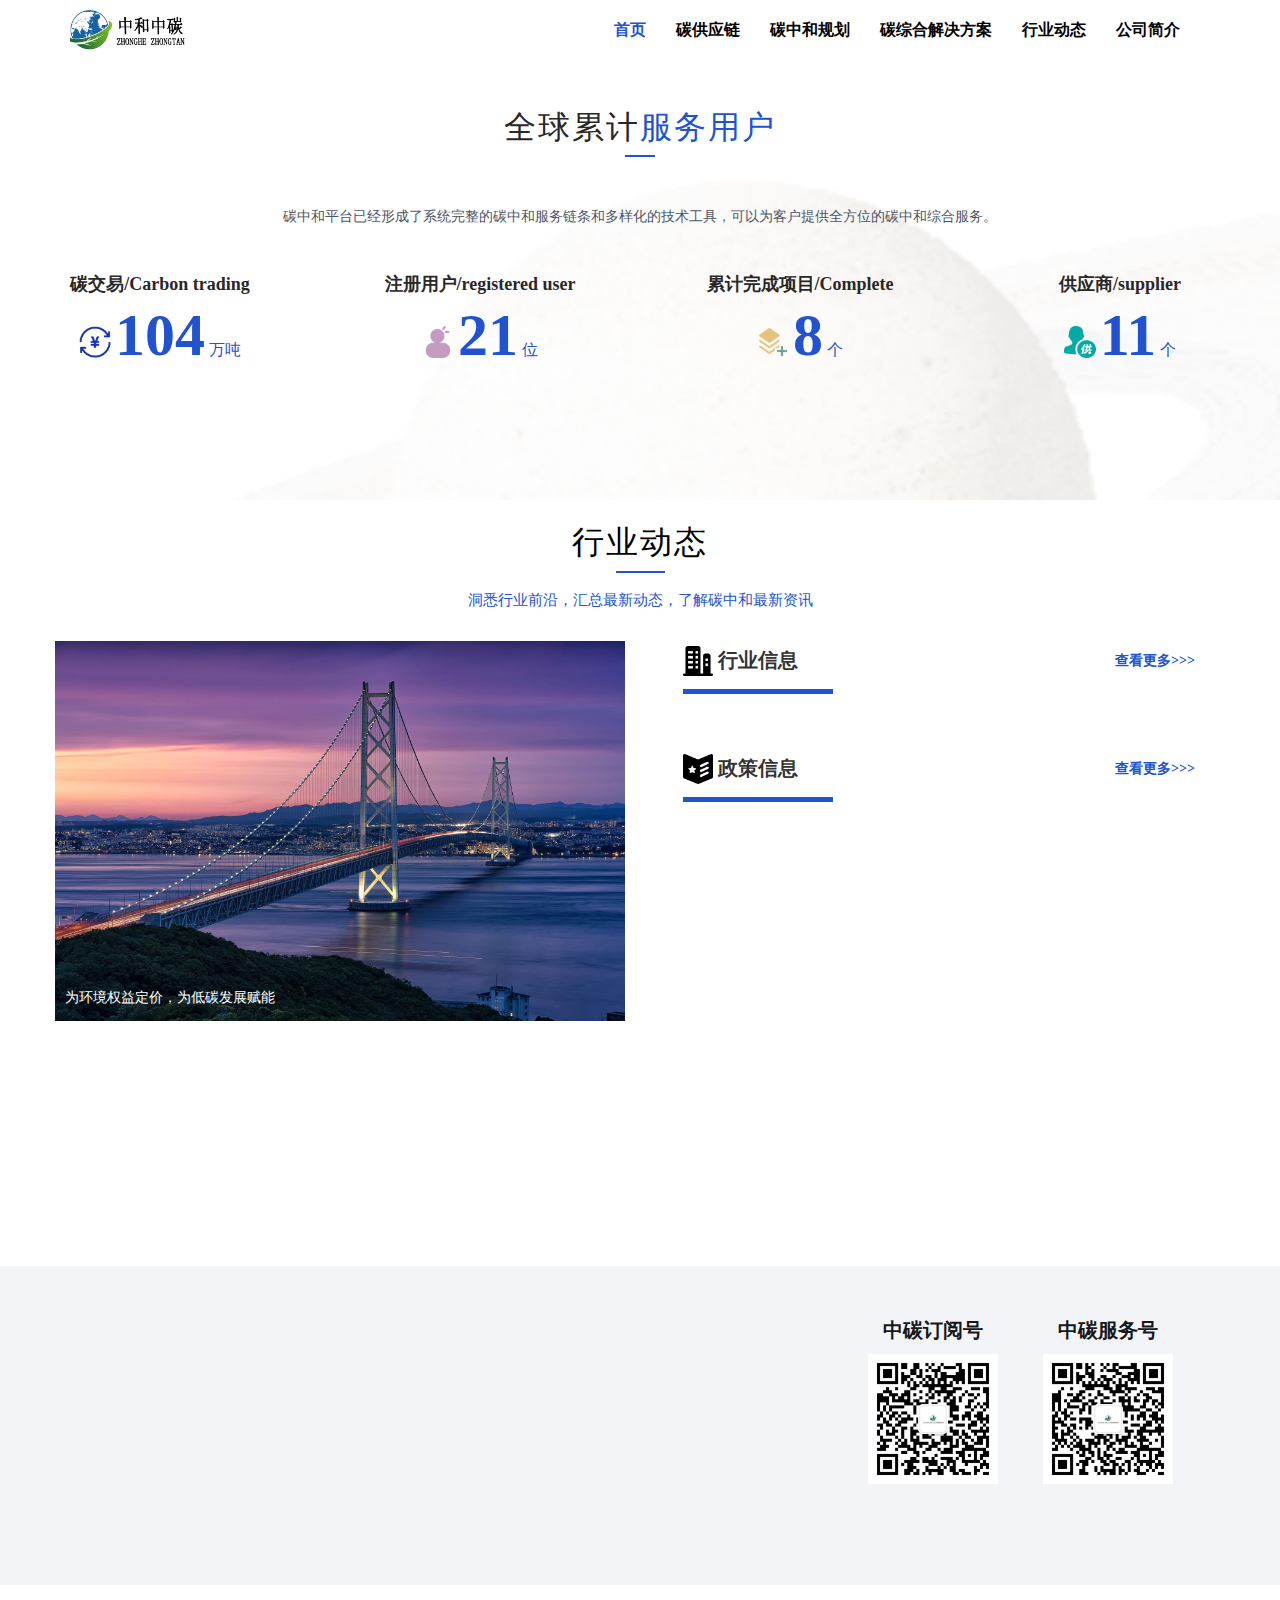
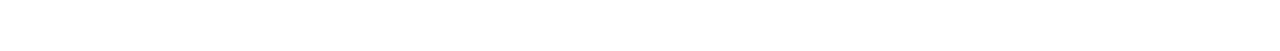
<file: index.html>
<!DOCTYPE html>
<html lang="en">
  <!-- Head -->
  <head>
    <title>中和中碳</title>

    <!-- Meta-Tags -->
    <meta name="viewport" content="width=device-width, initial-scale=1" />
    <meta http-equiv="Content-Type" content="text/html; charset=utf-8" />
    <meta name="keywords" content="" />
    <script type="application/x-javascript">
      addEventListener("load", function() { setTimeout(hideURLbar, 0); }, false); function hideURLbar(){ window.scrollTo(0,1); }
    </script>
    <script src="./js/flexlib.js"></script>
    <!-- //Meta-Tags -->

    <!-- Custom-Stylesheet-Links -->
    <!-- Bootstrap-CSS -->
    <link
      rel="stylesheet"
      href="css/bootstrap.min.css"
      type="text/css"
      media="all"
    />
    <!-- Index-Page-CSS -->
    <link rel="stylesheet" href="css/style.css" type="text/css" media="all" />
    <!-- Animate.CSS -->
    <link rel="stylesheet" href="css/animate.css" type="text/css" media="all" />
    <link rel="stylesheet" type="text/css" href="pageCss/index.css" media="all" />
    <link rel="stylesheet" type="text/css" href="pageCss/global.css" media="all" />

    <link rel="shortcut icon" href="images/icon/icon.ico">
  </head>
  <!-- //Head -->

  <!-- Body -->
  <body>
    <nav
      class="navbar navbar-default inner-pages-navbar agileits w3layouts wow"
    >
      <div class="container">
        <div class="navbar-header agileits w3layouts">
          <button
            type="button"
            class="navbar-toggle agileits w3layouts collapsed"
            data-toggle="collapse"
            data-target="#navbar"
            aria-expanded="false"
          >
            <span class="sr-only agileits w3layouts">中和中碳</span>
            <span class="icon-bar agileits w3layouts"></span>
            <span class="icon-bar agileits w3layouts"></span>
            <span class="icon-bar agileits w3layouts"></span>
          </button>
          <a
            href="index.html" class="logo">
            <img src="images/logo/logo.png" /></a
          > 
        </div>

        <div
          id="navbar"
          class="navbar-collapse agileits w3layouts navbar-right collapse"
        >
          <ul class="nav navbar-nav agileits w3layouts">
            <li class="active"><a href="index.html">首页</a></li>
            <li><a   href="supplyChain.html">碳供应链</a></li>
            <li><a   href="planning.html">碳中和规划</a></li>
            <li><a   href="solution.html">碳综合解决方案</a></li>
            <li><a   href="industryDynamics.html">行业动态</a></li>
            <li><a   href="firmInfo.html">公司简介</a></li>
          </ul>
        </div>
      </div>
    </nav>  
    <!-- Header -->
    <div class="header agileits w3layouts" id="home">
      <!-- Slider1 -->
      <div class="slider agileits w3layouts">
        <div class="slider-1 agileits w3layouts">
          <ul class="rslides agileits w3layouts" id="slider1">
          </ul>
        </div>
      </div>
      <!-- //Slider1 -->
      <div class="clearfix"></div>
    </div>
    <!-- //Header -->

    <!-- Awards -->
    <div class="awards agileits w3layouts contianer-fluid">
      <div class="server">
        <h3 style="color:rgb(42, 39, 39) ;">
          全球累计<span style="color: #2153D1;">服务用户</span>
        </h3>
        <div class="blue_block">
          <div class="blue_line"></div>
        </div>
        <h4 >
          碳中和平台已经形成了系统完整的碳中和服务链条和多样化的技术工具，可以为客户提供全方位的碳中和综合服务。
        </h4>
      </div>
      <div class="awards-grids">
        <div
          class="col-md-3 col-sm-6 awards-grid agileits w3layouts awards-grid-1 wow fadeInUp"
        >
          
          <h4 style="color:rgb(42, 39, 39) ;">碳交易/Carbon trading</h4>
          <!-- <div class="h4-underline agileits w3layouts wow slideInLeft"></div> -->
          <div class="sales relative">
            <img
              class="wow agileits w3layouts slideInLeft co-trade"
              src="images/icon/co2.png"
              alt="Agileits W3layouts"
              
            />
            <p >&nbsp;<span class='count' id="trade">104</span>&nbsp;万吨</p>
            <span class="awards-img absolute"></span>
          </div>
          <!-- <p></p> -->
          <!-- <p>Miami Resort</p> -->
        </div>
        <div
          class="col-md-3 col-sm-6 awards-grid awards-grid-2 wow agileits w3layouts fadeInUp"
        >
          
          <h4 style="color:rgb(42, 39, 39) ;">注册用户/registered user</h4>
          <!-- <div class="h4-underline wow agileits w3layouts slideInLeft"></div> -->
          <div class="sales relative">
            <img
            class="wow agileits w3layouts slideInLeft"
            src="images/icon/user1.png"
            alt="Agileits W3layouts"
          />
            <p >&nbsp;<span class='count' id="register">21</span>&nbsp;位</p>
            <span class="awards-img absolute"></span>
          </div>
          <!-- <p></p> -->
          <!-- <p>Hawaii Resort</p> -->
        </div>
        <div
          class="col-md-3 col-sm-3 agileits w3layouts awards-grid awards-grid-3 wow fadeInUp"
        >
          
          <h4 style="color:rgb(42, 39, 39) ;">累计完成项目/Complete</h4>
          <!-- <div class="h4-underline wow agileits w3layouts slideInLeft"></div> -->
          <div class="sales relative">
            <img
            class="wow agileits w3layouts slideInLeft"
            src="images/icon/project.png"
            alt="Agileits W3layouts"
          />
            <p >&nbsp;<span class='count' id="project">8</span>&nbsp;个</p>
            <span class="awards-img absolute"></span>
          </div>
          <!-- <p>Head, Management</p>
				<p>Bahamas Resort</p> -->
        </div>
        <div
          class="col-md-3 col-sm-3 agileits w3layouts awards-grid awards-grid-4 wow fadeInUp"
        >
          
          <h4 style="color:rgb(42, 39, 39) ;">供应商/supplier</h4>
          <!-- <div class="h4-underline wow agileits w3layouts slideInLeft"></div> -->
          <div class="sales relative">
            <img
            class="wow slideInLeft agileits w3layouts"
            src="images/icon/gongyinshang.png"
            alt="Agileits W3layouts"
          />
            <p >&nbsp;<span class='count' id="supplier">11</span>&nbsp;个</p>
            <span class="awards-img absolute"></span>
          </div>
          <!-- <p>Chef de Cuisine</p>
				<p>Ibiza Resort</p> -->
        </div>
        <div class="clearfix"></div>
      </div>
    </div>
    <!-- //Awards -->

    <!-- Services -->
    <div class="services agileits w3layouts" style="background-color: rgb(255, 255, 255)" >
      <div class="container">
        <div class="services-grids agileits w3layouts row">
          <div class="col-md-12 col-sm-12 services-grid agileits w3layouts services-grid1 wow ">
            <h2 style="color: black">行业动态</h2>
            <div class="blue_block blue_indestory">
              <span class="blue_line" ></span>
            </div>
            <p>洞悉行业前沿，汇总最新动态，了解碳中和最新资讯</p>
          </div>
        </div>
        <div class="row">
          <div class="col-md-6 col-sm-12 services-grid agileits w3layouts services-grid2 wow">
            <img src="images/solar/11.jpg" alt="Agileits W3layouts" />
            <p class="dynamic">为环境权益定价，为低碳发展赋能</p>
            <!-- <div class="layer agileits w3layouts"></div> -->
          </div>
          <div class="service-info-grids agileits w3layouts col-md-6 col-sm-12" >
            <div class="service-info agileits w3layouts service-info1 wow fadeInUp">
              <div class="indes-info">
                <div>
                  <img src="images/icon/hangye.png" alt="Agileits W3layouts" />
                  <span >行业信息</span>
                </div>
                <a class="wow slideInLeft" href="industryDynamics.html">
                  查看更多>>>
                  <!-- <span class="glyphicon glyphicon-arrow-right" aria-hidden="true"></span> -->
                </a>
              </div>
              <div class="h4-underline wow agileits w3layouts slideInLeft"></div>
              <p id="hyxx"></p>
              
            </div>
            <div
              class="service-info service-info3 agileits w3layouts wow fadeInUp"
            >
              <div class="indes-info">
                <div>
                  <img src="images/icon/zhengcefagui.png" alt="Agileits W3layouts" />
                  <span>政策信息</span>
                </div>
                <a class="wow slideInLeft" href="industryDynamics.html"
                >查看更多>>>
                  <!-- <span
                    class="glyphicon glyphicon-arrow-right"
                    aria-hidden="true"
                  ></span -->
                </a>
              </div>
              <div class="h4-underline wow slideInLeft agileits w3layouts"></div>
              <p id="zcxx">
              </p>
              
            </div>
        </div>
          <div class="clearfix"></div>
        </div>
      </div>
    </div>
    <script type="text/javascript" src="js/jquery-2.1.4.min.js"></script>
    <script type="text/javascript" src="js/countup.js"></script>
    <script>

      $.ajax({
        type: "get",
        url: "https://www.cncarbonneutrality.com/dev-api/system/config/list?pageNum=1&pageSize=10&configKey=transaction-user-project-supplier",
        ContentType: "",
        success: function (data, status) {
          if (data.rows != null && data.rows.length > 0) {
            var value= data.rows[0].configValue.split("-");
       var options={
        useEasing: true,  // 过渡动画效果，默认ture
        useGrouping: true,  // 千分位效果，例：1000->1,000。默认true
        separator: ',',   // 使用千分位时分割符号
        decimal: '.',   // 小数位分割符号
        prefix: '',    // 前置符号
        suffix: ''    // 后置符号，可汉字
       }
      let count1 = new CountUp('trade',   0, value[0], 0, 4, options)
      let count2 = new CountUp('register',   0, value[1], 0, 4, options)
      let count3 = new CountUp('project',   0, value[2], 0, 4, options)
      let count4 = new CountUp('supplier',   0, value[3], 0, 4, options)
      count1.start()
      count2.start()
      count3.start()
      count4.start()
          }
        },
        error: function (data, status, e) {
          alert("接口调用错误！");
        },
      });
      $.ajax({
        type: "get",
        url: "https://www.cncarbonneutrality.com/dev-api/system/industryInfo/list?pageNum=1&pageSize=100&status=1",
        ContentType: "",
        success: function (data, status) {
          var info = "";
          var detail = "";
          console.log(data);
          if (data.rows != null && data.rows.length > 0) {
            document.getElementById("hyxx").innerHTML = data.rows[0].descInfo;
          }
          
        },
        error: function (data, status, e) {
          alert("接口调用错误！");
        },
      });
      $.ajax({
        type: "get",
        url: "https://www.cncarbonneutrality.com/dev-api/system/policyInfo/list?pageNum=1&pageSize=100&status=1",
        ContentType: "",
        success: function (data, status) {
          var info = "";
          var detail = "";
          console.log(data);
          if (data.rows != null && data.rows.length > 0) {
            document.getElementById("zcxx").innerHTML = data.rows[0].descInfo;
          }
          
        },
        error: function (data, status, e) {
          alert("接口调用错误！");
        },
      });
      $.ajax({
        type: "get",
        url: "https://www.cncarbonneutrality.com/dev-api/system/firmInfo/list?pageNum=1&pageSize=10",
        ContentType: "",
        success: function (data, status) {
          var info = "";
          var detail = "";
          console.log(data);
          if (data.rows != null && data.rows.length > 0) {
            document.getElementById("gsmc").innerHTML = data.rows[0].firmName;
            document.getElementById("gsdz").innerHTML = data.rows[0].registeredAddress;
            document.getElementById("gsdh").innerHTML = data.rows[0].phone;
          }
          
        },
        error: function (data, status, e) {
          alert("接口调用错误！");
        },
      });
      $.ajax({
        type: "get",
        url: "https://www.cncarbonneutrality.com/dev-api/system/partnerImage/list?pageNum=1&pageSize=10&type=2&flage=1",
        ContentType: "",
        success: function (data, status) {
          var info = "";
          console.log(data);
          if (data.rows != null && data.rows.length > 0) {
            for (var i = 0; i < data.rows.length; i++) {
              info +=
                ` <li>
                       <img src="https://www.cncarbonneutrality.com${data.rows[i].imageUrl}" alt="Agileits W3layouts" />
                       <div class="layer agileits w3layouts"></div> 
                       <div class="caption agileits w3layouts">
                       <h3 style="color:rgb(255, 255, 255) ;">${data.rows[i].imageDesc}</h3>
                       </div>
                  </li>`
            }
          }
          document.getElementById("slider1").innerHTML = info;
          $(function () {
        $("#slider1, #slider2, #slider3, #slider4").responsiveSlides({
          auto: true,
          nav: false,
          speed: 1500,
          namespace: "callbacks",
          pager: true,
        });
      });
        },
        error: function (data, status, e) {
          alert("接口调用错误！");
        },
      });
      $.ajax({
        type: "get",
        url: "https://www.cncarbonneutrality.com/dev-api/system/partnerImage/list?pageNum=1&pageSize=10&type=3&flage=1",
        ContentType: "",
        success: function (data, status) {
          var info = "";
          console.log(data);
          if (data.rows != null && data.rows.length > 0) {
            for (var i = 0; i < data.rows.length; i++) {
              info +=
                ` <div class="col-md-3 col-sm-6 agileits w3layouts bottom-gds">
                      <div class="bott-img agileits w3layouts">
                      <img src="https://www.cncarbonneutrality.com${data.rows[i].imageUrl}"/>
                      </div>
                </div>`
            }
          }
          document.getElementById("fwqyList").innerHTML = info;
        },
        error: function (data, status, e) {
          alert("接口调用错误！");
        },
      });
    </script>
    <!-- //Services -->
    
    <!-- Principles -->
    <div
      class="principles agileits w3layouts"
      style="padding: 0px 0 0px;"
    >
        <div
          class="container principles-grids principles-grids1 agileits w3layouts wow "
          
        >
          <h3 >服务企业</h3>
          <script>
            function showServiceFirmDetail(value) {
              var serviceFirmName="";
              var serviceDetail="";
              if (value == 1) {
                serviceFirmName="阿里巴巴绿色物流体系";
                serviceDetail="我们接受阿里巴巴旗下菜鸟网络委托，从绿色交通、绿色包装、绿色回收以及推广使用电子面单四方面挖掘减排潜力，完成未来5年绿色物流碳减排量核算及报告。菜鸟网络将其用于6月13日举办的全球智慧物流峰会”绿动计划”的启动仪式，并在仪式上宣布基于该报告所制订的减排承诺。 基于菜鸟网络未来5年的减排规划，最终核算出总减排量将达362万吨。";
              } else if (value == 2) {
                serviceFirmName="百度ESG碳核算";
                serviceDetail="我们为百度绿色出行方式的单位碳减排量进行了更新，百度地图将绿色出行低碳效应数字化、具体化。 为百度提供了数据中心、智能楼宇、通勤车和充电桩年度碳排放量核算服务，并对其一系列节能减排措施进行量化分析，为进一步节能低碳提供有力支撑。 碳阻迹在联合国第二十五届气候变化大会分享了和百度在低碳与可持续生活上领域探索与成果，引起国际关注。";
              } else if (value == 3) {
                serviceFirmName="万科社区垃圾分类碳减排";
                serviceDetail="我们受万科基金会委托对万科试点社区西山庭院小区垃圾分类进行碳减排核算。 垃圾分类并不只是简单地区分不同垃圾，还包括对于不同垃圾相应的处理方式。经过分类的垃圾使需要处理的垃圾总量有所下降，并减少了填埋所需的土地面积和焚烧释放的污染物。不仅如此，垃圾分类还使垃圾资源化成为可能，可回收垃圾将生成新的产品。";
              } else if (value == 4) {
                serviceFirmName="绿色会议";
                serviceDetail="会议或活动的举办，消耗资源与能源的同时对环境造成的冲击力也不容小觑。举办会议或活动使用的各种报告材料、交通、食宿、空调等资源造成的环境冲击包括空气污染、温室气体排放、垃圾以及纸张、塑料、食物等资源的消耗。因此，为了减少会议与活动带来的环境影响，近年来世界各国都加强倡导并推行“绿色会议”。 碳阻迹与联合国环境署合作开发了绿色会议指南。为了更广范围的推广绿色会议的理念与实践，碳阻迹团队还提供绿色会议系统平台的开发服务，使绿色会议在更多的领域得到落地实施。";
              } else if (value == 5) {
                serviceFirmName="京东碳排放量化";
                serviceDetail="我们接受京东委托，为其线上购物情景与消费行为量化减排量，帮助消费者了解自身的消费过程中产生的绿色公益贡献，让消费者认识到网购绿色产品或绿色消费行为对环境产生的积极影响。将量化的碳减排量类比为公众易于理解的日常行为，如减少的开车里程数、减少的垃圾产生量、节省的筷子数量、减少的塑料袋用量等，让消费者对绿色低碳行为有更形象的理解，潜移默化地提升大众低碳意识。";
              }
              document.getElementById("serviceFirmName").innerHTML = serviceFirmName;
              document.getElementById("serviceDetail").innerHTML =serviceDetail;
            }
          </script>
          <div class="abt-btm agileits w3layouts" id="fwqyList">
            </div>
            <div class="clearfix"></div>
          </div>
        </div>
        <div class="clearfix"></div>
    </div>
    <!-- //Principles -->
    <div class="contianer-fluid slogan agileits w3layouts wow slideInRight">
      <div class="layer agileits w3layouts slogan-mask"></div>
      <div class="contianer slogan-div">
        <p id="serviceDetail" >
          &nbsp;&nbsp;&nbsp;&nbsp;&nbsp;&nbsp;&nbsp;&nbsp;助力企业寻找高质量的碳减排指标，实现碳中和。
        </p>
      </div>
            
    </div>
    <!-- Footer -->
    <div class="footer agileits w3layouts">
      <div class="container">
        <div class="col-md-4 col-sm-12 agileits w3layouts footer-grids footer-g1">
          <div
            class="col-md-4 col-sm-6 footer-grid agileits w3layouts footer-grid-1 wow fadeInUp">
            <ul class="agileits w3layouts">
              <li class="agileits w3layouts"><a href="index.html">首页</a></li>
              <li class="agileits w3layouts">
                <a href="supplyChain.html">碳供应链</a>
              </li>
              <li class="agileits w3layouts">
                <a href="planning.html">碳中和规划</a>
              </li>
              <li class="agileits w3layouts">
                <a href="solution.html">碳中和解决方案</a>
              </li>
            </ul>
          </div>
          <div
            class="col-md-4 col-sm-6 footer-grid agileits w3layouts footer-grid-2 wow ">
            <ul class="agileits w3layouts">
              <li class="agileits w3layouts">
                <a href="industryDynamics.html">行业动态</a>
              </li>
              <li class="agileits w3layouts">
                <a href="firmInfo.html">公司简介</a>
              </li>
            </ul>
          </div>
          <div class="clearfix"></div>
        </div>
        
        <div
          class="col-md-4 col-sm-12 footer-grids agileits w3layouts newsletter wow "
        >
          <h4 id="gsmc">联系我们</h4>
          <p>地址：<span id="gsdz"></span></p>
          <p>电话：<span id="gsdh"></span></p>
        </div>
        <div class="ercode col-md-4 col-sm-12">
          <div>
            <span>中碳订阅号</span>
            <img src="images/logo/dyh.jpg" alt="">
          </div>
          <div>
            <span>中碳服务号</span>
            <img src="images/logo/fwh.jpg" alt="">
          </div>
        </div>

        
        <div class="clearfix"></div>
      </div>
      <div class="container-fluid">
        <div
          class="col-md-12 col-sm-12 footer-grids agileits w3layouts copyright wow fadeInUp copy"
        >
          <p>Copyright &copy; 2022. 版权所有：中和中碳（厦门）科技有限公司.</p>
          <p><a style="color:#17181a;font-family:PingFang SC !important;font-weight: 400;" href="https://beian.miit.gov.cn">闽ICP备2022018186号-1</a></p>
        </div>
      </div>
    </div>
    <!-- //Footer -->

    <!-- Custom-JavaScript-File-Links -->

    <!-- Default-JavaScript -->
    <script type="text/javascript" src="js/jquery-2.1.4.min.js"></script>
    <!-- Bootstrap-JavaScript -->
    <script type="text/javascript" src="js/bootstrap.min.js"></script>

    <!-- Animate.CSS-JavaScript -->
    <script src="js/wow.min.js"></script>
    <script>
      new WOW().init();
    </script>
    <!-- //Animate.CSS-JavaScript -->

    <!-- Slider-JavaScript -->
    <script src="js/responsiveslides.min.js"></script>
    <!-- //Slider-JavaScript -->

    <!-- Slide-To-Top JavaScript (No-Need-To-Change) -->
    <script type="text/javascript">
      $(document).ready(function () {
        var defaults = {
          containerID: "toTop", // fading element id
          containerHoverID: "toTopHover", // fading element hover id
          scrollSpeed: 100,
          easingType: "linear",
        };
        $().UItoTop({ easingType: "easeOutQuart" });
      });
    </script>
    <a href="#" id="toTop" class="agileits w3layouts" style="display: block">
      <span id="toTopHover" style="opacity: 0"> </span
    ></a>
    <!-- //Slide-To-Top JavaScript -->

    <!-- Smooth-Scrolling-JavaScript -->
    <script type="text/javascript" src="js/move-top.js"></script>
    <script type="text/javascript" src="js/easing.js"></script>
    <script type="text/javascript">
      jQuery(document).ready(function ($) {
        $(".scroll, .navbar li a, .footer li a").click(function (event) {
          $("html,body").animate(
            { scrollTop: $(this.hash).offset().top },
            1000
          );
        });
      });
    </script>
    <!-- //Smooth-Scrolling-JavaScript -->

    <!-- //Custom-JavaScript-File-Links -->
  </body>
  <!-- //Body -->
  <style>
@media screen and (max-width: 414px){
.awards-grid{
    width:50%
  }
}
@media screen and (max-width: 480px){
.principles-grids2 {
  background-color: white
}
}


  </style>
</html>
</file>
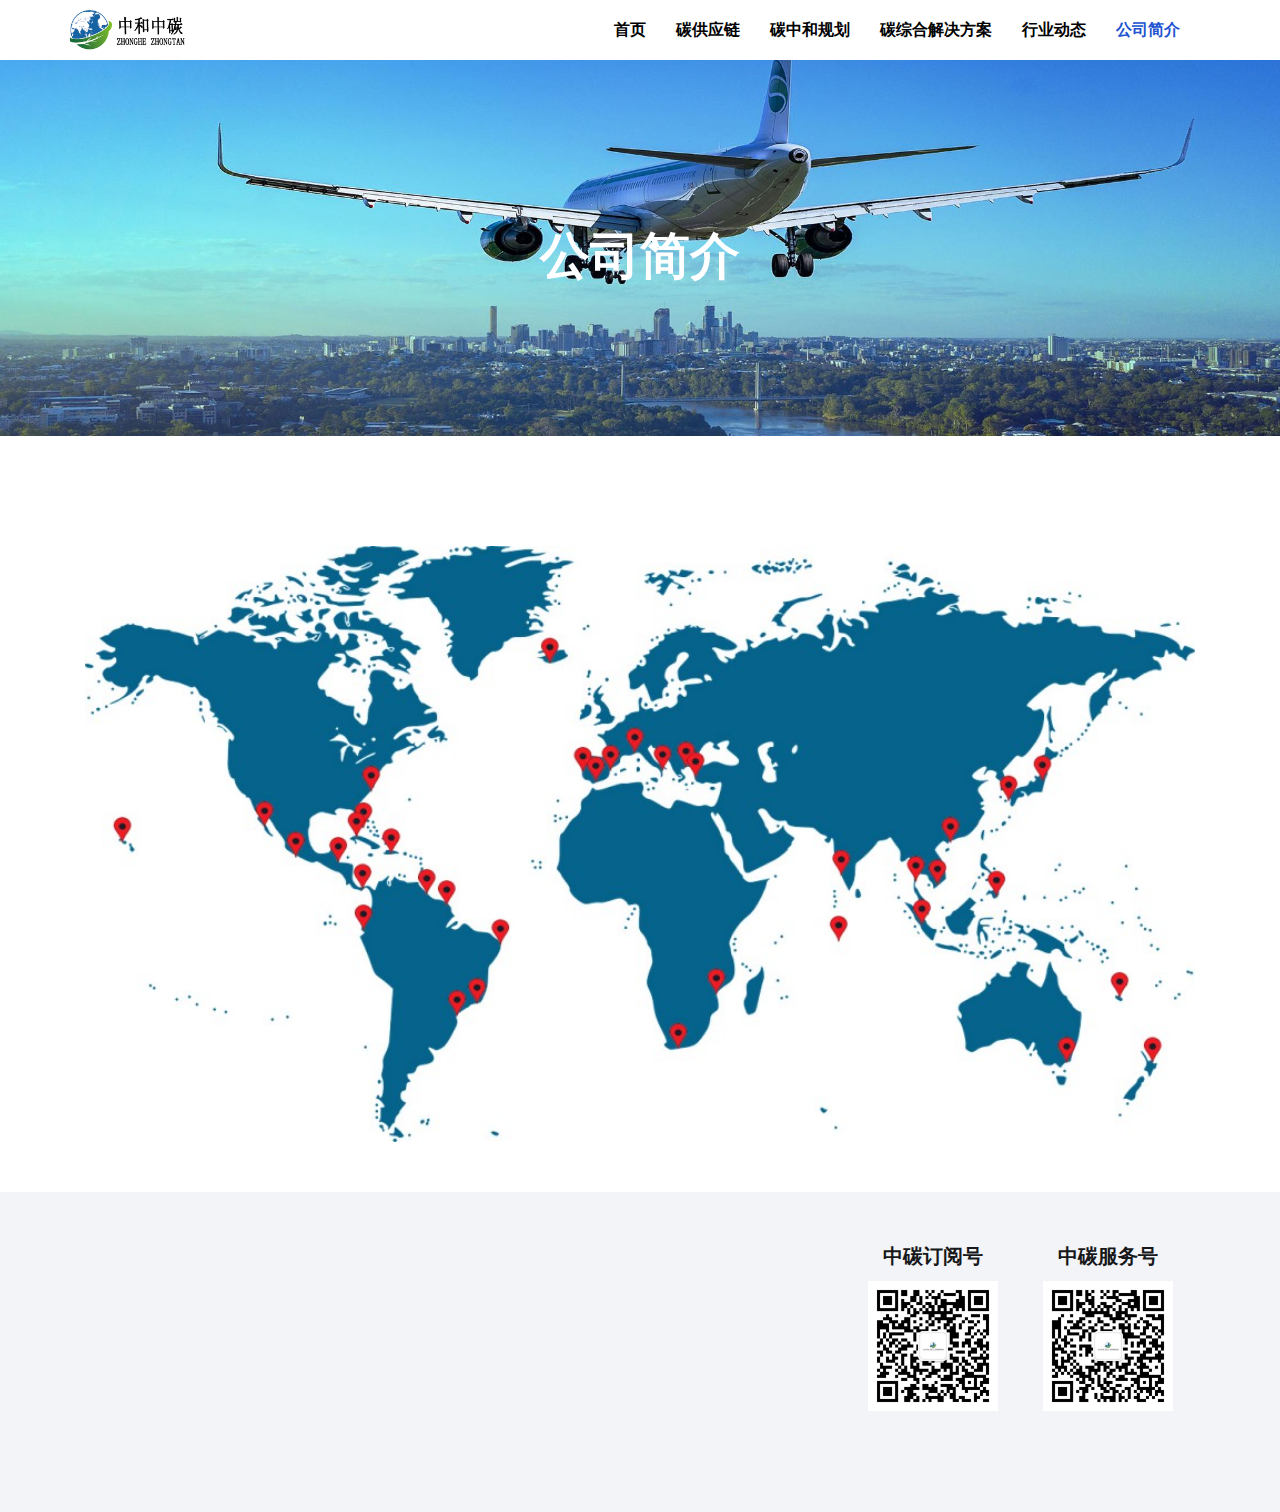
<file: firmInfo.html>
<!DOCTYPE html>
<html lang="en">
  <!-- Head -->
  <head>
    <title>公司简介</title>

    <!-- Meta-Tags -->
    <meta name="viewport" content="width=device-width, initial-scale=1" />
    <meta http-equiv="Content-Type" content="text/html; charset=utf-8" />
    <meta name="keywords" content="" />
    <script type="application/x-javascript">
      addEventListener("load", function() { setTimeout(hideURLbar, 0); }, false); function hideURLbar(){ window.scrollTo(0,1); }
    </script>
    <!-- //Meta-Tags -->

    <!-- Custom-Stylesheet-Links -->
    <!-- Bootstrap-CSS -->
    <link
      rel="stylesheet"
      href="css/bootstrap.min.css"
      type="text/css"
      media="all"
    />
    <link rel="shortcut icon" href="images/icon/icon.ico">

    <!-- Index-Page-CSS -->
    <link rel="stylesheet" href="css/style.css" type="text/css" media="all" />
    <!-- Index-Page-CSS -->
    <link
      rel="stylesheet"
      href="css/jquery-ui.css"
      type="text/css"
      media="all"
    />
    <!-- Animate.CSS -->
    <link rel="stylesheet" href="css/animate.css" type="text/css" media="all" />
    <!-- //Custom-Stylesheet-Links -->

    <!-- Fonts -->
    <!-- Body-Font -->
    <link
      rel="stylesheet"
      href="http://fonts.googleapis.com/css?family=Open+Sans:400,300,600,700,800"
      type="text/css"
    />
    <!-- Logo-Font -->
    <link
      rel="stylesheet"
      href="http://fonts.googleapis.com/css?family=Cinzel+Decorative:400,900,700"
      type="text/css"
    />
    <!-- Navbar-Font -->
    <link
      rel="stylesheet"
      href="http://fonts.googleapis.com/css?family=Montserrat:400,700"
      type="text/css"
    />
    <link rel="stylesheet" href="pageCss/global.css" type="text/css" media="all" />
    <link rel="stylesheet" href="pageCss/index.css" type="text/css" media="all" />
    <link rel="stylesheet" href="pageCss/industry.css" type="text/css" media="all" />
    <!-- //Fonts -->
  </head>
  <!-- //Head -->

  <!-- Body -->
  <body>
    <nav
        class="navbar navbar-default agileits w3layouts inner-pages-navbar wow "
      >
        <div class="container">
          <div class="navbar-header agileits w3layouts">
            <button
              type="button"
              class="navbar-toggle agileits w3layouts collapsed"
              data-toggle="collapse"
              data-target="#navbar"
              aria-expanded="false"
            >
              <span class="sr-only agileits w3layouts">中和中碳</span>
              <span class="icon-bar agileits w3layouts"></span>
              <span class="icon-bar agileits w3layouts"></span>
              <span class="icon-bar agileits w3layouts"></span>
            </button>
            <a
              style="color: black;font-size: 20px;font-weight: 400;font-family:'Cinzel Decorative', cursive;"
              href="index.html"
              class="logo"
              ><img src="images/logo/logo.png" /></a
            > 
          </div>

          <div
            id="navbar"
            class="navbar-collapse agileits w3layouts navbar-right collapse"
          >
            <ul class="nav navbar-nav agileits w3layouts">
              <li><a href="index.html">首页</a></li>
              <li><a href="supplyChain.html">碳供应链</a></li>
              <li ><a href="planning.html">碳中和规划</a></li>
              <li><a href="solution.html">碳综合解决方案</a></li>
              <li><a href="industryDynamics.html">行业动态</a></li>
              <li class="active"><a href="firmInfo.html">公司简介</a></li>
            </ul>
          </div>
        </div>
      </nav>
    <!-- Header -->
    <div class="header agileits w3layouts" id="home">
      <!-- Navbar -->
      
      <!-- //Navbar -->

      <!-- Banner -->
      <div class="banner agileits w3layouts">
        <img src="images/solar/19.jpg" alt="Agileits W3layouts" />
        <h1 class="wow agileits w3layouts fadeInDown">公司简介</h1>
      </div>
      <!-- //Banner -->
    </div>
    <!-- //Header -->
    <script type="text/javascript" src="js/jquery-2.1.4.min.js"></script>
    <script>
       $.ajax({
        type: "get",
        url: "https://www.cncarbonneutrality.com/dev-api/system/firmInfo/list?pageNum=1&pageSize=10",
        ContentType: "",
        success: function (data, status) {
          var info = "";
          var detail = "";
          console.log(data);
          if (data.rows != null && data.rows.length > 0) {
            document.getElementById("gsjj").innerHTML = data.rows[0].firmDesc;
            document.getElementById("gsmc").innerHTML = data.rows[0].firmName;
            document.getElementById("gsdz").innerHTML = data.rows[0].registeredAddress;
            document.getElementById("gsdh").innerHTML = data.rows[0].phone;
          }
          
        },
        error: function (data, status, e) {
          alert("接口调用错误！");
        },
      });
    </script>
    <!-- Location -->
    <div class="location agileits w3layouts">
      <div class="container">
        <div
          class="col-md-6 col-sm-6 agileits w3layouts location-grids location-grids-1 wow slideInLeft"
        >
          <!-- <h3>Where We Are</h3> -->
          <p>
            &nbsp;&nbsp;&nbsp;&nbsp;&nbsp;&nbsp;&nbsp;&nbsp;&nbsp;
            <span id="gsjj"></span></p>
        </div>

        <div
          class="col-md-6 col-sm-6 agileits w3layouts location-grids location-grids-2 wow slideInRight"
        >
          <img src="images/location.jpg" alt="Agileits W3layouts" />
        </div>
        <div class="clearfix"></div>
      </div>
    </div>
    <!-- //Location -->

    <!-- Footer -->
    <!-- Footer -->
    <div class="footer agileits w3layouts">
      <div class="container">
        <div class="col-md-4 col-sm-12 agileits w3layouts footer-grids footer-g1">
          <div
            class="col-md-4 col-sm-6 footer-grid agileits w3layouts footer-grid-1 wow fadeInUp">
            <ul class="agileits w3layouts">
              <li class="agileits w3layouts"><a href="index.html">首页</a></li>
              <li class="agileits w3layouts">
                <a href="supplyChain.html">碳供应链</a>
              </li>
              <li class="agileits w3layouts">
                <a href="planning.html">碳中和规划</a>
              </li>
              <li class="agileits w3layouts">
                <a href="solution.html">碳中和解决方案</a>
              </li>
            </ul>
          </div>
          <div
            class="col-md-4 col-sm-6 footer-grid agileits w3layouts footer-grid-2 wow fadeInUp">
            <ul class="agileits w3layouts">
              <li class="agileits w3layouts">
                <a href="industryDynamics.html">行业动态</a>
              </li>
              <li class="agileits w3layouts">
                <a href="firmInfo.html">公司简介</a>
              </li>
            </ul>
          </div>
          <div class="clearfix"></div>
        </div>
        
        <div
          class="col-md-4 col-sm-12 footer-grids agileits w3layouts newsletter wow fadeInUp"
        >
          <h4 id="gsmc">联系我们</h4>
          <p>地址：<span id="gsdz"></span></p>
          <p>电话：<span id="gsdh"></span></p>
        </div>
        <div class="ercode col-md-4 col-sm-12">
          <div>
            <span>中碳订阅号</span>
            <img src="/images/logo/dyh.jpg" alt="">
          </div>
          <div>
            <span>中碳服务号</span>
            <img src="/images/logo/fwh.jpg" alt="">
          </div>
        </div>
        <!-- <div
          class="col-md-6 col-sm-6 footer-grids agileits w3layouts social wow fadeInUp"
        >
          <ul class="social-icons">
            <li class="agileits w3layouts">
              <a
                href="#"
                class="facebook agileits w3layouts"
                title="Go to Our Facebook Page"
              ></a>
            </li>
            <li class="agileits w3layouts">
              <a
                href="#"
                class="twitter agileits w3layouts"
                title="Go to Our Twitter Account"
              ></a>
            </li>
            <li class="agileits w3layouts">
              <a
                href="#"
                class="googleplus agileits w3layouts"
                title="Go to Our Google Plus Account"
              ></a>
            </li>
            <li class="agileits w3layouts">
              <a
                href="#"
                class="instagram agileits w3layouts"
                title="Go to Our Instagram Account"
              ></a>
            </li>
            <li class="agileits w3layouts">
              <a
                href="#"
                class="youtube agileits w3layouts"
                title="Go to Our Youtube Channel"
              ></a>
            </li>
          </ul>
        </div> -->

        
        <div class="clearfix"></div>
      </div>
      <div class="container-fluid">
        <div
          class="col-md-12 col-sm-12 footer-grids agileits w3layouts copyright wow fadeInUp copy"
        >
          <p>Copyright &copy; 2022. 版权所有：中和中碳（厦门）科技有限公司.</p>
          <p><a style="color:#17181a;font-family:PingFang SC !important;font-weight: 400;" href="https://beian.miit.gov.cn">闽ICP备2022018186号-1</a></p>
        </div>
      </div>
    </div>
    <!-- //Footer -->

    <!-- Necessary-JavaScript-Files-&-Links -->

    <!-- Default-JavaScript -->
    <script type="text/javascript" src="js/jquery-2.1.4.min.js"></script>
    <!-- Bootstrap-JavaScript -->
    <script type="text/javascript" src="js/bootstrap.min.js"></script>

    <!-- Animate.CSS-JavaScript -->
    <script src="js/wow.min.js"></script>
    <script>
      new WOW().init();
    </script>
    <!-- //Animate.CSS-JavaScript -->

    <!-- Booking-Popup-Box-JavaScript -->
    <script src="js/jquery.magnific-popup.js" type="text/javascript"></script>
    <script>
      $(document).ready(function () {
        $(".popup-with-zoom-anim").magnificPopup({
          type: "inline",
          fixedContentPos: false,
          fixedBgPos: true,
          overflowY: "auto",
          closeBtnInside: true,
          preloader: false,
          midClick: true,
          removalDelay: 300,
          mainClass: "my-mfp-zoom-in",
        });
      });
    </script>
    <!-- //Booking-Popup-Box-JavaScript -->

    <!-- Slide-To-Top JavaScript (No-Need-To-Change) -->
    <script type="text/javascript">
      $(document).ready(function () {
        var defaults = {
          containerID: "toTop", // fading element id
          containerHoverID: "toTopHover", // fading element hover id
          scrollSpeed: 100,
          easingType: "linear",
        };
        $().UItoTop({ easingType: "easeOutQuart" });
      });
    </script>
    <a href="#" id="toTop" class="agileits w3layouts" style="display: block">
      <span id="toTopHover" style="opacity: 0"> </span
    ></a>
    <!-- //Slide-To-Top JavaScript -->

    <!-- Smooth-Scrolling-JavaScript -->
    <script type="text/javascript" src="js/move-top.js"></script>
    <script type="text/javascript" src="js/easing.js"></script>
    <script type="text/javascript">
      jQuery(document).ready(function ($) {
        $(".scroll, .navbar li a, .footer li a").click(function (event) {
          $("html,body").animate(
            { scrollTop: $(this.hash).offset().top },
            1000
          );
        });
      });
    </script>
    <!-- //Smooth-Scrolling-JavaScript -->

    <!-- Date-Picker-JavaScript -->
    <script src="js/jquery-ui.js"></script>
    <script>
      $(function () {
        $("#datepicker,#datepicker1,#datepicker2").datepicker();
      });
    </script>
    <!-- //Date-Picker-JavaScript -->

    <!-- //Necessary-JavaScript-Files-&-Links -->
  </body>
  <!-- //Body -->
</html>
<style>
  .navbar-default .navbar-nav>.active>a, .navbar-default .navbar-nav>.active>a:hover, .navbar-default .navbar-nav>.active>a:focus {
  color:#2153D1
}
</style>
</file>
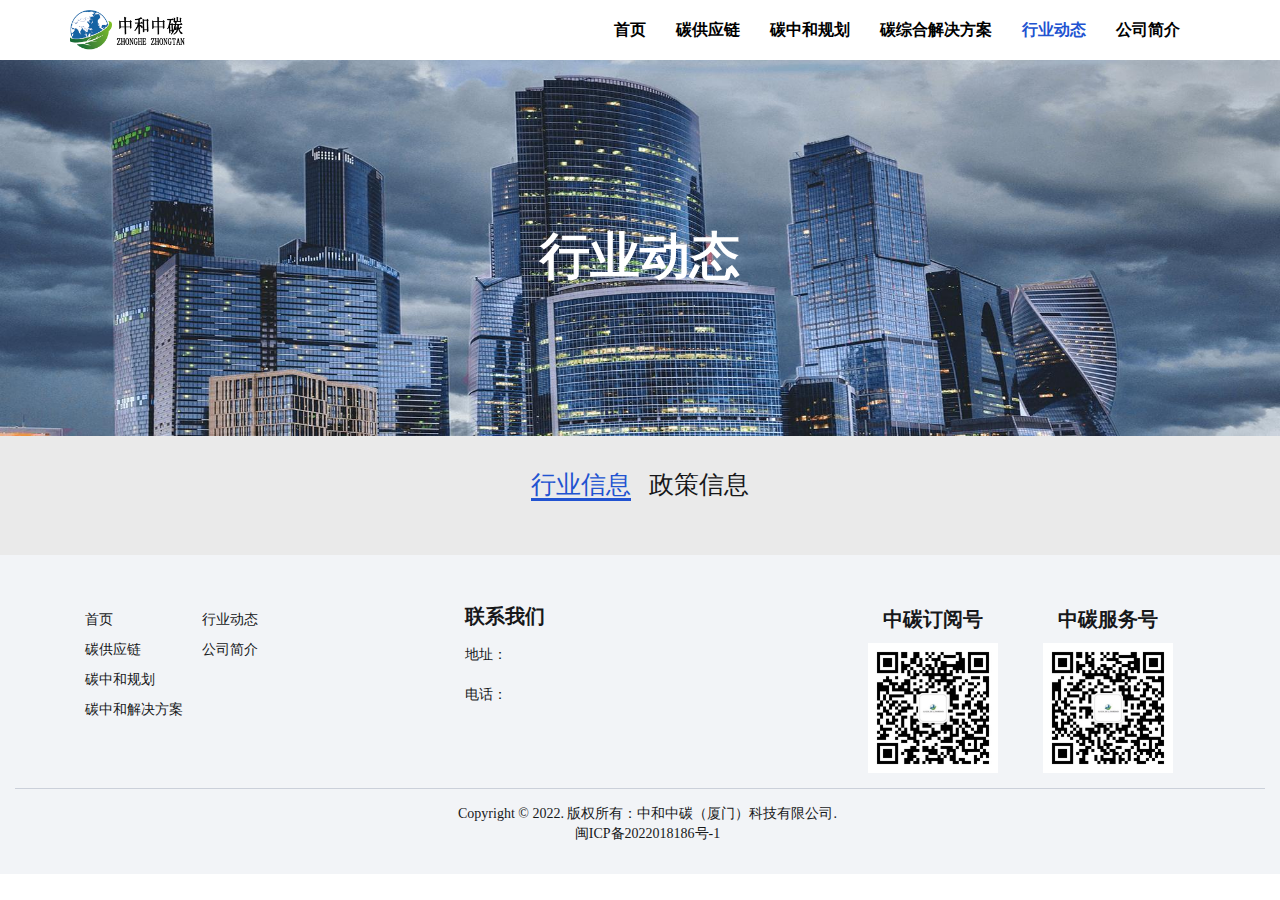
<file: industryDynamics.html>
<!DOCTYPE html>
<html lang="en">
  <!-- Head -->
  <head>
    <title>行业动态</title>

    <!-- Meta-Tags -->
    <meta name="viewport" content="width=device-width, initial-scale=1" />
    <meta http-equiv="Content-Type" content="text/html; charset=utf-8" />
    <meta name="keywords" content="" />
    <script type="application/x-javascript">
      addEventListener("load", function() { setTimeout(hideURLbar, 0); }, false); function hideURLbar(){ window.scrollTo(0,1); }
    </script>
    <!-- //Meta-Tags -->

    <!-- Custom-Stylesheet-Links -->
    <!-- Bootstrap-CSS -->
    <link rel="shortcut icon" href="images/icon/icon.ico">

    <link
      rel="stylesheet"
      href="css/bootstrap.min.css"
      type="text/css"
      media="all"
    />
    <!-- Index-Page-CSS -->
    <link rel="stylesheet" href="css/style.css" type="text/css" media="all" />
    <!-- Gallery-Popup-CSS -->
    <link
      rel="stylesheet"
      href="css/chocolat.css"
      type="text/css"
      media="all"
    />
    <!-- Animate.CSS -->
    <link rel="stylesheet" href="css/animate.css" type="text/css" media="all" />
    <!-- //Custom-Stylesheet-Links -->

    <!-- Fonts -->
    <!-- Body-Font -->
    <link
      rel="stylesheet"
      href="http://fonts.googleapis.com/css?family=Open+Sans:400,300,600,700,800"
      type="text/css"
    />
    <!-- Logo-Font -->
    <link
      rel="stylesheet"
      href="http://fonts.googleapis.com/css?family=Cinzel+Decorative:400,900,700"
      type="text/css"
    />
    <!-- Navbar-Font -->
    <link
      rel="stylesheet"
      href="http://fonts.googleapis.com/css?family=Montserrat:400,700"
      type="text/css"
    />
    <!-- //Fonts -->
    <link rel="stylesheet" href="pageCss/global.css" type="text/css" media="all" />
    <link rel="stylesheet" href="pageCss/index.css" type="text/css" media="all" />
    <link rel="stylesheet" href="pageCss/industry.css" type="text/css" media="all" />
  </head>
  <!-- //Head -->

  <!-- Body -->
  <body>
    <nav
        class="navbar navbar-default agileits w3layouts inner-pages-navbar wow "
      >
        <div class="container">
          <div class="navbar-header agileits w3layouts">
            <button
              type="button"
              class="navbar-toggle agileits w3layouts collapsed"
              data-toggle="collapse"
              data-target="#navbar"
              aria-expanded="false"
            >
              <span class="sr-only agileits w3layouts">中和中碳</span>
              <span class="icon-bar agileits w3layouts"></span>
              <span class="icon-bar agileits w3layouts"></span>
              <span class="icon-bar agileits w3layouts"></span>
            </button>
            <a
            style="color: black;font-size: 20px;font-weight: 400;font-family:'Cinzel Decorative', cursive;"
            href="index.html"
            class="logo"
            ><img src="images/logo/logo.png"/></a
          > 
          </div>

          <div
            id="navbar"
            class="navbar-collapse agileits w3layouts navbar-right collapse"
          >
            <ul class="nav navbar-nav agileits w3layouts">
              <li><a href="index.html">首页</a></li>
              <li><a href="supplyChain.html">碳供应链</a></li>
              <li><a href="planning.html">碳中和规划</a></li>
              <li><a href="solution.html">碳综合解决方案</a></li>
              <li class="active">
                <a href="industryDynamics.html">行业动态</a>
              </li>
              <li><a href="firmInfo.html">公司简介</a></li>
            </ul>
          </div>
        </div>
      </nav>
    <!-- Header -->
    <div class="header agileits w3layouts" id="home">
      <!-- Navbar -->
      
      <!-- //Navbar -->

      <!-- Banner -->
      <div class="banner agileits w3layouts">
        <img src="images/solar/9.jpg" alt="Agileits W3layouts" />
        <h1 class="wow agileits w3layouts fadeInDown">行业动态</h1>
      </div>
      <!-- //Banner -->
    </div>
    <!-- //Header -->

    <!-- Cuisines -->
    <!-- <div class="cuisines agileits w3layouts">
      <div class="container">
        <div
          class="col-md-6 col-sm-6 cuisines-grids agileits w3layouts cuisines-grids-1 wow slideInLeft"
        >
          <h2>行业动态</h2>
          <p>
            企业、团体或个人测算在一定时间内，直接或间接产生的温室气体排放总量，通过植树造林、节能减排等形式，抵消自身产生的二氧化碳排放，实现二氧化碳的“零排放”。
          </p>
        </div>

        <div
          class="col-md-6 col-sm-6 cuisines-grids agileits w3layouts cuisines-grids-2 wow slideInRight"
        >
          <img src="images/cuisines.jpg" alt="Agileits W3layouts" />
        </div>
        <div class="clearfix"></div>
      </div>
    </div> -->

    <!-- Details -->
    <div class="details agileits w3layouts" id="zxdfdt" >
      <div class="container">
        <h3>
          <a
            onclick="changeTag()"
            style="border-bottom: 3px solid; font-style: normal;color: #2153D1;"
            >行业信息</a
          >&nbsp;&nbsp;&nbsp;<a
            onclick="changeTag2()"
            style="
              color: #17181a;
              font-style: normal;
            "
            >政策信息</a
          >
        </h3>
        <div class="details-grids agileits w3layouts" id="zxdfdtlb">
          <div
            class="col-md-4 col-sm-4 details-grid agileits w3layouts details-grid-1 wow slideInUp"
          >
            <div class="clearfix"></div>
          </div>
        </div>
        <div class="tooltip-content agileits w3layouts" id="zxdfdtxq"></div>
      </div>
    </div>
    <!-- //Details -->

    <!-- Details -->
    <div
      class="details agileits w3layouts"
      id="yqzhghdt"
    >
      <div class="container">
        <h3>
          <a
            onclick="changeTag()"
              style=" font-style: normal;color: #17181a;"
            >行业信息</a
          >&nbsp;&nbsp;&nbsp;<a
            onclick="changeTag2()"
            style="
            color: #2153D1;
              border-bottom: 3px solid;
              font-style: normal;
            "
            >政策信息</a
          >
        </h3>
        <div class="details-grids agileits w3layouts" id="yqzhghlb">
          <div class="clearfix"></div>
        </div>
        <!-- Tooltip-Content -->
        <div class="tooltip-content agileits w3layouts" id="yqzhghxq">
          <script>
            //$('#myModal').modal('');
          </script>
        </div>
        <!-- //Tooltip-Content -->
      </div>
    </div>
    <script>
      function changeTag() {
        document.getElementById("zxdfdt").style.display = "block";
        document.getElementById("yqzhghdt").style.display = "none";
      }
      function changeTag2() {
        document.getElementById("zxdfdt").style.display = "none";
        document.getElementById("yqzhghdt").style.display = "block";
        document.body.scrollTop = 5;
      }
      this.document.getElementById("zxdfdt").style.display = "block";
      this.document.getElementById("yqzhghdt").style.display = "none";
    </script>
    <!-- //Cuisines -->
    <script type="text/javascript" src="js/jquery-2.1.4.min.js"></script>
    <script>
      $.ajax({
        type: "get",
        url: "https://www.cncarbonneutrality.com/dev-api/system/industryInfo/list?pageNum=1&pageSize=100&status=1",
        ContentType: "",
        success: function (data, status) {
          var info = "";
          var detail = "";
          console.log(data);
          if (data.rows != null && data.rows.length > 0) {
            for (var i = 0; i < data.rows.length; i++) {
              info +=
                "<div class='col-md-4 col-sm-12 details-grid agileits w3layouts details-grid-1 wow slideInUp' data-toggle='modal' data-target='#myModal" + i +"'>" +
                "<div class='details-grid1 agileits w3layouts'>" +
                "<div class='details-grid-image agileits w3layouts'>" +
                "<span style='font-weight:700;font-size:large'>"+data.rows[i].releaseTime+"</span>" +
                "<img src='" +
                "https://www.cncarbonneutrality.com/dev-api" +
                data.rows[i].imageUrl +
                "' alt='Agileits W3layouts'>" +
                "</div>" +
                "<div class='details-grid-info agileits w3layouts'>" +
                "<p class = 'desc' >" +
                data.rows[i].descInfo+
                "</p>" +
                "</div>" +
                "<button class='btn btn-primary btn-detail wow agileits w3layouts fadeInLeft' data-toggle='modal' data-target='#myModal" +
                i +
                "'>查看详情<span class='glyphicon agileits w3layouts glyphicon-arrow-right' aria-hidden='true'></span></button>" +
                "<div class='clearfix'></div>" +
                "</div>" +
                "</div>";
              detail +=
                "<div class='modal fade agileits w3layouts details-modal' id='myModal" +
                i +
                "' tabindex='-1' role='dialog'aria-hidden='true'>" +
                "<div class='modal-dialog agileits w3layouts modal-lg'>" +
                "<div class='modal-content agileits w3layouts'>" +
                "<div class='modal-header agileits w3layouts'>" +
                "<button  type='button' class='close agileits w3layouts' data-dismiss='modal' aria-hidden='true'>" +
                "&times;" +
                "</button>" +
                "<h4 class='modal-title agileits w3layouts'>" +
                data.rows[i].title +
                "</h4>" +
                "</div>" +
                "<div class='modal-body agileits w3layouts'>" +
                "<img src='" +
                "https://www.cncarbonneutrality.com/dev-api" +
                data.rows[i].imageUrl +
                "' alt='Agileits W3layouts' />" +
                "<p>" +
                data.rows[i].content +
                "</p>" +
                "</div>" +
                "</div>" +
                "</div>" +
                "</div>";
            }
          }
          console.log(document.getElementById("zxdfdtlb"));
          document.getElementById("zxdfdtlb").innerHTML = info;
          console.log(document.getElementById("zxdfdtxq"));
          document.getElementById("zxdfdtxq").innerHTML = detail;
        },
        error: function (data, status, e) {
          alert("接口调用错误！");
        },
      });
    </script>
    <script>
      $.ajax({
        type: "get",
        url: "https://www.cncarbonneutrality.com/dev-api/system/policyInfo/list?pageNum=1&pageSize=100&status=1",
        ContentType: "",
        success: function (data, status) {
          var info = "";
          var detail = "";
          console.log(data);
          if (data.rows != null && data.rows.length > 0) {
            for (var i = 0; i < data.rows.length; i++) {
              info +=
                "<div class='col-md-4 col-sm-4 details-grid agileits w3layouts details-grid-1 wow slideInUp'data-toggle='modal' data-target='#myModal2" + i +"'>" +
                "<div class='details-grid1 agileits w3layouts'>" +
                "<div class='details-grid-image agileits w3layouts'>" +
                "<span style='font-weight:700;font-size:large'>"+data.rows[i].releaseTime+"</span>" +
                "<img src='" +
                "https://www.cncarbonneutrality.com/dev-api" +
                data.rows[i].imageUrl +
                "' alt='Agileits W3layouts'>" +
                "</div>" +
                "<div class='details-grid-info agileits w3layouts'>" +
                "<p class = 'desc' >" +
                data.rows[i].descInfo +
                "</p>" +
                "</div>" +
                "<button class='btn btn-primary btn-detail wow agileits w3layouts fadeInLeft' data-toggle='modal' data-target='#myModal2" +
                i +
                "'>查看详情<span class='glyphicon agileits w3layouts glyphicon-arrow-right' aria-hidden='true'></span></button>" +
                "<div class='clearfix'></div>" +
                "</div>" +
                "</div>";
              detail +=
                "<div class='modal fade agileits w3layouts details-modal' id='myModal2" +
                i +
                "' tabindex='-1' role='dialog'aria-hidden='true'>" +
                "<div class='modal-dialog agileits w3layouts modal-lg'>" +
                "<div class='modal-content agileits w3layouts'>" +
                "<div class='modal-header agileits w3layouts'>" +
                "<button  type='button' class='close agileits w3layouts' data-dismiss='modal' aria-hidden='true'>" +
                "&times;" +
                "</button>" +
                "<h4 class='modal-title agileits w3layouts'>" +
                data.rows[i].title +
                "</h4>" +
                "</div>" +
                "<div class='modal-body agileits w3layouts'>" +
                "<img src='" +
                "https://www.cncarbonneutrality.com/dev-api" +
                data.rows[i].imageUrl +
                "' alt='Agileits W3layouts' />" +
                "<p>" +
                data.rows[i].content +
                "</p>" +
                "</div>" +
                "</div>" +
                "</div>" +
                "</div>";
            }
          }
          document.getElementById("yqzhghlb").innerHTML = info;
          document.getElementById("yqzhghxq").innerHTML = detail;
        },
        error: function (data, status, e) {
          alert("接口调用错误！");
        },
      });
      $.ajax({
        type: "get",
        url: "https://www.cncarbonneutrality.com/dev-api/system/firmInfo/list?pageNum=1&pageSize=10",
        ContentType: "",
        success: function (data, status) {
          var info = "";
          var detail = "";
          console.log(data);
          if (data.rows != null && data.rows.length > 0) {
            document.getElementById("gsmc").innerHTML = data.rows[0].firmName;
            document.getElementById("gsdz").innerHTML = data.rows[0].registeredAddress;
            document.getElementById("gsdh").innerHTML = data.rows[0].phone;
          }
          
        },
        error: function (data, status, e) {
          alert("接口调用错误！");
        },
      });
    </script>
    <!-- Footer -->
    <!-- Footer -->
    <div class="footer agileits w3layouts">
      <div class="container">
        <div class="col-md-4 col-sm-12 agileits w3layouts footer-grids footer-g1">
          <div
            class="col-md-4 col-sm-6 footer-grid agileits w3layouts footer-grid-1 wow fadeInUp">
            <ul class="agileits w3layouts">
              <li class="agileits w3layouts"><a href="index.html">首页</a></li>
              <li class="agileits w3layouts">
                <a href="supplyChain.html">碳供应链</a>
              </li>
              <li class="agileits w3layouts">
                <a href="planning.html">碳中和规划</a>
              </li>
              <li class="agileits w3layouts">
                <a href="solution.html">碳中和解决方案</a>
              </li>
            </ul>
          </div>
          <div
            class="col-md-4 col-sm-6 footer-grid agileits w3layouts footer-grid-2 wow fadeInUp">
            <ul class="agileits w3layouts">
              <li class="agileits w3layouts">
                <a href="industryDynamics.html">行业动态</a>
              </li>
              <li class="agileits w3layouts">
                <a href="firmInfo.html">公司简介</a>
              </li>
            </ul>
          </div>
          <div class="clearfix"></div>
        </div>
        
        <div
          class="col-md-4 col-sm-12 footer-grids agileits w3layouts newsletter wow fadeInUp"
        >
          <h4 id="gsmc">联系我们</h4>
          <p>地址：<span id="gsdz"></span></p>
          <p>电话：<span id="gsdh"></span></p>
        </div>
        <div class="ercode col-md-4 col-sm-12">
          <div>
            <span>中碳订阅号</span>
            <img src="/images/logo/dyh.jpg" alt="">
          </div>
          <div>
            <span>中碳服务号</span>
            <img src="/images/logo/fwh.jpg" alt="">
          </div>
        </div>
        <!-- <div
          class="col-md-6 col-sm-6 footer-grids agileits w3layouts social wow fadeInUp"
        >
          <ul class="social-icons">
            <li class="agileits w3layouts">
              <a
                href="#"
                class="facebook agileits w3layouts"
                title="Go to Our Facebook Page"
              ></a>
            </li>
            <li class="agileits w3layouts">
              <a
                href="#"
                class="twitter agileits w3layouts"
                title="Go to Our Twitter Account"
              ></a>
            </li>
            <li class="agileits w3layouts">
              <a
                href="#"
                class="googleplus agileits w3layouts"
                title="Go to Our Google Plus Account"
              ></a>
            </li>
            <li class="agileits w3layouts">
              <a
                href="#"
                class="instagram agileits w3layouts"
                title="Go to Our Instagram Account"
              ></a>
            </li>
            <li class="agileits w3layouts">
              <a
                href="#"
                class="youtube agileits w3layouts"
                title="Go to Our Youtube Channel"
              ></a>
            </li>
          </ul>
        </div> -->

        
        <div class="clearfix"></div>
      </div>
      <div class="container-fluid">
        <div
          class="col-md-12 col-sm-12 footer-grids agileits w3layouts copyright wow fadeInUp copy"
        >
          <p>Copyright &copy; 2022. 版权所有：中和中碳（厦门）科技有限公司.</p>
          <p><a style="color:#17181a;font-family:PingFang SC !important;font-weight: 400;" href="https://beian.miit.gov.cn">闽ICP备2022018186号-1</a></p>
        </div>
      </div>
    </div>
    <!-- //Footer -->

    <!-- Necessary-JavaScript-Files-&-Links -->

    <!-- Default-JavaScript -->
    <script type="text/javascript" src="js/jquery-2.1.4.min.js"></script>
    <!-- Bootstrap-JavaScript -->
    <script type="text/javascript" src="js/bootstrap.min.js"></script>

    <!-- Animate.CSS-JavaScript -->
    <script src="js/wow.min.js"></script>
    <script>
      new WOW().init();
    </script>
    <!-- //Animate.CSS-JavaScript -->

    <!-- Portfolio-Popup-Box-JavaScript -->
    <script src="js/modernizr.custom.97074.js"></script>
    <script src="js/jquery.chocolat.js"></script>
    <script type="text/javascript">
      $(function () {
        $(".special-grid a").Chocolat();
      });
    </script>
    <!-- //Portfolio-Popup-Box-JavaScript -->

    <!-- Show-More-JavaScript-File -->
    <script>
      $(document).ready(function () {
        size_li = $("#myList li").size();
        x = 1;
        $("#myList li:lt(" + x + ")").show();
        $("#loadMore").click(function () {
          x = x + 1 <= size_li ? x + 1 : size_li;
          $("#myList li:lt(" + x + ")").show();
        });
        $("#showLess").click(function () {
          x = x - 1 < 0 ? 1 : x - 1;
          $("#myList li")
            .not(":lt(" + x + ")")
            .hide();
        });
      });
    </script>
    <!-- Show-More-JavaScript-File -->

    <!-- Slide-To-Top JavaScript (No-Need-To-Change) -->
    <script type="text/javascript">
      $(document).ready(function () {
        var defaults = {
          containerID: "toTop", // fading element id
          containerHoverID: "toTopHover", // fading element hover id
          scrollSpeed: 100,
          easingType: "linear",
        };
        $().UItoTop({ easingType: "easeOutQuart" });
      });
    </script>
    <a href="#" id="toTop" class="agileits w3layouts" style="display: block">
      <span id="toTopHover" style="opacity: 0"> </span
    ></a>
    <!-- //Slide-To-Top JavaScript -->

    <!-- Smooth-Scrolling-JavaScript -->
    <script type="text/javascript" src="js/move-top.js"></script>
    <script type="text/javascript" src="js/easing.js"></script>
    <script type="text/javascript">
      jQuery(document).ready(function ($) {
        $(".scroll, .navbar li a, .footer li a").click(function (event) {
          $("html,body").animate(
            { scrollTop: $(this.hash).offset().top },
            1000
          );
        });
      });
    </script>
    <!-- //Smooth-Scrolling-JavaScript -->

    <!-- //Necessary-JavaScript-Files-&-Links -->
  </body>
  <!-- //Body -->
</html>
<style>
  .navbar-default .navbar-nav>.active>a, .navbar-default .navbar-nav>.active>a:hover, .navbar-default .navbar-nav>.active>a:focus {
  color:#2153D1
}
.details h3 {
    text-align: center;
}
</style>
</file>
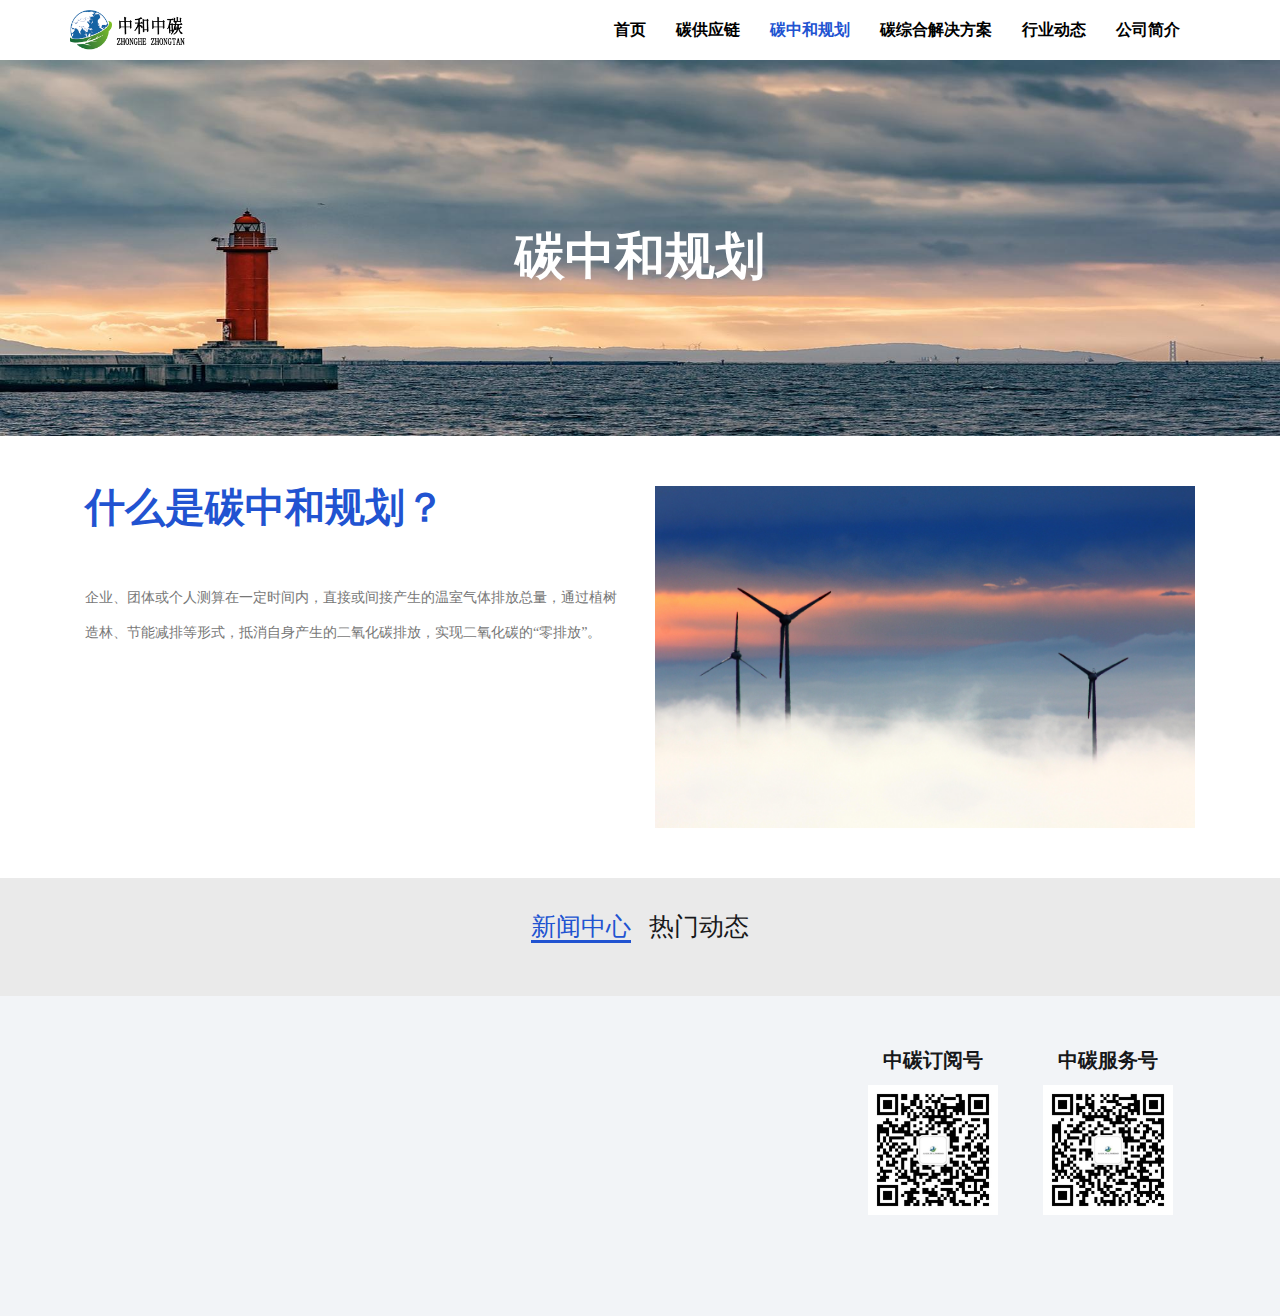
<file: planning.html>
<!DOCTYPE html>
<html lang="en">
  <!-- Head -->
  <head>
    <title>碳中和规划</title>

    <!-- Meta-Tags -->
    <meta name="viewport" content="width=device-width, initial-scale=1" />
    <meta http-equiv="Content-Type" content="text/html; charset=utf-8" />
    <meta name="keywords" content="" />
    <script type="application/x-javascript">
      addEventListener("load", function() { setTimeout(hideURLbar, 0); }, false); function hideURLbar(){ window.scrollTo(0,1); }
    </script>
    <!-- //Meta-Tags -->

    <!-- Custom-Stylesheet-Links -->
    <!-- Bootstrap-CSS -->
    <link
      rel="stylesheet"
      href="css/bootstrap.min.css"
      type="text/css"
      media="all"
    />
    <!-- Index-Page-CSS -->
    <link rel="stylesheet" href="css/style.css" type="text/css" media="all" />
    <!-- Gallery-Popup-CSS -->
    <link
      rel="stylesheet"
      href="css/chocolat.css"
      type="text/css"
      media="all"
    />
    <!-- Animate.CSS -->
    <link rel="stylesheet" href="css/animate.css" type="text/css" media="all" />
    <!-- //Custom-Stylesheet-Links -->

    <!-- Fonts -->
    <!-- Body-Font -->
    <link
      rel="stylesheet"
      href="http://fonts.googleapis.com/css?family=Open+Sans:400,300,600,700,800"
      type="text/css"
    />
    <!-- Logo-Font -->
    <link
      rel="stylesheet"
      href="http://fonts.googleapis.com/css?family=Cinzel+Decorative:400,900,700"
      type="text/css"
    />
    <!-- Navbar-Font -->
    <link
      rel="stylesheet"
      href="http://fonts.googleapis.com/css?family=Montserrat:400,700"
      type="text/css"
    />
    <link rel="stylesheet" href="pageCss/global.css" type="text/css" media="all" />
    <link rel="stylesheet" href="pageCss/index.css" type="text/css" media="all" />
    <link rel="stylesheet" href="pageCss/plan.css" type="text/css" media="all" />
    <link rel="stylesheet" href="pageCss/industry.css" type="text/css" media="all" />
    <link rel="shortcut icon" href="images/icon/icon.ico">

    <!-- //Fonts -->
  </head>
  <!-- //Head -->

  <!-- Body -->
  <body>
    <nav
      class="navbar navbar-default inner-pages-navbar agileits w3layouts wow "
    >
      <div class="container">
        <div class="navbar-header agileits w3layouts">
          <button
            type="button"
            class="navbar-toggle agileits w3layouts collapsed"
            data-toggle="collapse"
            data-target="#navbar"
            aria-expanded="false"
          >
            <span class="sr-only agileits w3layouts">中和中碳</span>
            <span class="icon-bar agileits w3layouts"></span>
            <span class="icon-bar agileits w3layouts"></span>
            <span class="icon-bar agileits w3layouts"></span>
          </button>
          <a
            href="index.html" class="logo">
            <img src="images/logo/logo.png" /></a
          > 
        </div>

        <div
          id="navbar"
          class="navbar-collapse agileits w3layouts navbar-right collapse"
        >
          <ul class="nav navbar-nav agileits w3layouts">
            <li ><a href="index.html">首页</a></li>
            <li ><a   href="supplyChain.html">碳供应链</a></li>
            <li class="active"><a   href="planning.html">碳中和规划</a></li>
            <li><a   href="solution.html">碳综合解决方案</a></li>
            <li><a   href="industryDynamics.html">行业动态</a></li>
            <li><a   href="firmInfo.html">公司简介</a></li>
          </ul>
        </div>
      </div>
    </nav> 
    <!-- Header -->
    <div class="header agileits w3layouts" id="home">
      <!-- Navbar -->
      
      <!-- //Navbar -->

      <!-- Banner -->
      <div class="banner agileits w3layouts">
        <img src="images/solar/2.jpg" alt="Agileits W3layouts" />
        <h1 class="wow agileits w3layouts fadeInDown">碳中和规划</h1>
      </div>
      <!-- //Banner -->
    </div>
    <!-- //Header -->

    <!-- Cuisines -->
    <div class="cuisines agileits w3layouts">
      <div class="container">
        <div
          class="col-md-6 col-sm-6 cuisines-grids agileits w3layouts cuisines-grids-1 wow "
        >
          <h2>什么是碳中和规划？</h2>
          <p>
            企业、团体或个人测算在一定时间内，直接或间接产生的温室气体排放总量，通过植树造林、节能减排等形式，抵消自身产生的二氧化碳排放，实现二氧化碳的“零排放”。
          </p>
        </div>

        <div
          class="col-md-6 col-sm-6 cuisines-grids agileits w3layouts cuisines-grids-2 wow "
        >
          <img src="images/solar/15.jpg" alt="Agileits W3layouts" />
        </div>
        <div class="clearfix"></div>
      </div>
    </div>

    <!-- Details -->
    <div class="details agileits w3layouts" id="zxdfdt">
      <div class="container">
        <h3 style="text-align: center;">
          <a onclick="changeTag()" style="color: #2153D1;border-bottom: 3px solid;font-style:normal"
            >新闻中心</a
          >&nbsp;&nbsp;&nbsp;<a
            onclick="changeTag2()"
            style="font-style:normal;color: #17181a;"
            >热门动态</a
          >
        </h3>
        <div class="details-grids agileits w3layouts" id="zxdfdtlb">
          <div
            class="col-md-4 col-sm-4 details-grid agileits w3layouts details-grid-1 wow slideInUp"
          >
            <div class="clearfix"></div>
          </div>
        </div>
        <div class="tooltip-content agileits w3layouts" id="zxdfdtxq"></div>
      </div>
    </div>
    <!-- //Details -->

    <!-- Details -->
    <div class="details agileits w3layouts" id="yqzhghdt" style="padding: 40px 0;">
      <div class="container">
        <h3 style="text-align: center;">
          <a onclick="changeTag()" style="color: #17181a;font-style:normal"
            >新闻中心</a
          >&nbsp;&nbsp;&nbsp;<a
            onclick="changeTag2()"
            style="color: #2153D1; border-bottom: 3px solid;font-style:normal"
            >热门动态</a
          >
        </h3>
        <div class="details-grids agileits w3layouts" id="yqzhghlb">
          <div class="clearfix"></div>
        </div>
        <!-- Tooltip-Content -->
        <div class="tooltip-content agileits w3layouts" id="yqzhghxq">
          <script>
            //$('#myModal').modal('');
          </script>
        </div>
        <!-- //Tooltip-Content -->
      </div>
    </div>
    <script>
      function changeTag() {
        document.getElementById("zxdfdt").style.display = "block";
        document.getElementById("yqzhghdt").style.display = "none";
      }
      function changeTag2() {
        document.getElementById("zxdfdt").style.display = "none";
        document.getElementById("yqzhghdt").style.display = "block";
        document.body.scrollTop = 5;
      }
      this.document.getElementById("zxdfdt").style.display = "block";
      this.document.getElementById("yqzhghdt").style.display = "none";
    </script>
    <!-- //Cuisines -->
    <script type="text/javascript" src="js/jquery-2.1.4.min.js"></script>
    <script>
      $.ajax({
        type: "get",
        url: "https://www.cncarbonneutrality.com/dev-api/system/planning/list?pageNum=1&pageSize=100&type=1&status=1",
        ContentType: "",
        success: function (data, status) {
          var info = "";
          var detail = "";
          console.log(data);
          if (data.rows != null && data.rows.length > 0) {
            for (var i = 0; i < data.rows.length; i++) {
              info +=
                "<div class='col-md-4 col-sm-4 details-grid agileits w3layouts details-grid-1 wow slideInUp' data-toggle='modal' data-target='#myModal" + i +"'>" +
                "<div class='details-grid1 agileits w3layouts'>" +
                "<div class='details-grid-image agileits w3layouts'>" +
                  "<span class='newsImg' style='font-weight:700;font-size:large;'>"+data.rows[i].title+"</span>" +
                "<img src='" +
                "https://www.cncarbonneutrality.com/dev-api" +
                data.rows[i].imageUrl +
                "' style=''>" +
                "</div>" +
                "<div class='details-grid-info agileits w3layouts'>" +
                "<p class = 'desc'>" +
                data.rows[i].title +
                "</p>" +
                "</div>" +
                "<button class='btn btn-primary wow agileits w3layouts fadeInLeft' data-toggle='modal' data-target='#myModal" +
                i +
                "'>查看详情<span class='glyphicon agileits w3layouts glyphicon-arrow-right' aria-hidden='true'></span></button>" +
                "<div class='clearfix'></div>" +
                "</div>" +
                "</div>";
              detail +=
                "<div class='modal fade agileits w3layouts details-modal' id='myModal" +
                i +
                "' tabindex='-1' role='dialog'aria-hidden='true'>" +
                "<div class='modal-dialog agileits w3layouts modal-lg'>" +
                "<div class='modal-content agileits w3layouts'>" +
                "<div class='modal-header agileits w3layouts'>" +
                "<button  type='button' class='close agileits w3layouts' data-dismiss='modal' aria-hidden='true'>" +
                "&times;" +
                "</button>" +
                "<h4 class='modal-title agileits w3layouts'>" +
                data.rows[i].title +
                "</h4>" +
                "</div>" +
                "<div class='modal-body agileits w3layouts'>" +
                "<img src='" +
                "https://www.cncarbonneutrality.com/dev-api" +
                data.rows[i].imageUrl +
                "' alt='Agileits W3layouts' />" +
                "<p>" +
                data.rows[i].noticeContent +
                "</p>" +
                "</div>" +
                "</div>" +
                "</div>" +
                "</div>";
            }
          }
          console.log(detail);
          console.log(document.getElementById("zxdfdtlb"));
          document.getElementById("zxdfdtlb").innerHTML = info;
          console.log(document.getElementById("zxdfdtxq"));
          document.getElementById("zxdfdtxq").innerHTML = detail;
        },
        error: function (data, status, e) {
          alert("接口调用错误！");
        },
      });
    </script>
    <script>
      $.ajax({
        type: "get",
        url: "https://www.cncarbonneutrality.com/dev-api/system/planning/list??pageNum=1&pageSize=100&type=2&status=1",
        ContentType: "",
        success: function (data, status) {
          var info = "";
          var detail = "";
          console.log(data);
          if (data.rows != null && data.rows.length > 0) {
            for (var i = 0; i < data.rows.length; i++) {
              info +=
                "<div class='col-md-4 col-sm-4 details-grid agileits w3layouts details-grid-1 wow slideInUp' data-toggle='modal' data-target='#myModal2" + i +"'>" +
                "<div class='details-grid1 agileits w3layouts'>" +
                "<div class='details-grid-image agileits w3layouts'>" +
                  "<span  class='newsImg'  style='font-weight:700;font-size:large'>"+data.rows[i].title+"</span>" +
                "<img src='" +
                "https://www.cncarbonneutrality.com/dev-api" +
                data.rows[i].imageUrl +
                "' alt='Agileits W3layouts'  >" +
                "</div>" +
                "<div class='details-grid-info agileits w3layouts'>" +
                "<p class = 'desc'>" +
                data.rows[i].title +
                "</p>" +
                "</div>" +
                "<button class='btn btn-primary wow agileits w3layouts fadeInLeft' data-toggle='modal' data-target='#myModal2" +
                i +
                "'>查看详情<span class='glyphicon agileits w3layouts glyphicon-arrow-right' aria-hidden='true'></span></button>" +
                "<div class='clearfix'></div>" +
                "</div>" +
                "</div>";
              detail +=
                "<div class='modal fade agileits w3layouts details-modal' id='myModal2" +
                i +
                "' tabindex='-1' role='dialog'aria-hidden='true'>" +
                "<div class='modal-dialog agileits w3layouts modal-lg'>" +
                "<div class='modal-content agileits w3layouts'>" +
                "<div class='modal-header agileits w3layouts'>" +
                "<button  type='button' class='close agileits w3layouts' data-dismiss='modal' aria-hidden='true'>" +
                "&times;" +
                "</button>" +
                "<h4 class='modal-title agileits w3layouts'>" +
                data.rows[i].title +
                "</h4>" +
                "</div>" +
                "<div class='modal-body agileits w3layouts'>" +
                "<img src='" +
                "https://www.cncarbonneutrality.com/dev-api" +
                data.rows[i].imageUrl +
                "' alt='Agileits W3layouts' />" +
                "<p>" +
                data.rows[i].noticeContent +
                "</p>" +
                "</div>" +
                "</div>" +
                "</div>" +
                "</div>";
            }
          }
          document.getElementById("yqzhghlb").innerHTML = info;
          document.getElementById("yqzhghxq").innerHTML = detail;
        },
        error: function (data, status, e) {
          alert("接口调用错误！");
        },
      });
      $.ajax({
        type: "get",
        url: "https://www.cncarbonneutrality.com/dev-api/system/firmInfo/list?pageNum=1&pageSize=10",
        ContentType: "",
        success: function (data, status) {
          var info = "";
          var detail = "";
          console.log(data);
          if (data.rows != null && data.rows.length > 0) {
            document.getElementById("gsmc").innerHTML = data.rows[0].firmName;
            document.getElementById("gsdz").innerHTML = data.rows[0].registeredAddress;
            document.getElementById("gsdh").innerHTML = data.rows[0].phone;
          }
          
        },
        error: function (data, status, e) {
          alert("接口调用错误！");
        },
      });
    </script>
    <!-- Footer -->
    <div class="footer agileits w3layouts">
      <div class="container">
        <div class="col-md-4 col-sm-12 agileits w3layouts footer-grids footer-g1">
          <div
            class="col-md-4 col-sm-6 footer-grid agileits w3layouts footer-grid-1 wow fadeInUp">
            <ul class="agileits w3layouts">
              <li class="agileits w3layouts"><a href="index.html">首页</a></li>
              <li class="agileits w3layouts">
                <a href="supplyChain.html">碳供应链</a>
              </li>
              <li class="agileits w3layouts">
                <a href="planning.html">碳中和规划</a>
              </li>
              <li class="agileits w3layouts">
                <a href="solution.html">碳中和解决方案</a>
              </li>
            </ul>
          </div>
          <div
            class="col-md-4 col-sm-6 footer-grid agileits w3layouts footer-grid-2 wow fadeInUp">
            <ul class="agileits w3layouts">
              <li class="agileits w3layouts">
                <a href="industryDynamics.html">行业动态</a>
              </li>
              <li class="agileits w3layouts">
                <a href="firmInfo.html">公司简介</a>
              </li>
            </ul>
          </div>
          <div class="clearfix"></div>
        </div>
        
        <div
          class="col-md-4 col-sm-12 footer-grids agileits w3layouts newsletter wow fadeInUp"
        >
          <h4 id="gsmc">联系我们</h4>
          <p>地址：<span id="gsdz"></span></p>
          <p>电话：<span id="gsdh"></span></p>
        </div>
        <div class="ercode col-md-4 col-sm-12">
          <div>
            <span>中碳订阅号</span>
            <img src="/images/logo/dyh.jpg" alt="">
          </div>
          <div>
            <span>中碳服务号</span>
            <img src="/images/logo/fwh.jpg" alt="">
          </div>
        </div>
        <!-- <div
          class="col-md-6 col-sm-6 footer-grids agileits w3layouts social wow fadeInUp"
        >
          <ul class="social-icons">
            <li class="agileits w3layouts">
              <a
                href="#"
                class="facebook agileits w3layouts"
                title="Go to Our Facebook Page"
              ></a>
            </li>
            <li class="agileits w3layouts">
              <a
                href="#"
                class="twitter agileits w3layouts"
                title="Go to Our Twitter Account"
              ></a>
            </li>
            <li class="agileits w3layouts">
              <a
                href="#"
                class="googleplus agileits w3layouts"
                title="Go to Our Google Plus Account"
              ></a>
            </li>
            <li class="agileits w3layouts">
              <a
                href="#"
                class="instagram agileits w3layouts"
                title="Go to Our Instagram Account"
              ></a>
            </li>
            <li class="agileits w3layouts">
              <a
                href="#"
                class="youtube agileits w3layouts"
                title="Go to Our Youtube Channel"
              ></a>
            </li>
          </ul>
        </div> -->

        
        <div class="clearfix"></div>
      </div>
      <div class="container-fluid">
        <div
          class="col-md-12 col-sm-12 footer-grids agileits w3layouts copyright wow fadeInUp copy"
        >
          <p>Copyright &copy; 2022. 版权所有：中和中碳（厦门）科技有限公司.</p>
          <p><a style="color:#17181a;font-family:PingFang SC !important;font-weight: 400;" href="https://beian.miit.gov.cn">闽ICP备2022018186号-1</a></p>
        </div>
      </div>
    </div>

    <!-- Necessary-JavaScript-Files-&-Links -->

    <!-- Default-JavaScript -->
    <script type="text/javascript" src="js/jquery-2.1.4.min.js"></script>
    <!-- Bootstrap-JavaScript -->
    <script type="text/javascript" src="js/bootstrap.min.js"></script>

    <!-- Animate.CSS-JavaScript -->
    <script src="js/wow.min.js"></script>
    <script>
      new WOW().init();
    </script>
    <!-- //Animate.CSS-JavaScript -->

    <!-- Portfolio-Popup-Box-JavaScript -->
    <script src="js/modernizr.custom.97074.js"></script>
    <script src="js/jquery.chocolat.js"></script>
    <script type="text/javascript">
      $(function () {
        $(".special-grid a").Chocolat();
      });
    </script>
    <!-- //Portfolio-Popup-Box-JavaScript -->

    <!-- Show-More-JavaScript-File -->
    <script>
      $(document).ready(function () {
        size_li = $("#myList li").size();
        x = 1;
        $("#myList li:lt(" + x + ")").show();
        $("#loadMore").click(function () {
          x = x + 1 <= size_li ? x + 1 : size_li;
          $("#myList li:lt(" + x + ")").show();
        });
        $("#showLess").click(function () {
          x = x - 1 < 0 ? 1 : x - 1;
          $("#myList li")
            .not(":lt(" + x + ")")
            .hide();
        });
      });
    </script>
    <!-- Show-More-JavaScript-File -->

    <!-- Slide-To-Top JavaScript (No-Need-To-Change) -->
    <script type="text/javascript">
      $(document).ready(function () {
        var defaults = {
          containerID: "toTop", // fading element id
          containerHoverID: "toTopHover", // fading element hover id
          scrollSpeed: 100,
          easingType: "linear",
        };
        $().UItoTop({ easingType: "easeOutQuart" });
      });
    </script>
    <a href="#" id="toTop" class="agileits w3layouts" style="display: block">
      <span id="toTopHover" style="opacity: 0"> </span
    ></a>
    <!-- //Slide-To-Top JavaScript -->

    <!-- Smooth-Scrolling-JavaScript -->
    <script type="text/javascript" src="js/move-top.js"></script>
    <script type="text/javascript" src="js/easing.js"></script>
    <script type="text/javascript">
      jQuery(document).ready(function ($) {
        $(".scroll, .navbar li a, .footer li a").click(function (event) {
          $("html,body").animate(
            { scrollTop: $(this.hash).offset().top },
            1000
          );
        });
      });
    </script>
    <!-- //Smooth-Scrolling-JavaScript -->

    <!-- //Necessary-JavaScript-Files-&-Links -->
  </body>
  <!-- //Body -->
</html>
<style>
  .navbar-default .navbar-nav>.active>a, .navbar-default .navbar-nav>.active>a:hover, .navbar-default .navbar-nav>.active>a:focus {
  color:#2153D1
}
</style>
</file>
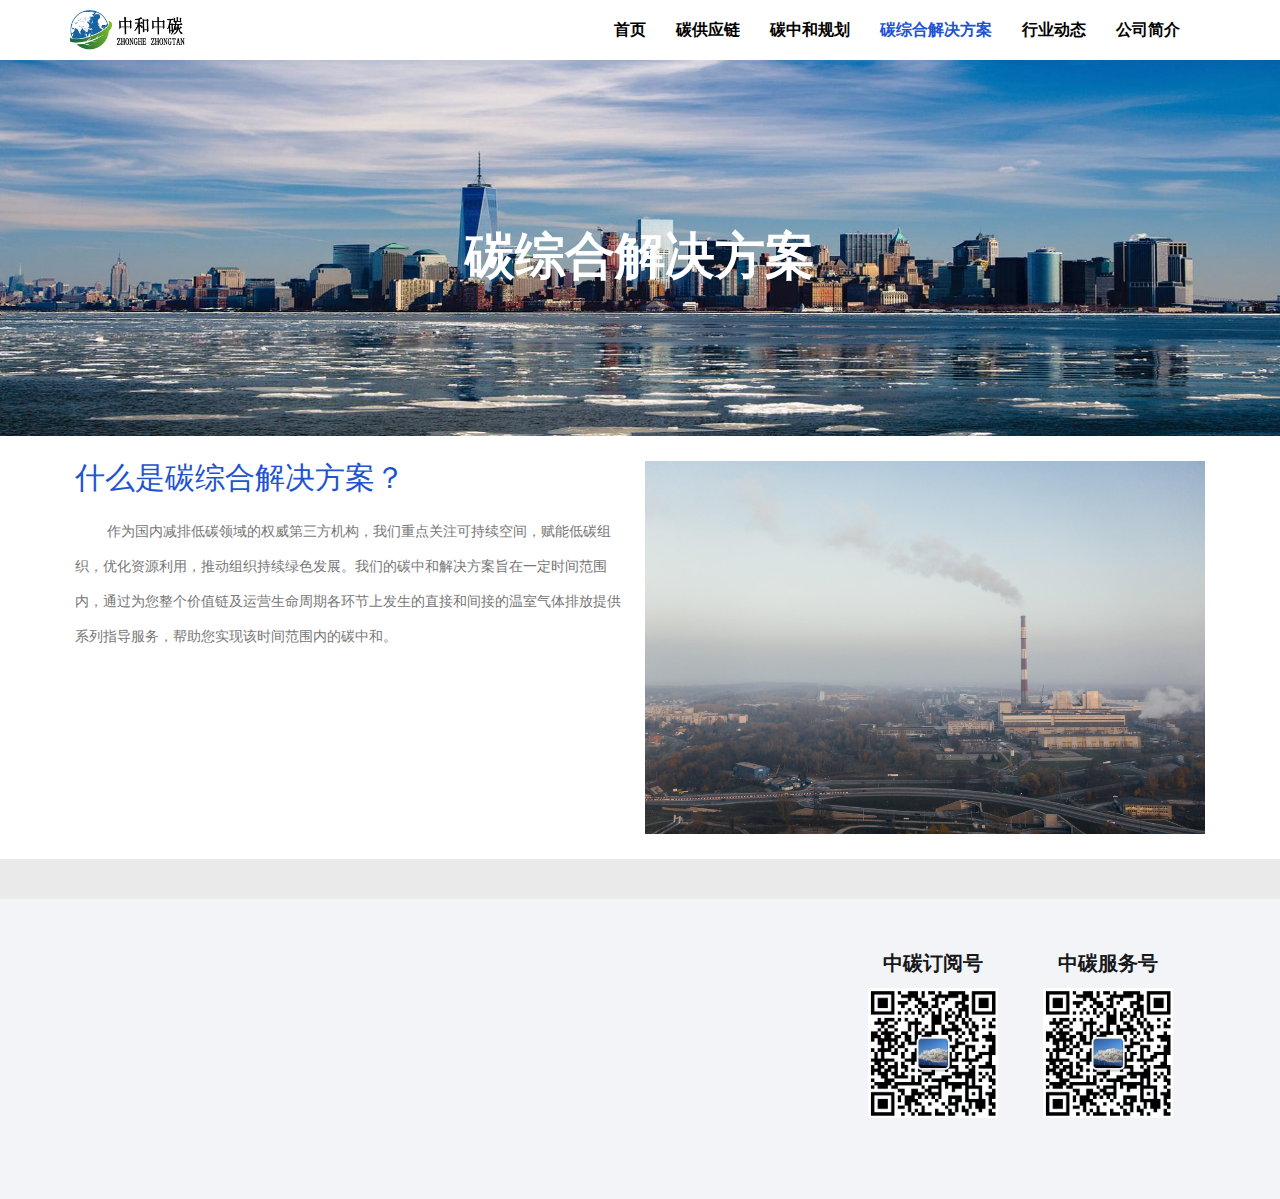
<file: solution.html>
<!DOCTYPE html>
<html lang="en">

<!-- Head -->
<head>

<title>碳综合解决方案</title>

<!-- Meta-Tags -->
<meta name="viewport" content="width=device-width, initial-scale=1">
<meta http-equiv="Content-Type" content="text/html; charset=utf-8" />
<meta name="keywords" content="">
<script type="application/x-javascript"> addEventListener("load", function() { setTimeout(hideURLbar, 0); }, false); function hideURLbar(){ window.scrollTo(0,1); } </script>
<!-- //Meta-Tags -->

<!-- Custom-Stylesheet-Links -->
<!-- Bootstrap-CSS --> 	<link rel="stylesheet" href="css/bootstrap.min.css" type="text/css" media="all">
<!-- Index-Page-CSS --> <link rel="stylesheet" href="css/style.css" 		type="text/css" media="all">
<!-- Animate.CSS --> 	<link rel="stylesheet" href="css/animate.css" 		type="text/css" media="all">
<!-- //Custom-Stylesheet-Links -->

<!-- Fonts -->
<!-- Body-Font -->	 <link rel="stylesheet" href="http://fonts.googleapis.com/css?family=Open+Sans:400,300,600,700,800" type="text/css">
<!-- Logo-Font -->	 <link rel="stylesheet" href="http://fonts.googleapis.com/css?family=Cinzel+Decorative:400,900,700" type="text/css">
<!-- Navbar-Font --> <link rel="stylesheet" href="http://fonts.googleapis.com/css?family=Montserrat:400,700"			   type="text/css">
<!-- //Fonts -->
<link rel="stylesheet" href="pageCss/global.css" type="text/css" media="all" />
<link rel="stylesheet" href="pageCss/index.css" type="text/css" media="all" />
<link rel="stylesheet" href="pageCss/solution.css" type="text/css" media="all" />
<link rel="stylesheet" href="pageCss/industry.css" type="text/css" media="all" />
<link rel="shortcut icon" href="images/icon/icon.ico">

</head>
<!-- //Head -->



<!-- Body -->
<body>
<!-- Navbar -->
<nav class="navbar navbar-default agileits w3layouts inner-pages-navbar wow ">
	<div class="container">

		<div class="navbar-header agileits w3layouts">
			<button type="button" class="navbar-toggle agileits w3layouts collapsed" data-toggle="collapse" data-target="#navbar" aria-expanded="false">
				<span class="sr-only agileits w3layouts">Toggle navigation</span>
				<span class="icon-bar agileits w3layouts"></span>
				<span class="icon-bar agileits w3layouts"></span>
				<span class="icon-bar agileits w3layouts"></span>
			</button>
			<a
			style="color: black;font-size: 20px;font-weight: 400;font-family:'Cinzel Decorative', cursive;"
			href="index.html"
			class="logo"
			><img src="images/logo/logo.png" /></a
		  > 
		</div>

		<div id="navbar" class="navbar-collapse agileits w3layouts navbar-right collapse">
			<ul class="nav navbar-nav agileits w3layouts">
				<li><a href="index.html">首页</a></li>
				<li><a href="supplyChain.html">碳供应链</a></li>
				<li ><a href="planning.html">碳中和规划</a></li>
				<li class="active"><a href="solution.html">碳综合解决方案</a></li>
				<li><a href="industryDynamics.html">行业动态</a></li>
				<li><a href="firmInfo.html">公司简介</a></li>
			  </ul>
		</div>

	</div>
</nav>
	<!-- Header -->
	<div class="header agileits w3layouts" id="home">

		
		<!-- //Navbar -->


		<!-- Banner -->
		<div class="banner agileits w3layouts">
			<img src="images/solar/7.jpg" alt="Agileits W3layouts">
			<h1 class="wow agileits w3layouts fadeInDown">碳综合解决方案</h1>
		</div>
		<!-- //Banner -->

	</div>
	<!-- //Header -->



	<!-- Gallery -->
	<div class="gallery agileits w3layouts" style="padding: 20px 0;">
		<div class="container">
			<div class="col-md-6 col-sm-12  gallery-grids agileits w3layouts gallery-grids1 wow " style="padding-right: 10px;">
				<h2>什么是碳综合解决方案？</h2>
				<div class="gallery-grid-images agileits w3layouts">
					<!-- <div class="col-md-4 col-sm-4 gallery-grid agileits w3layouts gallery-grid-1">
						<img src="images/team-2.jpg" alt="Agileits W3layouts">
					</div>
					<div class="col-md-4 col-sm-4 gallery-grid agileits w3layouts gallery-grid-2">
						<img src="images/team-3.jpg" alt="Agileits W3layouts">
					</div>
					<div class="col-md-4 col-sm-4 gallery-grid agileits w3layouts gallery-grid-3">
						<img src="images/team-4.jpg" alt="Agileits W3layouts">
					</div> -->
					<!-- <div class="col-md-4 col-sm-4 gallery-grid agileits w3layouts gallery-grid-4">
						<img src="images/project-6.jpg" alt="Agileits W3layouts">
					</div>
					<div class="col-md-4 col-sm-4 gallery-grid agileits w3layouts gallery-grid-5">
						<img src="images/project-7.jpg" alt="Agileits W3layouts">
					</div>
					<div class="col-md-4 col-sm-4 gallery-grid agileits w3layouts gallery-grid-6">
						<img src="images/project-8.jpg" alt="Agileits W3layouts">
					</div> -->
					<div class="clearfix"></div>
				</div>
				<div class="gallery-grid-info wow agileits w3layouts ">
					<!-- <h3></h3> -->
					<p style="line-height: 35px;color:#777">
						    &nbsp;&nbsp;&nbsp;&nbsp;&nbsp;&nbsp;&nbsp;&nbsp;&nbsp;作为国内减排低碳领域的权威第三方机构，我们重点关注可持续空间，赋能低碳组织，优化资源利用，推动组织持续绿色发展。我们的碳中和解决方案旨在一定时间范围内，通过为您整个价值链及运营生命周期各环节上发生的直接和间接的温室气体排放提供系列指导服务，帮助您实现该时间范围内的碳中和。
					</p>
				</div>
			</div>
			<div class="col-md-6 col-sm-12 gallery-grids agileits w3layouts gallery-grids2 wow ">
				<img src="images/solar/4.jpg" alt="Agileits W3layouts">
			</div>
			<div class="clearfix"></div>
		</div>
	</div>
	<!-- //Gallery -->
	<script type="text/javascript" src="js/jquery-2.1.4.min.js"></script>
    <script>
      $.ajax({
        type: "get",
        url: "http://47.96.176.68:8088/dev-api/system/solution/list?pageNum=1&pageSize=100&status=1",
        ContentType: "",
        success: function (data, status) {
          var info = "";
          var detail = "";
          console.log(data);
          if (data.rows!=null&&data.rows.length > 0) {
            for (var i = 0; i < data.rows.length; i++) {
              info +=
                "<div class='col-md-12 col-sm-4 col-xs-12 details-grid agileits w3layouts details-grid-1 wow slideInUp' data-toggle='modal' data-target='#myModal" + i +"'>" +
                "<div class='details-grid1 agileits w3layouts'>" +
                "<div class='details-grid-image agileits w3layouts'>" +
				"<span class='newsImg' style='font-weight:700;font-size:large'>"+data.rows[i].title+"</span>" +
                "<img src='" +
                "http://47.96.176.68:8088/dev-api" +
                data.rows[i].imageUrl +
                "' alt='Agileits W3layouts' class='ban'>" +
                "</div>" +
                "<div class='details-grid-info agileits w3layouts'>" +
                "<p class='detail'>" +
                data.rows[i].descInfo +
                "</p>" +
                "</div>" +
                "<button class='btn btn-primary wow agileits w3layouts fadeInLeft' data-toggle='modal' data-target='#myModal" +
                i +
                "'>查看详情<span class='glyphicon agileits w3layouts glyphicon-arrow-right' aria-hidden='true'></span></button>" +
                "<div class='clearfix'></div>" +
                "</div>" +
                "</div>";
              detail +=
                "<div class='modal fade agileits w3layouts details-modal' id='myModal" +
                i +
                "' tabindex='-1' role='dialog'aria-hidden='true'>" +
                "<div class='modal-dialog agileits w3layouts modal-lg'>" +
                "<div class='modal-content agileits w3layouts'>" +
                "<div class='modal-header agileits w3layouts'>" +
                "<button  type='button' class='close agileits w3layouts' data-dismiss='modal' aria-hidden='true'>" +
                "&times;" +
                "</button>" +
                "<h4 class='modal-title agileits w3layouts'>" +
                data.rows[i].title +
                "</h4>" +
                "</div>" +
                "<div class='modal-body agileits w3layouts'>" +
                "<img src='" +
                "http://47.96.176.68:8088/dev-api" +
                data.rows[i].imageUrl +
                "' alt='Agileits W3layouts' />" +
                "<p>" +
                data.rows[i].content +
                "</p>" +
                "</div>" +
                "</div>" +
                "</div>" +
                "</div>";
            }
          }
          console.log(detail);
          console.log(document.getElementById("tzhjjfa"));
          document.getElementById("tzhjjfa").innerHTML = info;
          console.log(document.getElementById("tzhjjfaxq"));
          document.getElementById("tzhjjfaxq").innerHTML = detail;
        },
        error: function (data, status, e) {
          alert("接口调用错误！");
        },
      });
	  $.ajax({
        type: "get",
        url: "http://47.96.176.68:8088/dev-api/system/firmInfo/list?pageNum=1&pageSize=10",
        ContentType: "",
        success: function (data, status) {
          var info = "";
          var detail = "";
          console.log(data);
          if (data.rows != null && data.rows.length > 0) {
            document.getElementById("gsmc").innerHTML = data.rows[0].firmName;
            document.getElementById("gsdz").innerHTML = data.rows[0].registeredAddress;
            document.getElementById("gsdh").innerHTML = data.rows[0].phone;
          }
          
        },
        error: function (data, status, e) {
          alert("接口调用错误！");
        },
      });
    </script>


	<!-- Details -->
	<div class="details agileits w3layouts" style="padding: 20px 0;">
		<div class="container">

			<!-- <h3 style="font-style:normal">解决办法</h3> -->

			<div class="details-grids agileits w3layouts" id="tzhjjfa">
				<!-- <div class="col-md-4 col-sm-4 details-grid agileits w3layouts details-grid-1 wow slideInUp">
					<div class=" details-grid1 agileits w3layouts">
						<div class="details-grid-image agileits w3layouts">
							<img src="images/project-1.jpg" alt="Agileits W3layouts">
						</div>
						<div class="details-grid-info agileits w3layouts">
							<p>Lorem ipsum dolor sit amet, consectetur adipisicing elit, sed do eiusmod	tempor incididunt ut labore et dolore magna aliqua ut enim ad minim veniam.</p>
						</div>
						<button class="btn btn-primary wow agileits w3layouts fadeInLeft" data-toggle="modal" data-target="#myModal">EXPLORE<span class="glyphicon agileits w3layouts glyphicon-arrow-right" aria-hidden="true"></span></button>
						<div class="clearfix"></div>
					</div>
				</div>
				<div class="col-md-4 col-sm-4 details-grid details-grid-2 wow agileits w3layouts slideInUp">
					<div class="details-grid2 agileits w3layouts">
						<div class="details-grid-image agileits w3layouts">
							<img src="images/project-6.jpg" alt="Agileits W3layouts">
						</div>
						<div class="details-grid-info agileits w3layouts">
							<p>Lorem ipsum dolor sit amet, consectetur adipisicing elit, sed do eiusmod	tempor incididunt ut labore et dolore magna aliqua ut enim ad minim veniam.</p>
						</div>
						<button class="btn btn-primary wow agileits w3layouts fadeInLeft" data-toggle="modal" data-target="#myModal2">EXPLORE<span class="glyphicon agileits w3layouts glyphicon-arrow-right" aria-hidden="true"></span></button>
						<div class="clearfix"></div>
					</div>
				</div>
				<div class="col-md-4 col-sm-4 details-grid agileits w3layouts details-grid-3 wow slideInUp">
					<div class="details-grid3 agileits w3layouts">
						<div class="details-grid-image agileits w3layouts">
							<img src="images/project-7.jpg" alt="Agileits W3layouts">
						</div>
						<div class="details-grid-info agileits w3layouts">
							<p>Lorem ipsum dolor sit amet, consectetur adipisicing elit, sed do eiusmod	tempor incididunt ut labore et dolore magna aliqua ut enim ad minim veniam.</p>
						</div>
						<button class="btn btn-primary agileits w3layouts wow fadeInLeft" data-toggle="modal" data-target="#myModal3">EXPLORE<span class="glyphicon agileits w3layouts glyphicon-arrow-right" aria-hidden="true"></span></button>
						<div class="clearfix"></div>
					</div>
				</div> -->
				<div class="clearfix"></div>
			</div>

			<!-- Tooltip-Content -->
			<div class="tooltip-content agileits w3layouts" id="tzhjjfaxq">

				<!-- <div class="modal fade agileits w3layouts details-modal" id="myModal" tabindex="-1" role="dialog" aria-hidden="true">
					<div class="modal-dialog agileits w3layouts modal-lg">
						<div class="modal-content agileits w3layouts">
							<div class="modal-header agileits w3layouts">
								<button type="button" class="close agileits w3layouts" data-dismiss="modal" aria-hidden="true">&times;</button>
								<h4 class="modal-title agileits w3layouts">LOREM IPSUM</h4>
							</div>
							<div class="modal-body agileits w3layouts">
								<img src="images/project-1.jpg" alt="Agileits W3layouts">
								<p>Contrary to popular belief, Lorem Ipsum is not simply random text. It has roots in a piece of classical Latin literature from 45 BC, making it over 2000 years old. Richard McClintock, a Latin professor at Hampden-Sydney College in Virginia.</p>
							</div>
						</div>
					</div>
				</div>

				<div class="modal fade agileits w3layouts details-modal" id="myModal2" tabindex="-1" role="dialog" aria-hidden="true">
					<div class="modal-dialog modal-lg agileits w3layouts">
						<div class="modal-content agileits w3layouts">
							<div class="modal-header agileits w3layouts">
								<button type="button" class="close agileits w3layouts" data-dismiss="modal" aria-hidden="true">&times;</button>
								<h4 class="modal-title agileits w3layouts">LOREM IPSUM</h4>
							</div>
							<div class="modal-body agileits w3layouts">
								<img src="images/project-6.jpg" alt="Agileits W3layouts">
								<p>Contrary to popular belief, Lorem Ipsum is not simply random text. It has roots in a piece of classical Latin literature from 45 BC, making it over 2000 years old. Richard McClintock, a Latin professor at Hampden-Sydney College in Virginia.</p>
							</div>
						</div>
					</div>
				</div>

				<div class="modal fade details-modal agileits w3layouts" id="myModal3" tabindex="-1" role="dialog" aria-hidden="true">
					<div class="modal-dialog modal-lg agileits w3layouts">
						<div class="modal-content agileits w3layouts">
							<div class="modal-header agileits w3layouts">
								<button type="button" class="close agileits w3layouts" data-dismiss="modal" aria-hidden="true">&times;</button>
								<h4 class="modal-title agileits w3layouts">LOREM IPSUM</h4>
							</div>
							<div class="modal-body agileits w3layouts">
								<img src="images/project-7.jpg" alt="Agileits W3layouts">
								<p>Contrary to popular belief, Lorem Ipsum is not simply random text. It has roots in a piece of classical Latin literature from 45 BC, making it over 2000 years old. Richard McClintock, a Latin professor at Hampden-Sydney College in Virginia.</p>
							</div>
						</div>
					</div>
				</div> -->

				<!-- <script>
					$('#myModal').modal('');
				</script> -->

			</div>
			<!-- //Tooltip-Content -->
			
		</div>
	</div>
	<!-- //Details -->
	</div>
<!-- Footer -->
<!-- Footer -->
<div class="footer agileits w3layouts">
	<div class="container">
	  <div class="col-md-4 col-sm-12 agileits w3layouts footer-grids footer-g1">
		<div
		  class="col-md-4 col-sm-6 footer-grid agileits w3layouts footer-grid-1 wow fadeInUp">
		  <ul class="agileits w3layouts">
			<li class="agileits w3layouts"><a href="index.html">首页</a></li>
			<li class="agileits w3layouts">
			  <a href="supplyChain.html">碳供应链</a>
			</li>
			<li class="agileits w3layouts">
			  <a href="planning.html">碳中和规划</a>
			</li>
			<li class="agileits w3layouts">
			  <a href="solution.html">碳中和解决方案</a>
			</li>
		  </ul>
		</div>
		<div
		  class="col-md-4 col-sm-6 footer-grid agileits w3layouts footer-grid-2 wow fadeInUp">
		  <ul class="agileits w3layouts">
			<li class="agileits w3layouts">
			  <a href="industryDynamics.html">行业动态</a>
			</li>
			<li class="agileits w3layouts">
			  <a href="firmInfo.html">公司简介</a>
			</li>
		  </ul>
		</div>
		<div class="clearfix"></div>
	  </div>
	  
	  <div
		class="col-md-4 col-sm-12 footer-grids agileits w3layouts newsletter wow fadeInUp"
	  >
		<h4 id="gsmc">联系我们</h4>
		<p>地址：<span id="gsdz"></span></p>
		<p>电话：<span id="gsdh"></span></p>
	  </div>
	  <div class="ercode col-md-4 col-sm-12">
		<div>
		  <span>中碳订阅号</span>
		  <img src="/images/logo/qrcode.jpg" alt="">
		</div>
		<div>
		  <span>中碳服务号</span>
		  <img src="/images/logo/qrcode.jpg" alt="">
		</div>
	  </div>
	  <!-- <div
		class="col-md-6 col-sm-6 footer-grids agileits w3layouts social wow fadeInUp"
	  >
		<ul class="social-icons">
		  <li class="agileits w3layouts">
			<a
			  href="#"
			  class="facebook agileits w3layouts"
			  title="Go to Our Facebook Page"
			></a>
		  </li>
		  <li class="agileits w3layouts">
			<a
			  href="#"
			  class="twitter agileits w3layouts"
			  title="Go to Our Twitter Account"
			></a>
		  </li>
		  <li class="agileits w3layouts">
			<a
			  href="#"
			  class="googleplus agileits w3layouts"
			  title="Go to Our Google Plus Account"
			></a>
		  </li>
		  <li class="agileits w3layouts">
			<a
			  href="#"
			  class="instagram agileits w3layouts"
			  title="Go to Our Instagram Account"
			></a>
		  </li>
		  <li class="agileits w3layouts">
			<a
			  href="#"
			  class="youtube agileits w3layouts"
			  title="Go to Our Youtube Channel"
			></a>
		  </li>
		</ul>
	  </div> -->

	  
	  <div class="clearfix"></div>
	</div>
	<div class="container-fluid">
	  <div
		class="col-md-12 col-sm-12 footer-grids agileits w3layouts copyright wow fadeInUp copy"
	  >
		<p>Copyright &copy; 2017. 版权所有：中和中碳（厦门）科技有限公司.</p>
	  </div>
	</div>
  </div>
  <!-- //Footer -->



	<!-- Custom-JavaScript-File-Links -->

		<!-- Default-JavaScript -->	  <script type="text/javascript" src="js/jquery-2.1.4.min.js"></script>
		<!-- Bootstrap-JavaScript --> <script type="text/javascript" src="js/bootstrap.min.js"></script>

		<!-- Animate.CSS-JavaScript -->
			<script src="js/wow.min.js"></script>
				<script>
					new WOW().init();
				</script>
		<!-- //Animate.CSS-JavaScript -->

		<!-- Slide-To-Top JavaScript (No-Need-To-Change) -->
			<script type="text/javascript">
				$(document).ready(function() {
					var defaults = {
						containerID: 'toTop', // fading element id
						containerHoverID: 'toTopHover', // fading element hover id
						scrollSpeed: 100,
						easingType: 'linear'
					};
					$().UItoTop({ easingType: 'easeOutQuart' });
				});
			</script>
			<a href="#" id="toTop" class="agileits w3layouts" style="display: block;"> <span id="toTopHover" style="opacity: 0;"> </span></a>
		<!-- //Slide-To-Top JavaScript -->

		<!-- Smooth-Scrolling-JavaScript -->
			<script type="text/javascript" src="js/move-top.js"></script>
			<script type="text/javascript" src="js/easing.js"></script>
			<script type="text/javascript">
					jQuery(document).ready(function($) {
						$(".scroll, .navbar li a, .footer li a").click(function(event){
							$('html,body').animate({scrollTop:$(this.hash).offset().top},1000);
						});
					});
			</script>
		<!-- //Smooth-Scrolling-JavaScript -->

	<!-- //Custom-JavaScript-File-Links -->

</body>
<!-- //Body -->

</html>
<style>
	.navbar-default .navbar-nav>.active>a, .navbar-default .navbar-nav>.active>a:hover, .navbar-default .navbar-nav>.active>a:focus {
  color:#2153D1
}
</style>
</file>
<file: pageCss/index.css>
.navbar-nav {
    font-weight: 700;
    font-size: 16px;
}
.navbar-nav li:hover {
    color: #2153D1
}
.logo {
    font-weight: 700;
    font-size: 18px;
    display: flex;
    align-items: center;
    color: #2153D1;
}
.services {
    padding: 25px 0 20px;
}
.services h2 {
    margin-bottom: 0px;
}
.blue_block {
    text-align: center;
    /* margin-bottom: 15px; */
}
.blue_indestory {
    margin: 0;
}
.blue_indestory span {
    width: 49px;
}
.blue_line {
    height: 2px;
    width: 30px;
    margin: 10px;
    display: inline-block;
    background-color: #2153D1;
}
.projects h1, .services h2, .awards h3 {
    text-align: center;
    margin-left: 0;

}
.awards h3 {
    margin-bottom: 0px;
}
.services-grid1 p {
    color: #2153d1;
    text-align: center;
}
.server h4 {
    text-align: center;
    color: #4d5566;
    font-size: 14px;
    font-weight: normal;
}
.callbacks_tabs {
    display: none;
}
.projects h1, .services h2, .awards h3 {
    font-size: 32px;
    letter-spacing: 2px;
}
.services-desc {
    color: #2153d1;
    font-size: 14px;
}
/* 行业动态图 */
.services-grid2 img {
    top: 0px;
    position: none !important;
}
.service-info-grids {
    margin-top: 0px;
}
.service-info img {
    width: 30px;
}
.service-info .h4-underline {
    margin-left: 0px;
    margin-top: 8px;
}
.indes-info {
    display: flex;
    align-items: center;
    justify-content: space-between;
}
.indes-info>div {
    display: flex;
    align-items: center;
}

.indes-info a {
    /* margin-right: 76px; */
    /* border-right: 1px solid #2153D1; */
}
.indes-info span{
    font-size: 20px;
    font-weight: 700;
    margin-left:5px;
}
.services-grids {
    margin-bottom: 10px;
}
.h4-underline {
    margin-top: 8px;
}
.principles-grids1 h3 {
    font-size: 32px;
    text-align: center;
    color: #17181a;
}
.principles-grids1 {
    background-color: #fff;

}
.principles {
    /* background: url('../images/home/bg1.jpg') no-repeat center center; */

}
.service-info-grids>div:first-child {
    margin-bottom: 26px;
}
.bott-img {
    height: auto;
    display: flex;
    border: 0;
}
.bott-img .mission {
    font-size: 20px;
    font-weight: 500;
    color: black;
    font-family: mocris;
}
.bott-img:hover .mission {
    top: 0px;
    color: #2153D1;
}
.bott-img:hover .description {
    opacity: 0;
}
.abt-btm {
    margin-top: 20px;
}
.footer {
    background: #f2f4f7;
}
.footer ul li a, .footer div h4, .footer div p {
    color: #17181a;
}

.footer ul li a:hover {
    color: #2153D1;
}
.team {
    padding: 40px 0; 
}
.slogan-div {
    z-index: 2;
}
.slogan mask {
    top: 0;
}
/* //#242935; */
.slogan {
    background: url('../images/home/footer.jpg') no-repeat center center;
    color: #fff;
    height: 130px;
    display: flex;
    justify-content: center;
    background-size: 100% auto;
    background-position-y: 70%;
    align-items: center;
}
.awards-grids {
    margin-top: 5px;
}
.slogan h4 {
    font-weight: 600;
    text-align: right;
    margin-top: 20px;
}
.slider-4 p {
    color: #fff;

}
#toTop {
    right: 45px;
    bottom: 45px;
}
.slider-4 h4 {
    color: #fff;
}
.sales {
    color: #2153D1;
    font-size: 24px;
    display: flex;
    justify-content: center;
    align-items: center;
    height: 96px;
}
.sales .count {
    font-size: 60px;
    font-weight: 700;
}
.awards-grid img {
    height: 32px;
    width: 32px !important;
    margin-bottom: 0px;
}
.awards-grid .h4-underline {
    margin-left: 0;
}
.awards {
    padding: 50px 0 60px;
    background-color:white ;
}
.projects a, .services a {
    border: none;
}
#serviceDetail {
    font-size: 20px;
}
.principles {
    background-color: #fff;
}
.logo {
    margin-top: 5px;
}
.logo img {
    height: 40px;
}
.newsletter h4 {
    font-size: 20px;
}
.ercode {
    display: flex;
    justify-items: center;
    align-items: center;
    font-size: 20px;
    font-weight: 700;
    color:#17181a;
}
.ercode div {
    text-align: center;
}
.ercode img {
    margin-top: 10px;
    width: 130px;
}
.copy {
    text-align: center;
    padding: 15px 0 15px 15px;
    margin-top: 15px;
    border-top: 1px solid #cbd0da;
}
.dynamic {
    position:absolute;
    bottom: 13px;
    font-size: 14px;
    padding-left: 10px;
    color: #fff;
}
.footer {
    padding-bottom: 15px;
}
@media screen and (min-width: 992px){
    .server h4 {
        margin: 36px auto 50px auto;
    }
    .services>div {
        padding:0;

    }
    .service-info-grids {
        padding-left: 43px;
    }
    .services-grid1 p {
        margin-bottom: 20px;
    }
    
}
@media screen and (max-width: 603px){
    .team {
        padding: 20px 0;
       
    }
    .co-trade {
       height: 16px;
       width: 16px !important;
    }
    .services-grid2 {
        padding: 0 18px;
    }
    .navbar-default {
        background-color: rgba(255,255,255, 1) !important;
    }
    .inner-pages-navbar {
        position: -webkit-sticky;
        position: sticky;
        top: 0px;
        z-index: 9;
        border-bottom: 1px solid #cbd0da
    }
    .team h3 {
        font-size: 18px;
    }
    .newsletter {
        padding: 10px 0 15px 15px;
        border-bottom: 1px solid #cbd0da;
    }
    .copy {
        margin-top: 0;
        border-top: none;
    }
    .footer {
        padding: 0 15px;
    }
    .footer .container {
        padding: 0;
    }
    .footer-g1 {
        display: none;
    }
    .newsletter p {
        font-size: 14px;
    }
    .newsletter h4 {
        font-size: 18px;
    }
    .awards {
        background: url("../images/home/background_earth1.png");
        background-repeat: no-repeat;
        background-position: 50% 80%;
        background-size: auto 80%;
    }
    .ercode {
        font-size: 16px;
        padding-top: 15px;
        padding-bottom: 15px;
        border-bottom: 1px solid #cbd0da;
    }
    .service-info img {
        width: 21px;
    }
    .caption {
        transform: translateY(-50%);
        width: 100%;
    }
    .caption h3{
        text-align: center;
    }
    .newsletter {
        margin-bottom: 0px;
    }
    .h4-underline {
        width: 104px;
    }
    .bottom-gds {
        padding: 0;
    }
    .principles-grids1 {
        padding: 0;
    }
    .service-info {
      width:100%
    }
    .logo {
        margin-top: 5px;
    }
    .logo img {
        height: 32px;
        width: auto;
    }
    .awards-grid {
        margin-bottom: 74px;
    }
    .services {
        padding: 25px 0 0;
    }
    .services-grids {
        margin-bottom: 0px;
    }
    #serviceDetail {
        font-size: 12.6px;
    }
    #toTop {
        right: 20px;
        bottom: 20px;
    }
    .indes-info a {
        margin-right: 0;
    }
    .indes-info span {
        font-size: 17px;
    }
    .bott-img {
      height: 66px;
      margin-bottom: 30px;
    }
    .service-info-grids>div:first-child{
        margin-top: 30px;
        margin-bottom: 20px;
    }
    .slogan slider-4 {
        width: 100%;
    }
    .principles {
        width: 100%;
    }
    .projects h1, .services h2, .awards h3 {
        font-size: 0.24rem;
    }
    .server h4 {
        font-size: 0.12rem;
        padding: 0.14rem 0.3rem ;
        line-height: 15px;
    }
    .principles-grids1 h3{
        font-size: 23px;
    }
    .principles-grids1 {
        padding-top:0px;
    }
    .awards-grid h4 {
        font-size: 12px;
        text-align: center;
    }
    .sales .count {
        font-size: 34px;
        font-weight: 700;
    }
    .awards-grid img {
        height: 18px;
        width: 18px !important;
        margin-bottom: 0px;
    }
    .sales {
        font-size: 13px;
        height: 67px;
    }
    .awards-grids {
        margin-left: 0;
        padding: 40px 30px 0 15px;
        position: relative;
    }
    /*.awards-grids>div {*/
    /*    position: relative;*/
    /*}*/
    /*.awards-grids>div:nth-child(1) {*/
    /*    top:-50px;*/
    /*    left: 8%;*/
    /*}*/
    /*.awards-grids>div:nth-child(2) {*/
    /*    right: 0;*/
    /*    top: 12px;*/
    /*}*/
    /*.awards-grids>div:nth-child(3) {*/
    /*    left: 0%;*/
    /*    bottom: 30px;*/
    /*}*/
    /*.awards-grids>div:nth-child(4) {*/
    /*    right: 13%;*/
    /*    bottom: -20px;*/
    /*}*/
    .awards-grids>div:nth-child(even) {
        padding-left: 30px;
    }
    .awards {
        padding: 55px 0 0;
        background-color:#f6f7fc ;
    }
    .slogan {
        padding: 20px;
        height: 90px;
    }
    
    #gsmc {
        font-size: 18px;
        font-weight: 700;
    }
    .awards-grid h4 {
        font-weight: 400;
        text-align: center;
    }
    .navbar-toggle {
        border: none;
    }
}
.navbar-default .navbar-nav>.active>a, .navbar-default .navbar-nav>.active>a:hover, .navbar-default .navbar-nav>.active>a:focus {
      color:#2153D1
}
@media screen and (min-width: 992px) {
    .bottom-gds {
        margin-top: 20px;
    }
    .projects h1, .services h2, .awards h3 {
        font-size: 32px;
    }
}
</file>
<file: pageCss/global.css>
.navbar-default {
    padding: 5px 0;
}
@media screen and (max-width: 603px){
    html, body {
        font-family: Roboto,SF Pro SC,SF Pro Display,SF Pro Icons,PingFang SC,BlinkMacSystemFont,-apple-system,Segoe UI,Microsoft Yahei,Ubuntu,Cantarell,Fira Sans,Droid Sans,Helvetica Neue,Helvetica,Arial!important;
    }
    .logo {
        margin-top: 5px;
        margin-left: 15px;
    }
    .logo img {
        height: 32px;
        width: auto;
    }
    .modal-title {
        font-size: 20px;
    }
    
}

@media screen and (min-width: 992px) {
    
    html,body {
        min-width: 992px;
    }
    .caption {
        width: 100%;
        left: 0;
    }
    .caption h3 {
        text-align: center;
    }
    .services-grid2 img {
        width: 100%;
        position: inherit;
    }
    .service-info p {
        display: -webkit-box;
        overflow: hidden;
        white-space: normal !important;
        text-overflow: ellipsis;
        word-wrap: break-word;
        -webkit-line-clamp: 3;
        -webkit-box-orient: vertical;
    }
    html,body {
        font-family: PingFang SC !important;
    }
    html,body h4, a, p, h3 {
        font-family: PingFang SC !important;
    }
    .logo {
        margin-top: 5px;
    }
    .logo img {
        height: 40px;
        width: auto;
    }
}
</file>
<file: pageCss/industry.css>
.gallery h2 {
    color: #2153D1;
}
.details h3 {
    color: #2153D1;
    font-size: 25px;

}
.details-grid button.btn {
    color: #2153D1;
    border: 1px solid #2153D1;
    float: right;
    display: none;
}
.details-grid-1:nth-child(n+4) {
    margin-top: 10px;
}
.details {
    padding: 35px 0;
    cursor: pointer;
}
.details-grid-info {
    padding: 20px 0;
}
.details-grid-info p {
    padding: 0;
}
.desc {
    display: -webkit-box;
    overflow: hidden;
    -webkit-box-orient:vertical;
    -webkit-line-clamp:2;        
	overflow:hidden;             
	text-overflow:ellipsis;  
    height: 5rem;
}
.details a {
    cursor: pointer;
}
.btn-detail {
    display: none;
}
.details-grid-image img {
    margin-top: 10px;
    cursor: pointer;
    height: 200px;
}
@media screen and (max-width: 603px){
    .details h3 {
        font-size: 20px;
    }
    .details-grid-info {
        padding: 0;
    }
    .btn-detail {
        display: none;
    }
    .details {
        padding: 25px 0;
    }
    .details-grid-1:nth-child(n+4) {
        margin-top: 0px;
    }
}
</file>
<file: css/chocolat.css>
body{
	margin:0;
	padding:0;
}
#Choco_overlay{
	background:rgba(0, 0, 0, 0.9) !important;
	position: fixed;
	top: 0;
	left: 0;
	z-index: 1000;
	width: 100%;
	height: 100%;
	display:none;
	padding:0;
	margin:0;
}
#Choco_content{
	display:none;
	width:800px;
	height:600px;
	z-index:1001;
	position:fixed;
	left:50%;
	top:50%;
	margin-left:-400px;
	margin-top:-300px;
	border-top:1px solid transparent;/*Yes, adjust image perfectly at the center of a box, don't know why.*/
}
#Choco_left_arrow{
	float:left;
	background-image:url(../images/arrow-left.png)!important;
	background-position:12%;
	left:-2%;
}
#Choco_right_arrow{
	float:right;
	background-image:url(../images/arrow-right.png)!important;
	background-position:88%;
	left:2%;
}
.Choco_arrows{
	background-repeat:no-repeat;
	display:none;
	position:relative;
	cursor:pointer;
	width:49%;
	top:-100%;
	height:100%;
	margin-top:-30px;
}
#Choco_container_photo{
	text-align:center;
	width:800px;
	height:600px;
	/*background:url(../images/ajax-loader.gif) center center no-repeat;*/
}
#Choco_container_description{
	padding:0;
	height:26px;
	width:100%;
	color:#FFFFFF;
	font-family:Tahoma;
	clear:both;
	position:relative;
	font-size:12px;
	margin-top:-5px;
	overflow:hidden;
	visibility:hidden;
}
#Choco_container_title{
	float:left;
	padding:5px;
}
#Choco_container_via{
	padding:5px;
	float:right;
}
#Choco_container_via a{
	color:gray;
}
#Choco_container_via a:hover{
	color:white;
	background:gray;
}
#Choco_close{
	width:35px;
	height:35px;
	background-image:url(../images/close.png)!important;
	background-repeat:no-repeat;
	z-index:1002;
	cursor:pointer;
	margin: 0px 0px 15px 0px;
	display:none;
}
#Choco_bigImage{
	display:none;
	position:relative;
	width:100%;
	height:100%;
	margin-top:-5px;
}
</file>
<file: pageCss/plan.css>
.cuisines h2 {
    color: #2153D1;
}
#yqzhghdt a, #zxdfdt h3 a{
    cursor: pointer;
}
.details-grid button.btn {
    color: #2153D1;
    border: 1px solid #2153D1;
    float: right;
    display: none;
}

@media screen and (max-width: 603px){
    #yqzhghdt a, #zxdfdt h3 a{
        font-size: 18px;
    }

}
@media screen and (min-width: 992px){
    .desc {
        display: inline-block;
        height: 5rem;
    }
    .newsImg {
        display:inline-block; height: 5rem;
    }
}
</file>
<file: pageCss/solution.css>
.gallery h2 {
    color: #2153D1;
}
.details h3 {
    color: #2153D1;
}
.details-grid button.btn {
    color: #2153D1;
    border: 1px solid #2153D1;
    float: right;
}
/* .banner h1 {
    top:50%;
    transform: translateY(-50%);
} */

@media screen and (max-width: 603px){
    .gallery h2 {
        font-size: 25px;
    }
    .gallery-grids {
        width: auto;
    }
}
.ban {
    height: 250px;
}
.detail {
    display: -webkit-box;
    overflow: hidden;
    -webkit-box-orient: vertical;
    -webkit-line-clamp: 2;
    text-overflow:ellipsis;white-space:wrap;overflow:hidden;
}
@media screen and (min-width: 992px){
    .details-grid-image img {
        width: 300px;
    }
    .detail {
        text-overflow:inherit;
        white-space:inherit;
    }
    .details-grid {
        margin-bottom: 10px;
    }
    .ban {
        height: 200px;
    }
    .details-grid1 {
        position: relative;
    }
    .details-grid-image span {
        display: none;
    }
    .details-grid-info {
        position: absolute;
        right: 30px;
        top: 50%;
        width: 720px;
        transform: translateY(-50%);
        -ms-transform: translateY(-50%);
        -moz-transform: translateY(-50%);
        -webkit-transform: translateY(-50%);
    }

}
</file>
<file: css/style.css>
/*-- Reset-Code --*/
.absolute {
    position: absolute;
}

.relative {
    position: relative;
}

.awards-img {
    display: none;
}

body {
    padding: 0;
    margin: 0;
    background: #FFF;
    font-family: 'Open Sans', sans-serif;
}

body a {
    transition: 0.5s all;
    -webkit-transition: 0.5s all;
    -moz-transition: 0.5s all;
    -o-transition: 0.5s all;
    -ms-transition: 0.5s all;
    text-decoration: none;
}

body a:hover {
    text-decoration: none;
}

body a:focus, a:hover {
    text-decoration: none;
}

input[type="button"], input[type="submit"], button.btn, button.btn:hover, .team ul.social-icons li a, .team ul.social-icons li a:hover, .contact-grid-2 input.text, .contact-grid-2 textarea, .contact-grid-2 input.text:hover, .contact-grid-2 textarea:hover {
    transition: 0.5s all;
    -webkit-transition: 0.5s all;
    -moz-transition: 0.5s all;
    -o-transition: 0.5s all;
    -ms-transition: 0.5s all;
}

h1, h2, h3, h4, h5, h6 {
    margin: 0;
    padding: 0;
    text-align: center;
    /* font-family: 'Montserrat', sans-serif; */
}

p {
    margin: 0;
}

ul {
    margin: 0;
    padding: 0;
}

label {
    margin: 0;
}

img {
    width: 100%;
}

a:focus, a:hover {
    text-decoration: none;
    outline: none;
}

/*-- //Reset-Code --*/


/*-- Index-Page-Styling --*/


/*-- Navbar --*/

.navbar-default {
    position: absolute;
    z-index: 99999;
    width: 100%;
    background-color: rgba(255, 255, 255, 0.88);
    border: none;
    border-radius: 0;
    margin: 0;
    padding: 20px 0;
}

.navbar-default .navbar-brand {
    color: #2153D1;
    font-family: 'Cinzel Decorative', cursive;
    font-size: 36px;
    font-weight: 800;
}

.navbar-default .navbar-nav > li > a {
    font-size: 16px;
    font-weight: 700;
    font-family: 'Montserrat', sans-serif;
    color: #000;
}

.navbar-default .navbar-nav > li > a:hover, .navbar-default .navbar-nav > li > a:focus {
    color: #2153D1;
}

.navbar-default .navbar-nav > .active > a, .navbar-default .navbar-nav > .active > a:hover, .navbar-default .navbar-nav > .active > a:focus {
    color: #2153D1;
    background-color: transparent;
}

/*-- //Navbar --*/


/*-- Slider --*/

.slider {
    position: relative;
    padding: 0;
}

.rslides {
    position: relative;
    list-style: none;
    overflow: hidden;
    width: 100%;
    padding: 0;
    margin: 0;
}

.rslides li {
    -webkit-backface-visibility: hidden;
    position: absolute;
    display: none;
    width: 100%;
    left: 0;
    top: 0;
}

.rslides li:first-child {
    position: relative;
    display: block;
    float: left;
}

.rslides img {
    display: block;
    height: auto;
    float: left;
    width: 100%;
    border: 0;
}

.layer {
    position: absolute;
    width: 100%;
    height: 100%;
    background: rgba(0, 0, 0, .3);
    text-align: center;
}

.caption {
    position: absolute;
    top: 38%;
    left: 14%;
}

.caption h3 {
    text-align: left;
    font-size: 60px;
    font-weight: 800;
    line-height: 70px;
    color: #FFF;
    /* width: 65%; */
}

.caption h3 span {
    color: #2153D1;
}

a.callbacks_nav {
    display: none;
}

ul.callbacks_tabs {
    position: absolute;
    z-index: 9999;
    top: 35%;
    right: 10%;
}

ul.callbacks_tabs li {
    /*--w3layouts--*/
    /*--agileits--*/
    display: block;
}

.callbacks_tabs a {
    visibility: hidden;
}

.callbacks_tabs a:after {
    content: "\f111";
    font-size: 0;
    font-family: FontAwesome;
    visibility: visible;
    display: block;
    height: 12px;
    width: 12px;
    display: inline-block;
    background: #2153D1;
    -ms-transform: rotate(40deg);
    -webkit-transform: rotate(40deg);
    transform: rotate(45deg);
}

.callbacks_here a:after {
    border: 2px solid #FFF;
    background: #FFF;
}

.slider-2 ul.callbacks_tabs, .slider-3 ul.callbacks_tabs, .slider-4 ul.callbacks_tabs {
    display: none;
}

/*-- //Slider --*/


/*-- Projects --*/

.projects {
    padding: 100px 0 235px;
}

.slider-2 {
    position: relative;
    width: 75%;
}

.slider-3 {
    position: absolute;
    /*--w3layouts--*/
    /*--agileits--*/
    width: 50%;
    right: 5%;
    top: 60%;
    z-index: 99999;
}

.projects h1, .services h2, .awards h3 {
    text-align: left;
    font-size: 41px;
    font-weight: 700;
    margin-bottom: 100px;
    color: #2153D1;
}

.projects h4 {
    text-align: left;
    font-weight: 700;
    padding-left: 30px;
}

.h4-underline {
    width: 150px;
    height: 5px;
    background-color: #2153D1;
    margin: 30px 0;
}

.projects p {
    font-size: 15px;
    line-height: 30px;
    padding-left: 30px;
    margin-bottom: 50px;
    color: #777;
}

.projects a, .services a {
    font-weight: 600;
    color: #2153D1;
    padding: 10px 30px;
    border: 1px solid #2153D1;
    border-right: none;
    margin-left: 30px;
}

.projects a:hover, .services a:hover {
    background-color: #2153D1;
    color: #FFF;
}

/*--w3layouts--*/
/*--agileits--*/
.projects-grid .glyphicon {
    margin-left: 5px;
}

/*-- //Projects --*/


/*-- Services --*/

.services {
    background-color: #f7f7f7;
    padding: 150px 0 100px;
}

.services h2 {
    margin-bottom: 50px;
}

.services-grid1 p {
    font-size: 15px;
    line-height: 35px;
    color: #777;
}

.services-grid1 {
    position: relative;
}

.services-grid2 img {
    position: absolute;
    width: 80%;
    right: 0;
    top: -200px;
}

.service-info-grids {
    margin-top: 100px;
}

.service-info img {
    width: 100px;
}

.service-info h4 {
    font-size: 20px;
    text-align: left;
    margin-top: 25px;
    /*--w3layouts--*/
    /*--agileits--*/
    font-weight: 700;
}

.service-info .h4-underline {
    margin: 25px 0;
    margin-left: -30px;
}

.service-info p {
    color: #777;
    line-height: 30px;
    /* padding-right: 75px; */
    margin-bottom: 30px
}

.services a {
    margin: 0;
}

.service-info .glyphicon {
    margin-left: 5px;
}

/*-- //Services --*/


/*-- Awards --*/

.awards {
    padding: 200px 0;
    background: url("../images/home/background_earth_new1.png");
    background-repeat: no-repeat;
    background-position: center;
    background-size: cover;
    background-attachment: fixed;
    -webkit-background-size: cover;
    -moz-background-size: cover;
    -o-background-size: cover;
    color: #FFF;
}

.awards h3 {
    margin-bottom: 50px;
    margin-left: 170px;
}

.awards-grids {
    /*--w3layouts--*/
    /*--agileits--*/
    /* margin-left: 100px; */
}

.awards-grid {
    padding: 0;

}

.awards-grid img {
    width: 125px;
    margin-bottom: 30px;
}

.awards-grid h4 {
    font-size: 18px;
    font-weight: 700;
    text-align: center;
}

.awards-grid .h4-underline {
    margin: 25px 0;
    margin-left: -30px;
}

.awards-grid p {
    font-size: 16px;
    line-height: 30px;
}

/*-- //Awards --*/


/*-- Principles --*/

.principles {
    padding: 100px 0 300px;
    position: relative;
    background-color: #EEE;
}

.principles-grids1 {
    padding: 40px;
    z-index: 99999;
}

.principles-grids1 h3 {
    text-align: left;
    /*--w3layouts--*/
    /*--agileits--*/
    font-size: 40px;
    font-weight: 700;
    color: #FFF;
}

.abt-btm {
    margin-top: 40px;
}

.about-right p {
    line-height: 30px;
}


.bott-img {
    width: 100%;
    height: 200px;
    margin: 0px 0;
    text-align: center;
    border: 1px solid #ddd;
    -webkit-transition: all 0.3s ease;
    transition: all 0.3s ease;
}

.bott-img:hover {
    border-color: #000;
    /* background-color: #00E8FF; */
}

.bottom-gds:hover h4.mission {
    color: #000;
}

.bott-img .icon-holder {
    position: relative;
    top: 20px;
    display: inline-block;
    margin-bottom: 68px;
    padding: 20px 18px;
    background: #333;
    -webkit-transition: all 0.3s ease;
    transition: all 0.3s ease;
    border-radius: 100%;
    color: #fff;
    font-size: 26px;
    /*--w3layouts--*/
    /*--agileits--*/
}

.bott-img .mission {

    -webkit-transition: all 600ms cubic-bezier(0.68, -0.55, 0.265, 1.55);
    transition: all 600ms cubic-bezier(0.68, -0.55, 0.265, 1.55);
    color: #FFF;
    font-size: 20px;
}

.bott-img .description {
    margin: -30px auto 0;
    opacity: 0;
    -webkit-transition: all 600ms cubic-bezier(0.68, -0.55, 0.265, 1.55);
    transition: all 600ms cubic-bezier(0.68, -0.55, 0.265, 1.55);
    -webkit-transform: scale(0);
    -ms-transform: scale(0);
    transform: scale(0);
}

.bott-img .icon-holder > .icon {
    width: 40px;
}

.bott-img:hover .icon-holder {
    top: -40px;
    background: #000;
}

.bott-img:hover .mission {
    top: -80px;
}

.bott-img:hover .description {
    opacity: 1;
    -webkit-transform: scale(1);
    -ms-transform: scale(1);
    transform: scale(1);
    font-size: 14px;
    line-height: 2.2em;
}

.bott-img:hover .description a {
    top: -60px;
}

.description a {
    /*--w3layouts--*/
    /*--agileits--*/
    color: #FFF;
    padding: 7px 30px 8px;
    background-color: #333;
}

.description a:hover {
    background-color: #000;
    color: #1dc8d9;
}

.principles-grids2 {
    background-color: #F5F5F5;
    position: absolute;
    top: 40%;
    right: 20%;
    width: 35%;
    padding: 50px 50px 50px 125px;
}

.principles-grids2 h3 {
    text-align: left;
    width: 50%;
    font-size: 40px;
    font-weight: 700;
    margin-bottom: 50px;
    color: #1dc8d9;
}

.slider-4 p {
    line-height: 30px;
    font-weight: 100;
    color: #000;
}

.slider-4 h4 {
    float: right;
    margin-top: 20px;
    font-weight: 600;
    color: #1dc8d9;
}

/*-- //Principles --*/


/*-- Footer --*/

.footer {
    /*--w3layouts--*/
    /*--agileits--*/
    padding: 100px 0 50px;
    background: url("../images/footer.jpg");
    background-repeat: no-repeat;
    background-position: center;
    background-size: cover;
    background-attachment: fixed;
    -webkit-background-size: cover;
    -moz-background-size: cover;
    -o-background-size: cover;
    color: #FFF;
}

.footer-grid {
    padding: 0;
    text-align: left;
}

.footer-grid ul li {
    display: block;
    line-height: 30px;
    color: #CCC;
}

.footer-grid ul li a {
    color: #CCC;
}

.footer-grid ul li a:hover {
    color: #FFF;
}

.newsletter h4 {
    text-align: left;
    font-size: 35px;
    font-weight: 600;
    color: #FFF;
}

.newsletter p {
    color: #FFF;
    line-height: 25px;
    padding-right: 30px;
    margin: 15px 0 10px;
}

.newsletter input[type="text"] {
    width: 74%;
    padding: 15px;
    /*--w3layouts--*/
    /*--agileits--*/
    background-color: #333;
    border: none;
    outline: none;
    border-radius: 3px;
    color: #FFF;
    font-family: 'Montserrat', sans-serif;
}

.newsletter input[type="submit"] {
    padding: 14px 30px;
    background-color: #0bb46d;
    border: none;
    outline: none;
    color: #FFF;
    font-weight: 600;
}

.newsletter input[type="submit"]:hover {
    background-color: #009688;
}

.social {
    margin-top: 10px;
}

ul.social-icons {
    margin-left: -3px;
}

ul.social-icons li {
    display: inline-block;
}

ul.social-icons li a {
    display: inline-block;
    width: 50px;
    height: 50px;
    background: url("../images/img-sprite.png") no-repeat 0px 0px;
}

ul.social-icons li a.facebook {
    background-position: 0px -50px;
}

ul.social-icons li a.facebook:hover {
    background-position: 0px -50px;
}

/*--w3layouts--*/
/*--agileits--*/
ul.social-icons li a.twitter {
    background-position: -50px -50px;
}

ul.social-icons li a.twitter:hover {
    background-position: -50px -50px;
}

ul.social-icons li a.googleplus {
    background-position: -100px -50px;
}

ul.social-icons li a.googleplus:hover {
    background-position: -100px -50px;
}

ul.social-icons li a.instagram {
    background-position: -150px -50px;
}

ul.social-icons li a.instagram:hover {
    background-position: -150px -50px;
}

ul.social-icons li a.youtube {
    background-position: -200px -50px;
}

ul.social-icons li a.youtube:hover {
    background-position: -200px -50px;
}

.copyright {
    padding-top: 25px;
}

.copyright a {
    color: #FFF;
    font-weight: 600;
}

.copyright a:hover {
    color: #1dc8d9;
}

/*-- Footer --*/


/*--w3layouts--*/
/*--agileits--*/
/*-- //Index-Page-Styling --*/


/*-- Inner-Pages-Navbar --*/

.inner-pages-navbar {
    position: inherit;
}

/*-- Inner-Pages-Navbar --*/


/*-- Inner-Pages-Banner --*/

.banner {
    position: relative;
}

.banner h1 {
    position: absolute;
    top: 37%;
    left: 0;
    right: 0;
    font-size: 50px;
    font-weight: 700;
    color: #FFF;
    margin: 0;
}

/*-- //Inner-Pages-Banner --*/


/*-- //About-Page-Styling --*/


/*-- Gallery --*/

.gallery {
    padding: 100px 0;
}

/*--w3layouts--*/
/*--agileits--*/
.gallery h2 {
    text-align: left;
    font-size: 40px;
    font-weight: 700;
    margin-bottom: 50px;
    color: #1dc8d9;
}

.gallery-grids {
    padding: 5px;
}

.gallery-grid {
    padding: 5px;
}

.gallery-grid-info h3, .gallery-grid-info h4, .gallery-grid-info h5 {
    font-weight: 600;
    text-align: right;
    padding-right: 5px;
    color: #7D5673;
}

.gallery-grid-info h3 {
    font-size: 30px;
    margin-top: 20px;
}

.gallery-grid-info h4 {
    font-size: 23px;
    margin: 10px 0;
}

.gallery-grid-info h5 {
    font-size: 20px;
    font-weight: normal;
}

/*-- //Gallery --*/


/*-- Details --*/

.details {
    padding: 100px 0;
    background-color: #EAEAEA;
}

/*--w3layouts--*/
/*--agileits--*/
.details h3 {
    text-align: left;
    font-size: 40px;
    font-weight: 700;
    margin-bottom: 50px;
    color: #2153D1;
}

.details-grid {
    padding: 0 5px;
}

.details-grid1, .details-grid2, .details-grid3 {
    background-color: #FFF;
    padding: 20px;
    border-radius: 5px;
}

.details-grid-info p {
    padding: 20px 40px 20px 0;
    line-height: 25px;
    font-size: 13px;
    color: #777;
}

.details-grid button.btn {
    font-weight: 600;
    color: #2153D1;
    padding: 10px 30px;
    border: 1px solid #2153D1;
    border-right: none;
    outline: none;
    background-color: #FFF;
    border-radius: 0;
}

.details-grid button.btn:hover {
    background-color: #2153D1;
    color: #FFF;
}

.details-grid .glyphicon {
    margin-left: 5px;
}

.modal-title {
    font-size: 30px;
    font-weight: 700;
    /*--w3layouts--*/
    /*--agileits--*/
    letter-spacing: -1px;
    color: #2153D1;
}

.modal-body {
    padding: 30px 30px 0;
}

.modal-body p {
    padding: 30px 0;
    line-height: 30px;
}

/*-- //Details --*/


/*-- Ventures --*/

.ventures {
    padding: 100px 0 80px;
}

.ventures h3 {
    text-align: left;
    font-size: 40px;
    font-weight: 700;
    margin-bottom: 50px;
    color: #1dc8d9;
}

.ventures-grid-image, .ventures-grid-info {
    height: 185px;
    margin-bottom: 30px;
}

.ventures-grid-image {
    padding: 0;
}

.ventures-grid3, .ventures-grid7 {
    padding-left: 10px;
}

.ventures-grid-image img {
    height: 185px;
}

/*--w3layouts--*/
/*--agileits--*/
.ventures-grid-info {
    padding: 0 10px;
    background-color: #F5F5F5;
}

.ventures-grid-info h4 {
    font-size: 20px;
    text-align: left;
    margin: 20px 0;
    font-weight: 600;
    color: #1dc8d9;
}

.ventures-grid-info p {
    font-size: 13px;
    line-height: 25px;
    color: #777;
}

/*-- //Ventures --*/


/*-- Team --*/

.team {
    padding: 100px 0;
    background-color: #2f3238;
}

.team h3 {
    text-align: left;
    font-size: 40px;
    font-weight: 700;
    margin-bottom: 50px;
    color: #1dc8d9;
}

.team-grid {
    padding: 0;
}

.grid {
    position: relative;
    margin: 0 auto;
    list-style: none;
    text-align: center;
}

/*--w3layouts--*/
/*--agileits--*/
.grid figure {
    position: relative;
    float: left;
    overflow: hidden;
    margin: 10px 1%;
    height: auto;
    background: #3085a3;
    text-align: center;
    cursor: pointer;
}

.grid figure img {
    position: relative;
    display: block;
    width: 100%;
    opacity: 0.8;
}

.grid figure figcaption {
    padding: 2em;
    color: #fff;
    text-transform: uppercase;
    font-size: 1.25em;
    -webkit-backface-visibility: hidden;
    backface-visibility: hidden;
}

.grid figure figcaption::before, .grid figure figcaption::after {
    pointer-events: none;
}

.grid figure figcaption, .grid figure figcaption > a {
    position: absolute;
    top: 0;
    left: 0;
    width: 100%;
    height: 100%;
}

.grid figure figcaption > a {
    z-index: 1000;
    text-indent: 200%;
    white-space: nowrap;
    font-size: 0;
    opacity: 0;
}

/*--w3layouts--*/
/*--agileits--*/
.grid figure h4 {
    font-size: 25px;
    word-spacing: -0.15em;
    font-weight: 300;
    padding-top: 2px;
}

.grid figure h4 span {
    font-weight: 800;
}

.grid figure h4, .grid figure p {
    margin: 0;
}

.grid figure p {
    letter-spacing: 1px;
    font-size: 68.5%;
}

figure.effect-zoe figcaption {
    top: auto;
    bottom: -1px;
    padding: 16px 10px;
    height: 3.75em;
    background: #1dc8d9;
    color: #FFF;
    -webkit-transition: -webkit-transform 0.35s;
    transition: transform 0.35s;
    -webkit-transform: translate3d(0, 100%, 0);
    transform: translate3d(0, 100%, 0);
}

figure.effect-zoe h4 {
    float: left;
}

figure.effect-zoe ul.social-icons a {
    float: right;
    color: #3c4a50;
    font-size: 1.4em;
}

figure.effect-zoe:hover ul.social-icons a:hover, figure.effect-zoe:hover ul.social-icons a:focus {
    color: #252d31;
}

figure.effect-zoe p.description {
    /*--w3layouts--*/
    /*--agileits--*/
    position: absolute;
    bottom: 119px;
    padding: 14px;
    left: 0;
    color: #fff;
    text-transform: none;
    font-size: 90%;
    opacity: 0;
    background-color: rgba(0, 0, 0, 0.47);
    -webkit-transition: opacity 0.35s;
    transition: opacity 0.35s;
    -webkit-backface-visibility: hidden;
}

figure.effect-zoe h4, figure.effect-zoe ul.social-icons a {
    -webkit-transition: -webkit-transform 0.35s;
    transition: transform 0.35s;
    -webkit-transform: translate3d(0, 200%, 0);
    transform: translate3d(0, 200%, 0);
}

figure.effect-zoe ul.social-icons a span::before {
    display: inline-block;
    padding: 8px 10px;
    font-family: 'feathericons';
    speak: none;
    -webkit-font-smoothing: antialiased;
    -moz-osx-font-smoothing: grayscale;
}

.icon-eye::before {
    content: '\e000';
}

.icon-paper-clip::before {
    content: '\e001';
}

.icon-heart::before {
    content: '\e024';
}

figure.effect-zoe h4 {
    display: inline-block;
}

figure.effect-zoe:hover p.description {
    opacity: 1;
    /*--w3layouts--*/
    /*--agileits--*/
}

figure.effect-zoe:hover figcaption, figure.effect-zoe:hover h4, figure.effect-zoe:hover ul.social-icons a {
    -webkit-transform: translate3d(0, 0, 0);
    transform: translate3d(0, 0, 0);
}

figure.effect-zoe:hover h4 {
    -webkit-transition-delay: 0.05s;
    transition-delay: 0.05s;
}

figure.effect-zoe:hover ul.social-icons a:nth-child(4) {
    -webkit-transition-delay: 0.1s;
    transition-delay: 0.1s;
}

figure.effect-zoe:hover ul.social-icons a:nth-child(3) {
    -webkit-transition-delay: 0.1s;
    transition-delay: 0.1s;
}

figure.effect-zoe:hover ul.social-icons a:nth-child(2) {
    -webkit-transition-delay: 0.15s;
    transition-delay: 0.15s;
}

figure.effect-zoe:hover ul.social-icons a:first-child {
    -webkit-transition-delay: 0.2s;
    transition-delay: 0.2s;
}

.team ul.social-icons {
    float: right;
}

.team ul.social-icons li {
    display: inline-block;
}

.team ul.social-icons li a {
    display: inline-block;
    width: 30px;
    height: 30px;
    background: url("../images/img-sprite.png") no-repeat 0px 0px;
    background-size: 200px;
}

/*--w3layouts--*/
/*--agileits--*/
.team ul.social-icons li a.facebook:hover {
    background-position: 0px -33px;
}

.team ul.social-icons li a.twitter {
    background-position: -35px 0px;
}

.team ul.social-icons li a.twitter:hover {
    background-position: -35px -33px;
}

.team ul.social-icons li a.googleplus {
    background-position: -69px 0px;
}

.team ul.social-icons li a.googleplus:hover {
    background-position: -69px -33px;
}

.team ul.social-icons li a.instagram {
    background-position: -102px 0px;
}

.team ul.social-icons li a.instagram:hover {
    background-position: -102px -33px;
}

/*-- //Team --*/


/*-- //About-Page-Styling --*/


/*-- Cuisines-Page-Styling --*/


/*-- Cuisines --*/

.cuisines {
    padding: 100px 0;
}

/*--w3layouts--*/
/*--agileits--*/
.cuisines h2 {
    text-align: left;
    font-size: 40px;
    font-weight: 700;
    margin-bottom: 50px;
    color: #1dc8d9;
}

.cuisines p {
    line-height: 35px;
    color: #777;
}

/*-- //Cuisines --*/


/*-- Specials --*/

.specials {
    padding: 100px 0;
    background-color: #EEEEEE;
}

.specials h3 {
    font-size: 40px;
    font-weight: 700;
    margin-bottom: 60px;
    color: #1dc8d9;
}

.special-grid {
    width: 20%;
    float: left;
    padding: 0;
    margin: 0;
}

.specials .grid figure {
    margin: 0;
}

/*-- //Specials --*/


/*-- Menu --*/

/*--w3layouts--*/
/*--agileits--*/
.menu {
    padding: 13em 0 5em;
    position: relative;
}

.menu-tag {
    position: absolute;
    top: 0;
    left: 0;
    right: 0;
    margin-top: 100px;
}

h3.title {
    font-size: 40px;
    font-weight: 700;
    color: #1dc8d9;
}

.menu-text {
    margin-bottom: 4em;
    position: relative;
}

.menu-text:before {
    content: '';
    position: absolute;
    background: url("../images/icon5.png") no-repeat 0px 0px;
    background-size: cover;
    width: 40px;
    height: 40px;
    left: 0;
}

.menu-text-left {
    float: left;
    width: 50%;
    text-align: left;
    margin-left: 2em;
}

.menu-text-left h4 {
    font-size: 20px;
    margin: 0;
    color: #333;
    margin-bottom: 20px;
    text-align: left;
}

/*--w3layouts--*/
/*--agileits--*/
.menu-text-left h6 {
    font-size: 1em;
    margin: 0;
    color: #777;
    text-align: left;
}

.menu-text-midle {
    float: left;
    width: 20%;
    position: relative;
    height: 19px;
}

.menu-text-midle span.line {
    position: absolute;
    top: 67%;
    left: 0%;
    width: 100%;
    height: 1px;
    background: #999;
    content: '';
    opacity: 1;
}

.menu-text-right {
    float: right;
    width: 18%;
}

.menu-text-right h4 {
    margin: 0;
    font-size: 22px;
    color: #555555;
    text-align: left;
}

.menu-grids-info {
    position: relative;
}

.menu-rate {
    position: absolute;
    width: 92%;
    top: 0%;
    left: 15px;
    display: none;
    background: rgba(0, 0, 0, 0.5);
    /*--w3layouts--*/
    /*--agileits--*/
}

.menu-rate h5 {
    font-size: 30px;
    font-weight: 500;
    color: #fff;
    letter-spacing: 0.5px;
    margin: 1em 0;
    text-align: center;
}

.menu-grids-info:hover div.menu-rate {
    display: block;
}

.menu-spl {
    position: relative;
}

.menu-spl:hover div.menu-rate {
    display: block;
}

.menu-rate.spl-rate {
    width: 95%;
}

.styled-button-6 {
    background: #f78096;
    background: -moz-linear-gradient(top, #f78096 0%, #f56778 100%);
    background: -webkit-gradient(linear, left top, left bottom, color-stop(0%, #f78096), color-stop(100%, #f56778));
    background: -webkit-linear-gradient(top, #f78096 0%, #f56778 100%);
    background: -o-linear-gradient(top, #f78096 0%, #f56778 100%);
    background: -ms-linear-gradient(top, #f78096 0%, #f56778 100%);
    filter: progid:DXImageTransform.Microsoft.gradient(startColorstr='#f78096', endColorstr='#f78096', GradientType=0);
    padding: 5px 4px;
    color: #fff;
    font-family: 'Helvetica Neue', sans-serif;
    font-size: 12px;
    border-radius: 4px;
    -moz-border-radius: 4px;
    -webkit-border-radius: 4px;
    border: 1px solid #ae4553
}

#myList li {
    display: none;
    list-style-type: none;
    /*--w3layouts--*/
    /*--agileits--*/
}

ul#myList {
    margin-bottom: 1em;
}

#loadMore {
    color: #1dc8d9;
    font-weight: 600;
    cursor: pointer;
    padding: 10px 0;
    width: 14%;
    margin-right: 1em;
    display: inline-block;
    border: 1px solid #1dc8d9;
    border-right: none;
    font-size: 1.1em;
    position: relative;
    transition: 0.5s all ease;
    -webkit-transition: 0.5s all ease;
    -moz-transition: 0.5s all ease;
    -o-transition: 0.5s all ease;
    -ms-transition: 0.5s all ease;
    text-decoration: none;
    letter-spacing: 0.5px;
}

.load_more span.glyphicon {
    margin-left: 14px;
}

#loadMore:hover {
    background-color: #1dc8d9;
    color: #fff;
}

#showLess {
    color: #1dc8d9;
    font-weight: 600;
    cursor: pointer;
    padding: 10px 0;
    width: 14%;
    margin-right: 1em;
    display: inline-block;
    border: 1px solid #1dc8d9;
    border-right: none;
    font-size: 1.1em;
    position: relative;
    /*--w3layouts--*/
    /*--agileits--*/
    transition: 0.5s all ease;
    -webkit-transition: 0.5s all ease;
    -moz-transition: 0.5s all ease;
    -o-transition: 0.5s all ease;
    -ms-transition: 0.5s all ease;
    text-decoration: none;
    letter-spacing: 0.5px;
}

#showLess span.glyphicon {
    margin-left: 14px;
}

#showLess:hover {
    background-color: #1dc8d9;
    color: #fff;
}

.l_g:after {
    clear: both;
}

.clear {
    clear: both;
}

.load_more {
    text-align: center;
    margin-top: 20px;
}

div#loadMore:after {
    content: '';
    width: 1px;
    height: 57%;
    position: absolute;
    top: 20%;
    right: 30%;
    display: block;
    background-color: #1dc8d9;
    opacity: 1;
}

div#showLess:after {
    content: '';
    width: 1px;
    height: 57%;
    position: absolute;
    /*--w3layouts--*/
    /*--agileits--*/
    top: 20%;
    right: 30%;
    display: block;
    background-color: #1dc8d9;
    opacity: 1;
}

/*-- Menu --*/


/*-- //Cuisines-Page-Styling --*/


/*-- Portfolio-Page-Styling --*/


/*-- Rooms --*/

.rooms {
    padding: 100px 0;
}

.rooms h2 {
    text-align: left;
    font-size: 40px;
    font-weight: 700;
    margin-bottom: 50px;
    color: #1dc8d9;
}

.rooms-grid {
    position: relative;
    border-bottom: 1px solid #EEE;
}

.rooms-grid img {
    opacity: 0.8;
}

.rooms-grid-1 h3, .rooms-grid-3 h3, .rooms-grid-2 h3, .rooms-grid-4 h3 {
    position: absolute;
    top: 0;
    padding-top: 90px;
    /*--w3layouts--*/
    /*--agileits--*/
    padding-right: 50px;
    font-size: 30px;
    color: #FFF;
    width: 100%;
    height: 100%;
    letter-spacing: -1px;
    text-align: right;
    background-color: rgba(0, 0, 0, 0.4);
    font-weight: 700;
}

.rooms-grid-2 h3, .rooms-grid-4 h3 {
    text-align: left;
    padding-left: 50px;
}

/*-- //Rooms --*/


/*-- Portfolio --*/

.portfolio {
    padding-bottom: 100px;
}

.portfolio-top {
    padding: 0;
}

.portfolio .grid figure {
    margin: 0;
    height: 100%;
    width: 100%;
    background: #000;
    text-align: center;
    cursor: pointer;
}

figure.effect-apollo {
    background: #000;
}

figure.effect-apollo img {
    opacity: 0.95;
    -webkit-transition: opacity 0.35s, -webkit-transform 0.35s;
    transition: opacity 0.35s, transform 0.35s;
    -webkit-transform: scale3d(1.05, 1.05, 1);
    /*--w3layouts--*/
    /*--agileits--*/
    transform: scale3d(1.05, 1.05, 1);
}

figure.effect-apollo figcaption::before {
    position: absolute;
    top: 0;
    left: 0;
    width: 100%;
    height: 100%;
    background: rgba(0, 0, 0, 0.71);
    content: '';
    -webkit-transition: -webkit-transform 0.6s;
    transition: transform 0.6s;
    -webkit-transform: scale3d(1.9, 1.4, 1) rotate3d(0, 0, 1, 45deg) translate3d(0, -100%, 0);
    transform: scale3d(1.9, 1.4, 1) rotate3d(0, 0, 1, 45deg) translate3d(0, -100%, 0);
}

figure.effect-apollo:hover img {
    opacity: 0.6;
    -webkit-transform: scale3d(1, 1, 1);
    transform: scale3d(1, 1, 1);
}

figure.effect-apollo:hover figcaption::before {
    -webkit-transform: scale3d(1.9, 1.4, 1) rotate3d(0, 0, 1, 45deg) translate3d(0, 100%, 0);
    transform: scale3d(1.9, 1.4, 1) rotate3d(0, 0, 1, 45deg) translate3d(0, 100%, 0);
}

/*-- //Portfolio --*/


/*-- //Portfolio-Page-Styling --*/


/*-- Typography-Page-Styling --*/

.typography {
    padding: 75px 0 50px;
}

.well {
    font-weight: 300;
    font-size: 14px;
}

/*--w3layouts--*/
/*--agileits--*/
.list-group-item {
    font-weight: 300;
    font-size: 14px;
}

li.list-group-item1 {
    font-size: 14px;
    font-weight: 300;
}

.typo p {
    margin: 0;
    font-size: 14px;
    font-weight: 300;
}

.show-grid [class^=col-] {
    background: #fff;
    text-align: center;
    margin-bottom: 10px;
    line-height: 2em;
    border: 10px solid #f0f0f0;
}

.show-grid [class*="col-"]:hover {
    background: #e0e0e0;
}

.grid_3 {
    margin-bottom: 2em;
}

.xs h3, h3.m_1 {
    color: #000;
    font-size: 1.7em;
    font-weight: 300;
    margin-bottom: 1em;
}

.grid_3 p {
    color: #999;
    font-size: 0.85em;
    margin-bottom: 1em;
    font-weight: 300;
}

.grid_4 {
    background: none;
    /*--w3layouts--*/
    /*--agileits--*/
}

.label {
    font-weight: 300 !important;
    border-radius: 4px;
}

.grid_5 {
    background: none;
    padding: 2em 0;
}

.grid_5 h3, .grid_5 h2, .grid_5 h1, .grid_5 h4, .grid_5 h5, .grid_5 h6, h3.hdg, h3.bars {
    margin-bottom: 1em;
    color: #1dc8d9;
    text-align: left;
}

h3.hdg {
    font-size: 30px;
}

.table h1, .table h2, .table h3, .table h4, .table h5, .table h6 {
    text-align: left;
}

.table > thead > tr > th, .table > tbody > tr > th, .table > tfoot > tr > th, .table > thead > tr > td, .table > tbody > tr > td, .table > tfoot > tr > td {
    border-top: none !important;
}

.grid_3 .table td {
    padding-left: 0 !important;
}

.tab-content > .active {
    display: block;
    visibility: visible;
}

.pagination > .active > a, .pagination > .active > span, .pagination > .active > a:hover, .pagination > .active > span:hover, .pagination > .active > a:focus, .pagination > .active > span:focus {
    z-index: 0;
}

.badge-primary {
    background-color: #03a9f4;
}

.badge-success {
    /*--w3layouts--*/
    /*--agileits--*/
    background-color: #8bc34a;
}

.badge-warning {
    background-color: #ffc107;
}

.badge-danger {
    background-color: #e51c23;
}

.grid_3 p {
    line-height: 2em;
    color: #888;
    font-size: 0.9em;
    margin-bottom: 1em;
    font-weight: 300;
}

.bs-docs-example {
    margin: 1em 0;
}

section#tables p {
    margin-top: 1em;
}

.tab-container .tab-content {
    border-radius: 0 2px 2px 2px;
    border: 1px solid #e0e0e0;
    padding: 16px;
    background-color: #ffffff;
}

.table td, .table > tbody > tr > td, .table > tbody > tr > th, .table > tfoot > tr > td, .table > tfoot > tr > th, .table > thead > tr > td, .table > thead > tr > th {
    padding: 15px !important;
}

.table > thead > tr > th, .table > tbody > tr > th, .table > tfoot > tr > th, .table > thead > tr > td, .table > tbody > tr > td, .table > tfoot > tr > td {
    font-size: 0.9em;
    color: #999;
    border-top: none !important;
}

.tab-content > .active {
    display: block;
    visibility: visible;
}

/*--w3layouts--*/
/*--agileits--*/
.label {
    font-weight: 300 !important;
}

.label {
    padding: 4px 6px;
    border: none;
    text-shadow: none;
}

.nav-tabs {
    margin-bottom: 1em;
}

.alert {
    font-size: 0.85em;
}

h1.t-button, h2.t-button, h3.t-button, h4.t-button, h5.t-button {
    line-height: 1.8em;
    margin-top: 0.5em;
    margin-bottom: 0.5em;
}

li.list-group-item1 {
    line-height: 2.5em;
}

.input-group {
    margin-bottom: 20px;
}

.list-group {
    margin-bottom: 48px;
}

ol {
    margin-bottom: 44px;
    padding-left: 15px;
}

h2.typoh2 {
    margin: 0 0 10px;
}

@media (max-width: 768px) {
    .grid_5 {
        padding: 0 0 1em;
        /*--w3layouts--*/
        /*--agileits--*/
    }

    .grid_3 {
        margin-bottom: 0em;
    }
}

@media (max-width: 640px) {
    h1, .h1, h2, .h2, h3, .h3 {
        margin-top: 0px;
        margin-bottom: 0px;
    }

    .grid_5 h3, .grid_5 h2, .grid_5 h1, .grid_5 h4, .grid_5 h5, h3.hdg, h3.bars {
        margin-bottom: .5em;
    }

    .progress {
        height: 10px;
        margin-bottom: 10px;
    }

    ol.breadcrumb li, .grid_3 p, ul.list-group li, li.list-group-item1 {
        font-size: 14px;
    }

    .breadcrumb {
        margin-bottom: 10px;
    }

    .well {
        font-size: 14px;
        margin-bottom: 10px;
    }

    h2.typoh2 {
        font-size: 1.5em;
    }
}

@media (max-width: 480px) {
    .table h1 {
        font-size: 26px;
    }

    .table h2 {
        font-size: 23px;
    }

    .table h3 {
        font-size: 20px;
    }

    .label {
        font-size: 53%;
    }

    .alert, p {
        font-size: 14px;
        /*--w3layouts--*/
        /*--agileits--*/
    }

    .pagination {
        margin: 20px 0 0px;
    }
}

@media (max-width: 320px) {
    .caption span {
        margin: 0 0 1.5em;
    }

    .grid_4 {
        margin-top: 18px;
    }

    h3.title {
        font-size: 1.6em;
    }

    .alert, p, ol.breadcrumb li, .grid_3 p, .well, ul.list-group li, li.list-group-item1, a.list-group-item {
        font-size: 13px;
    }

    .alert {
        padding: 10px;
        margin-bottom: 10px;
    }

    ul.pagination li a {
        font-size: 14px;
        padding: 5px 11px;
    }

    .list-group {
        margin-bottom: 10px;
    }

    .well {
        padding: 10px;
    }

    .nav > li > a {
        font-size: 14px;
    }

    table.table.table-striped, .table-bordered, .bs-docs-example {
        display: none;
    }
}

/*-- Typography-Page-Styling --*/


/*-- Booking-&-Contact-Page-Styling --*/
/*--w3layouts--*/
/*--agileits--*/


/*-- Location --*/

.location {
    padding: 100px 0;
}

.location h3 {
    text-align: left;
    font-size: 40px;
    font-weight: 700;
    margin-bottom: 50px;
    color: #1dc8d9;
}

.location p {
    line-height: 30px;
    color: #777;
}

/*-- //Location --*/


/*-- Booking --*/

.reg {
    padding: 100px 0;
    background: url("../images/booking.jpg");
    background-repeat: no-repeat;
    background-position: center;
    background-size: cover;
    background-attachment: fixed;
    -webkit-background-size: cover;
    -moz-background-size: cover;
    -o-background-size: cover;
}

.register {
    width: 50%;
    margin: 0 auto;
}

.reg h2 {
    color: #FFF;
    font-size: 35px;
    /*--w3layouts--*/
    /*--agileits--*/
    font-weight: 600;
    text-align: left;
    margin-bottom: 50px;
}

.reg h4 {
    color: #EEE;
    text-align: left;
    margin-bottom: 10px;
}

select.dropdown, input#datepicker1, input#datepicker2 {
    width: 100%;
    padding: 10px 15px;
    margin-bottom: 30px;
    font-weight: 600;
    outline: none;
    border: none;
}

.book-pag-frm1, .book-pag-frm2 {
    width: 50%;
    float: left;
}

.book-pag label {
    color: #EEE;
    margin: 5px 0;
}

input#datepicker1 {
    width: 99%;
}

input#datepicker2 {
    width: 100%;
}

.date {
    background: url(../images/date-icon.png) no-repeat 95.5% 45% #fff;
    cursor: pointer;
    padding: 8px 0;
}

.food ul li {
    display: inline-block;
}

/*--w3layouts--*/
/*--agileits--*/
li.li2 {
    margin: 0 122px;
}

.radio-btns label {
    color: #FFF;
    font-weight: normal;
    font-size: 15px;
}

.submit {
    margin-top: 50px;
    /*--w3layouts--*/
    /*--agileits--*/
    text-align: center;
}

a.popup-with-zoom-anim {
    padding: 10px 40px;
    background-color: #FFF;
    color: #000;
    font-weight: 700;
}

a.popup-with-zoom-anim:hover {
    background-color: #1dc8d9;
    color: #FFF;
}

#small-dialog h4 {
    margin: 20px 0;
}

#small-dialog {
    background: white;
    text-align: left;
    max-width: 629px;
    margin: 40px auto;
    position: relative;
    text-align: center;
    border: 5px solid #eee;
    height: 500px;
}

/*-- Popup-Box --*/

.popup form li {
    list-style: none;
}

.payment-online-form-left li {
    display: block;
}

.popup form ul {
    padding: 0;
}

h4.payment-head {
    font-size: 1.9em;
    color: #222222;
    padding: 0.5em 0;
    /*--w3layouts--*/
    /*--agileits--*/
    text-align: left;
    float: left;
}

.payment-online-form-left span {
    vertical-align: sub;
    margin-right: 10px;
}

.payment-online-form-left form {
    padding: 0 3%;
}

.payment-online-form-left input[type="text"] {
    padding: 1em 1em;
    color: #485460;
    width: 49%;
    margin: 0.5em 0;
    border: 1px solid;
    outline: none;
    transition: border-color 0.3s;
    -o-transition: border-color 0.3s;
    -ms-transition: border-color 0.3s;
    -moz-transition: border-color 0.3s;
    -webkit-transition: border-color 0.3s;
    float: left;
    font-size: 0.9em;
    border-color: #EEE;
    -webkit-appearance: none;
}

input#datepicker {
    padding: 1em 1em 1em 1em;
}

.payment-online-form-left input[type="text"]:hover {
    border-color: #fa6e6f;
}

.text-box-light {
    background: url("../images/calender.png") no-repeat 95% 50%;
    cursor: pointer;
    position: relative;
}

.payment-online-form-left ul li:first-child input[type="text"] {
    margin-right: 2%;
}

/*--w3layouts--*/
/*--agileits--*/

.payment-online-form-left input[type="text"]:active, .payment-online-form-left input[type="text"]:hover {
    border-color: #54CEB7;
    color: #3498DB;
}

.shipping {
    width: 32px;
    height: 32px;
    display: inline-block;
    background: url("../images/icon.png") no-repeat -111px -26px;
}

.payment {
    width: 32px;
    height: 32px;
    display: inline-block;
    background: url("../images/icon.png") no-repeat -154px -23px;
}

.payment-date-section {
    background: url("../images/calender.png") no-repeat #fff 50%;
}

.payment-sendbtns {
    float: right;
    margin: 1.2em 0 1em;
}

.payment-sendbtns input[type="reset"] {
    background: #3498db;
    padding: 6px 50px;
    border: none;
    color: #FFF;
    cursor: pointer;
    font-size: 1.2em;
    display: block;
    -webkit-transition: all 0.5s ease-in-out;
    -moz-transition: all 0.5s ease-in-out;
    -o-transition: all 0.5s ease-in-out;
    transition: all 0.5s ease-in-out;
    outline: none;
}

.payment-sendbtns input[type="reset"]:hover {
    color: #FFF;
    background: #2980b9;
}

/*--w3layouts--*/
/*--agileits--*/

input.order {
    background: #1abc9c;
    padding: 6px 20px;
    border: none;
    color: #fff;
    cursor: pointer;
    font-size: 1.2em;
    display: block;
    -webkit-transition: all 0.5s ease-in-out;
    -moz-transition: all 0.5s ease-in-out;
    -o-transition: all 0.5s ease-in-out;
    transition: all 0.5s ease-in-out;
    -webkit-appearance: none;
    outline: none;
    text-decoration: none;
}

input.order:hover {
    color: #fff;
    background: #16a085;
}

.payment-sendbtns li {
    display: inline-block;
}

.payment-type li {
    display: inline-block;
}

.payment-online-form-right {
    background: #2B2937;
    -webkit-border-radius: 5px;
    -moz-border-radius: 5px;
    -o-border-radius: 5px;
    border-radius: 5px;
    border-bottom: 4px solid #1A1822;
}

input[type=checkbox].css-checkbox1, input[type=checkbox].css-checkbox2 {
    display: none;
}

input[type=checkbox].css-checkbox1 + label.css-label1 {
    height: 30px;
    width: 30px;
    display: inline-block;
    /*--w3layouts--*/
    /*--agileits--*/
    line-height: 18px;
    background-repeat: no-repeat;
    background-position: 0 0;
    vertical-align: super;
    cursor: pointer;
    background: url("../images/icon.png") no-repeat -188px -25px;
    margin-right: 8px;
}

input[type=checkbox].css-checkbox1:checked + label.css-label1 {
    background: url("../images/icon.png") no-repeat -215px -25px;
}

input[type=checkbox].css-checkbox2 + label.css-label2 {
    height: 30px;
    width: 30px;
    display: inline-block;
    line-height: 18px;
    background-repeat: no-repeat;
    background-position: -20px 0px;
    vertical-align: super;
    cursor: pointer;
    background: url("../images/icon.png") no-repeat -218px -24px;
}

input[type=checkbox].css-checkbox2:checked + label.css-label2 {
    background: url("../images/icon.png") no-repeat -190px -24px;
}

.visa {
    display: inline-block;
    width: 32px;
    height: 32px;
    background: url("../images/icon.png") no-repeat -32px -28px;
}

.paypal {
    display: inline-block;
    width: 32px;
    height: 32px;
    background: url("../images/icon.png") no-repeat -71px -26px;
}

.payment-online-form-right {
    float: right;
    width: 30%;
    background: #2B2937;
    -webkit-border-radius: 5px;
    /*--w3layouts--*/
    /*--agileits--*/
    -moz-border-radius: 5px;
    -o-border-radius: 5px;
    border-radius: 5px;
    border-bottom: 4px solid #1A1822;
    padding-bottom: 2em;
}

.payment-online-form-right a:hover {
    color: #1ABC9C;
}

.payment-online-form-right ul li {
    display: block;
    padding: 0.5em;
}

.payment-online-form-right ul li a {
    color: #9095AA;
}

.payment-online-form-right h4 {
    color: #FFF;
    font-size: 1em;
    text-transform: uppercase;
    border-bottom: 1px solid rgba(144, 149, 170, 0.22);
    padding: 0.8em;
}

.payment-online-form-right ul {
    padding: 0px 1em;
}

.payment-online-form-right h5 {
    color: #FFF;
    padding: 0.5em 0.8em 0.4em;
    font-size: 1em;
}

.payment-type {
    text-align: left;
}

input[type=checkbox].css-checkbox3, input[type=checkbox].css-checkbox4, input[type=checkbox].css-checkbox5, input[type=checkbox].css-checkbox6 {
    display: none;
}

.my-mfp-zoom-in #small-dialog {
    opacity: 0;
    /*--w3layouts--*/
    /*--agileits--*/
    -webkit-transition: all 0.2s ease-in-out;
    -moz-transition: all 0.2s ease-in-out;
    -o-transition: all 0.2s ease-in-out;
    transition: all 0.2s ease-in-out;
    -webkit-transform: scale(0.8);
    -moz-transform: scale(0.8);
    -ms-transform: scale(0.8);
    -o-transform: scale(0.8);
    transform: scale(0.8);
}

.my-mfp-zoom-in.mfp-ready #small-dialog {
    opacity: 1;
    -webkit-transform: scale(1);
    -moz-transform: scale(1);
    -ms-transform: scale(1);
    -o-transform: scale(1);
    transform: scale(1);
}

.my-mfp-zoom-in.mfp-removing #small-dialog {
    -webkit-transform: scale(0.8);
    -moz-transform: scale(0.8);
    -ms-transform: scale(0.8);
    -o-transform: scale(0.8);
    transform: scale(0.8);
    opacity: 0;
}

.my-mfp-zoom-in.mfp-bg {
    opacity: 0;
    -webkit-transition: opacity 0.3s ease-out;
    -moz-transition: opacity 0.3s ease-out;
    -o-transition: opacity 0.3s ease-out;
    transition: opacity 0.3s ease-out;
}

.my-mfp-zoom-in.mfp-ready.mfp-bg {
    opacity: 0.8;
}

.my-mfp-zoom-in.mfp-removing.mfp-bg {
    opacity: 0;
}

.mfp-bg {
    top: 0;
    left: 0;
    /*--w3layouts--*/
    /*--agileits--*/
    width: 100%;
    height: 100%;
    z-index: 1042;
    overflow: hidden;
    position: fixed;
    background: #0b0b0b;
    opacity: 0.8;
    filter: alpha(opacity=80);
}

.mfp-wrap {
    top: 0;
    left: 0;
    width: 100%;
    height: 100%;
    z-index: 1043;
    position: fixed;
    outline: none !important;
    -webkit-backface-visibility: hidden;
}

.mfp-container {
    text-align: center;
    position: absolute;
    width: 100%;
    height: 100%;
    left: 0;
    top: 0;
    padding: 0 8px;
    -webkit-box-sizing: border-box;
    -moz-box-sizing: border-box;
    box-sizing: border-box;
}

.mfp-container:before {
    content: '';
    display: inline-block;
    height: 100%;
    vertical-align: middle;
}

.mfp-align-top .mfp-container:before {
    display: none;
}

.mfp-content {
    position: relative;
    display: inline-block;
    /*--w3layouts--*/
    /*--agileits--*/
    vertical-align: middle;
    margin: 0 auto;
    text-align: left;
    z-index: 1045;
}

.mfp-inline-holder .mfp-content, .mfp-ajax-holder .mfp-content {
    width: 100%;
    cursor: auto;
}

.mfp-ajax-cur {
    cursor: progress;
}

.mfp-zoom-out-cur, .mfp-zoom-out-cur .mfp-image-holder .mfp-close {
    cursor: -moz-zoom-out;
    cursor: -webkit-zoom-out;
    cursor: zoom-out;
}

.mfp-zoom {
    cursor: pointer;
    cursor: -webkit-zoom-in;
    cursor: -moz-zoom-in;
    cursor: zoom-in;
}

.mfp-auto-cursor .mfp-content {
    cursor: auto;
}

.mfp-close, .mfp-arrow, .mfp-preloader, .mfp-counter {
    -webkit-user-select: none;
    -moz-user-select: none;
    user-select: none;
}

.mfp-loading.mfp-figure {
    display: none;
}

.mfp-hide {
    display: none !important;
}

.mfp-content iframe {
    width: 100%;
    /*--w3layouts--*/
    /*--agileits--*/
    min-height: 500px;
}

.mfp-preloader {
    color: #cccccc;
    position: absolute;
    top: 50%;
    width: auto;
    text-align: center;
    margin-top: -0.8em;
    left: 8px;
    right: 8px;
    z-index: 1044;
}

.mfp-preloader a {
    color: #cccccc;
}

.mfp-preloader a:hover {
    color: white;
}

.mfp-s-ready .mfp-preloader {
    display: none;
}

.mfp-s-error .mfp-content {
    display: none;
}

button.mfp-close, button.mfp-arrow {
    overflow: visible;
    cursor: pointer;
    border: 0;
    background: #EEEEEE;
    -webkit-appearance: none;
    display: block;
    padding: 0;
    z-index: 1046;
}

button::-moz-focus-inner {
    padding: 0;
    border: 0;
}

.mfp-close {
    /*--w3layouts--*/
    /*--agileits--*/
    width: 32px;
    height: 32px;
    line-height: 13px;
    position: absolute;
    right: 0;
    top: -37px;
    text-decoration: none;
    text-align: center;
    padding: 0 0 18px 10px;
    color: white;
    font-style: normal;
    font-size: 28px;
    outline: none;
}

.mfp-close:hover, .mfp-close:focus {
    opacity: 1;
}

.mfp-close-btn-in .mfp-close {
    color: #333333;
    padding: 0 0 7px 0px;
}

.mfp-image-holder .mfp-close, .mfp-iframe-holder .mfp-close {
    color: white;
    right: -6px;
    text-align: right;
    padding-right: 6px;
    width: 100%;
}

/*-- //Popup --*/

/*-- //Booking --*/


/*-- Contact --*/

.contact {
    padding: 100px 0;
}

.contact h2 {
    font-size: 40px;
    font-weight: 700;
    color: #1dc8d9;
    /*--w3layouts--*/
    /*--agileits--*/
}

p.contact-p {
    width: 70%;
    margin: 30px auto;
    color: #666;
    font-size: 16px;
    line-height: 28px;
    text-align: center;
}

.contact-grids {
    padding-top: 50px;
}

.contact-grid h4 {
    text-align: left;
    font-size: 20px;
    font-weight: 600;
    color: #1dc8d9;
    margin-bottom: 10px;
}

.contact-grid li {
    display: block;
    color: #666;
    line-height: 25px;
    font-size: 13px;
}

.contact-grid p {
    color: #666;
    line-height: 25px;
    font-size: 13px;
}

.phone {
    margin-bottom: 20px;
}

.contact-grid .glyphicon {
    color: #1dc8d9;
    margin-right: 5px;
}

.email p a {
    color: #666;
}

/*--w3layouts--*/
/*--agileits--*/
.email p a:hover {
    color: #000;
}

.contact-grid-2 input.text, textarea {
    width: 100%;
    padding: 10px 15px;
    margin-bottom: 20px;
    outline: none;
    background-color: #111;
    border: none;
    color: #FFF;
    font-family: 'Montserrat', sans-serif;
}

.contact-grid-2 textarea {
    height: 120px;
}

.contact-grid-2 input.more_btn {
    padding: 10px 30px;
    font-size: 15px;
    font-weight: 600;
    border: none;
    outline: none;
    color: #EEE;
    background-color: #0bb46d;
}

.contact-grid-2 input.more_btn:hover {
    background-color: #009688;
    color: #FFF;
}

/*-- //Contact --*/


/*-- Map --*/

.map iframe {
    width: 100%;
    height: 400px;
}

.map-hover {
    position: relative;
}

/*--w3layouts--*/
/*--agileits--*/
.map-hover-1 {
    position: absolute;
    width: 100%;
    height: 100%;
    top: 0;
    background-color: rgba(0, 0, 0, 0.46);
    transition: 0.5s all;
    -webkit-transition: 0.5s all;
    -moz-transition: 0.5s all;
    -o-transition: 0.5s all;
    -ms-transition: 0.5s all;
}

.map-hover-1:hover {
    background-color: transparent;
    transition: 0.5s all;
    -webkit-transition: 0.5s all;
    -moz-transition: 0.5s all;
    -o-transition: 0.5s all;
    -ms-transition: 0.5s all;
}

@media screen and (max-width: 966px) {
    .map iframe {
        height: 300px;
    }
}

@media screen and (max-width: 736px) {
    .map iframe {
        height: 250px;
    }
}

@media screen and (max-width: 568px) {
    .map iframe {
        height: 200px;
    }
}

/*-- //Map --*/


/*-- //Contact-Page-Styling --*/


/*--w3layouts--*/
/*--agileits--*/


/*-- Go-To-Top-Button --*/

#toTop {
    display: none;
    text-decoration: none;
    position: fixed;
    bottom: 10px;
    right: 15px;
    overflow: hidden;
    width: 40px;
    height: 40px;
    border: none;
    text-indent: 100%;
    background: url("../images/to-top.png") no-repeat 0px 0px;
}

/*-- //Go-To-Top-Button --*/


/*-- Responsive Code --*/


@media screen and (max-width: 1920px) {
    .caption {
        position: absolute;
        top: 45%;
        left: 20%;
    }

    ul.callbacks_tabs {
        top: 43%;
    }

    .awards h3 {
        margin-left: 220px;
    }

    .awards-grids {
        /* margin-left: 100px; */
    }

    /*--w3layouts--*/
    /*--agileits--*/
    .slider-3 {
        width: 60%;
        right: 5%;
        top: 75%;
    }

    .principles-grids2 {
        padding: 100px 50px 100px 125px;
        top: 30%;
        right: 23%;
        width: 31%;
    }

    .banner h1 {
        top: 47%;
    }
}

@media screen and (max-width: 1680px) {
    .caption {
        left: 16%;
    }

    .awards h3 {
        margin-left: 195px;
    }

    .awards-grids {
        /* margin-left: 225px; */
    }

    .principles-grids2 {
        right: 19%;
        width: 36%;
    }

    .banner h1 {
        top: 45%;
    }
}

@media screen and (max-width: 1600px) {
    .caption {
        left: 15%;
        top: 42%;
    }

    ul.callbacks_tabs {
        top: 40%;
    }

    .awards h3 {
        margin-left: 180px;
    }

    .principles-grids2 {
        right: 18%;
        /*--w3layouts--*/
        /*--agileits--*/
        width: 37%;
    }
}

@media screen and (max-width: 1440px) {
    .caption {
        left: 11%;
        top: 47%;
    }

    .awards h3 {
        margin-left: 145px;
    }

    .awards-grids {
        /* margin-left: 180px; */
    }

    .principles-grids2 {
        right: 14%;
        width: 41%;
        padding: 100px 50px 100px 100px;
    }
}

@media screen and (max-width: 1366px) {
    .caption {
        left: 8%;
        top: 45%;
    }
}

@media screen and (max-width: 1280px) {
    .caption {
        left: 5%;
        top: 47%;
    }

    ul.callbacks_tabs {
        top: 45%;
    }

    .awards {
        padding: 150px 0;
    }

    .awards-grids {
        /* margin-left: 150px; */
    }

    .services-grid1 p {
        line-height: 34px;
    }

    .principles-grids2 {
        right: 10%;
        /*--w3layouts--*/
        /*--agileits--*/
        width: 46%;
    }
}

@media screen and (max-width: 1080px) {
    .navbar-default .navbar-brand {
        font-size: 30px;
    }

    .navbar-default .navbar-nav > li > a {
        padding: 15px 10px;
        font-size: 15px;
    }

    .caption {
        left: 4%;
        top: 48%;
    }

    .caption h3 {
        font-size: 50px;
    }

    .projects {
        padding: 100px 0 110px;
    }

    .projects p {
        margin-bottom: 40px;
    }

    .awards {
        padding: 100px 0;
    }

    .awards h3 {
        margin-left: 60px;
    }

    .awards-grids {
        /* margin-left: 100px; */
    }

    .awards-grid img {
        width: 90px;
    }

    .awards-grid h4 {
        font-size: 17px;
    }

    .awards-grid p {
        font-size: 15px;
        line-height: 27px;
    }

    .services {
        padding: 100px 0;
    }

    .services-grid1 p {
        /*--w3layouts--*/
        /*--agileits--*/
        line-height: 30px;
    }

    .services-grid2 img {
        width: 90%;
        top: -150px;
    }

    .service-info p {
        font-size: 13px;
        padding-right: 15px;
    }

    .principles {
        padding: 100px 0 250px;
    }

    .principles-grids1 {
        padding: 20px;
    }

    .bott-img .icon-holder {
        margin-bottom: 60px;
        padding: 16px 14px;
        font-size: 25px;
    }

    .bott-img .mission {
        top: 5px;
        font-size: 18px;
    }

    .bott-img:hover .mission {
        top: -75px;
    }

    .bott-img:hover .icon-holder {
        margin-bottom: 80px;
    }

    .principles-grids2 {
        right: 4%;
        width: 52%;
        padding: 50px 50px 50px 100px;
    }

    .newsletter input[type="text"] {
        width: 70%;
        padding: 10px;
    }

    .newsletter input[type="submit"] {
        padding: 10px 25px;
    }

    .footer {
        padding: 50px 0;
    }

    .banner h1 {
        top: 44%;
        font-size: 45px;
    }

    .ventures-grid-info h4 {
        /*--w3layouts--*/
        /*--agileits--*/
        font-size: 19px;
        margin: 15px 0;
    }

    figure.effect-zoe p.description {
        bottom: 98px;
        padding: 15px 0;
        font-size: 14px;
    }

    .grid figure h4 {
        padding-top: 3px;
    }

    .cuisines-grids-2 {
        padding: 0;
    }

    .cuisines p {
        line-height: 30px;
    }

    .rooms-grid-1 h3, .rooms-grid-3 h3, .rooms-grid-2 h3, .rooms-grid-4 h3 {
        padding-top: 70px;
        padding-right: 70px;
    }

    .rooms-grid-2 h3, .rooms-grid-4 h3 {
        padding-left: 70px;
    }

    #loadMore, #showLess {
        width: 17%;
    }

    .register {
        width: 60%;
    }

    li.li2 {
        margin: 0 119px;
    }

    p.contact-p {
        width: 75%;
    }
}

@media screen and (max-width: 991px) {
    .container {
        width: 100%;
    }

    .caption {
        left: 2%;
        top: 47%;
    }

    .caption h3 {
        font-size: 49px;
    }

    /*--w3layouts--*/
    /*--agileits--*/
    .principles-grids2 {
        width: 53%;
    }

    .bott-img:hover .icon-holder {
        top: -33px;
    }

    .banner h1 {
        top: 43%;
    }
}

@media screen and (max-width: 966px) {
    .principles-grids2 {
        width: 55%;
        right: 2%;
    }

    .details-grid-info p {
        padding: 20px 5px 20px 0;
    }

    .grid figure h4 {
        padding-top: 4px;
    }

    li.li2 {
        margin: 0 113px;
    }

    p.contact-p {
        width: 80%;
    }
}

@media screen and (max-width: 900px) {
    div#navbar {
        padding: 0;
    }

    .caption {
        top: 48%;
    }

    .caption h3 {
        font-size: 45px;
    }

    .projects h1, .services h2, .location h3 {
        margin-bottom: 35px;
    }

    .awards h3 {
        margin-left: 160px;
    }

    .awards-grids {
        /* margin-left: 200px; */
        /*--w3layouts--*/
        /*--agileits--*/
    }

    .awards-grid {
        width: 50%;
        float: left;
    }

    .awards-grid-1, .awards-grid-2 {
        margin-bottom: 65px;
    }

    .services-grid1 p {
        font-size: 14px;
    }

    .services-grid2 img {
        width: 100%;
    }

    .principles {
        padding: 100px 0;
    }

    .principles-grids {
        width: 100%;
    }

    .principles-grids2 {
        position: initial;
        margin-bottom: 75px;
        background-color: #eeeeee;
        padding: 0 35px;
    }

    .principles-grids2 h3 {
        width: 100%;
    }

    .principles-grids1 {
        padding: 50px;
    }

    .footer-grids {
        padding: 0;
    }

    .copyright {
        padding-top: 25px;
    }

    .banner h1 {
        top: 42%;
    }

    .ventures-grid {
        width: 50%;
        float: left;
    }

    .ventures-grid-image, .ventures-grid-info {
        height: 250px;
    }

    /*--w3layouts--*/
    /*--agileits--*/
    .ventures-grid-image img {
        height: 250px;
    }

    .ventures-grid-info {
        padding-top: 50px;
    }

    .ventures-grid-info p {
        font-size: 14px;
        line-height: 30px;
    }

    .ventures-grid.ventures-grid7, .ventures-grid.ventures-grid8 {
        margin: 0;
    }

    .grid figure h4 {
        padding-top: 6px;
        font-size: 23px;
    }

    .location p {
        line-height: 25px;
        font-size: 13px;
    }

    .register {
        width: 70%;
    }

    p.contact-p {
        width: 100%;
    }
}

@media screen and (max-width: 853px) {
    .navbar-default .navbar-brand {
        font-size: 27px;
    }

    .caption h3 {
        /* width: 69%; */
    }

    .projects {
        padding: 100px 0;
    }

    .services-grid1 p {
        font-size: 13px;
        line-height: 25px;
    }

    .newsletter input[type="text"] {
        width: 68%;
    }

    .banner h1 {
        top: 41%;
        /*--w3layouts--*/
        /*--agileits--*/
    }

    .gallery-grid-info h3 {
        font-size: 25px;
        margin-top: 10px;
    }

    .gallery-grid-info h4 {
        font-size: 20px;
        margin: 7px 0;
    }

    figure.effect-zoe p.description {
        bottom: 66px;
    }

    .grid figure h4 {
        font-size: 20px;
    }

    .cuisines h2 {
        margin-bottom: 30px;
    }

    .cuisines p {
        line-height: 25px;
        font-size: 13px;
    }

    .rooms-grid-1 h3, .rooms-grid-3 h3, .rooms-grid-2 h3, .rooms-grid-4 h3 {
        padding-top: 57px;
        padding-right: 60px;
    }

    .rooms-grid-2 h3, .rooms-grid-4 h3 {
        padding-left: 60px;
    }
}

@media screen and (max-width: 800px) {
    .navbar-default .navbar-brand {
        font-size: 22px;
    }

    .caption h3 {
        font-size: 43px;
    }

    .projects-grid1 {
        width: 60%;
        float: left;
    }

    .projects-grid2 {
        width: 40%;
        float: left;
    }

    .slider-3 {
        width: 75%;
        /*--w3layouts--*/
        /*--agileits--*/
        right: 5%;
        top: 85%;
    }

    .awards h3 {
        margin-left: 115px;
    }

    .awards-grids {
        /* margin-left: 150px; */
    }

    .awards-grid img {
        width: 80px;
        margin-bottom: 15px;
    }

    .awards-grid .h4-underline, .service-info .h4-underline {
        margin: 15px 0;
        margin-left: -30px;
    }

    .awards-grid p {
        line-height: 25px;
    }

    .service-info-grids {
        margin-top: 50px;
    }

    .service-info img {
        width: 75px;
    }

    .newsletter input[type="text"] {
        width: 66%;
    }

    .banner h1 {
        top: 40%;
    }

    #loadMore, #showLess {
        width: 23%;
    }

    li.li2 {
        margin: 0 100px;
    }
}

@media screen and (max-width: 768px) {
    .navbar-default .navbar-nav > li > a {
        padding: 13px 9px;
        font-size: 14px;
    }

    .caption h3 {
        font-size: 41px;
    }

    /*--w3layouts--*/
    /*--agileits--*/
    .slider-3 {
        width: 66%;
    }

    .projects p {
        font-size: 13px;
    }

    .projects, .awards, .services, .principles, .gallery, .details, .ventures, .team, .cuisines, .specials, .rooms, .location, .reg, .contact {
        padding: 75px 0;
    }

    .projects h1, .awards h3, .services h2, .principles-grids1 h3, .location h3, .principles-grids2 h3, .gallery h2, .details h3, .ventures h3, .team h3, .cuisines h2, .specials h3, h3.title, .rooms h2, .reg h2, .contact h2 {
        font-size: 35px;
        margin-bottom: 30px;
    }

    .awards-grid img {
        width: 75px;
    }

    .services-grid2 img {
        top: -110px;
    }

    .service-info p {
        padding-right: 10px;
        line-height: 25px;
    }

    .abt-btm {
        margin-top: 0;
    }

    .slider-4 p {
        font-size: 14px;
        line-height: 27px;
    }

    .newsletter p {
        padding-right: 0;
    }

    .newsletter input[type="text"] {
        width: 65%;
    }

    .newsletter input[type="submit"] {
        padding: 10px 24px;
    }

    .copyright p {
        line-height: 20px;
        font-size: 13px;
    }

    .banner h1 {
        top: 41%;
        font-size: 40px;
    }

    .gallery-grid-info h4 {
        /*--w3layouts--*/
        /*--agileits--*/
        font-size: 18px;
        margin: 5px 0;
    }

    .gallery-grid-info h5 {
        font-size: 18px;
    }

    .details-grid1, .details-grid2, .details-grid3 {
        padding: 15px;
    }

    .details-grid-info p {
        padding: 20px 0 20px 0;
    }

    .ventures-grid-info {
        padding-top: 30px;
    }

    figure.effect-zoe figcaption {
        padding: 8px 10px;
        height: 4.75em;
    }

    .grid figure h4 {
        font-size: 25px;
        float: none;
    }

    .team ul.social-icons {
        float: none;
    }

    figure.effect-zoe p.description {
        padding: 5px 0;
        font-size: 13px;
        bottom: 92px;
    }

    .menu {
        padding: 10em 0 5em;
    }

    .menu-tag {
        margin-top: 70px;
    }

    .menu-grids {
        padding: 0;
    }

    .menu-text {
        margin-bottom: 30px;
    }

    .menu-text-left h4 {
        font-size: 19px;
        margin-bottom: 10px;
    }

    .footer {
        /*--w3layouts--*/
        /*--agileits--*/
        padding: 60px 0 50px;
    }

    .rooms-grid-1 h3, .rooms-grid-3 h3, .rooms-grid-2 h3, .rooms-grid-4 h3 {
        padding-top: 50px;
        padding-right: 50px;
    }

    .rooms-grid-2 h3, .rooms-grid-4 h3 {
        padding-left: 50px;
    }

    .portfolio {
        padding-bottom: 75px;
    }

    li.li2 {
        margin: 0 89px;
    }

    p.contact-p {
        margin: 0 auto;
        font-size: 15px;
        line-height: 25px;
    }

    .contact-grid-1 {
        width: 35%;
        float: left;
    }

    .contact-grid-2 {
        width: 65%;
        float: left;
    }
}

@media screen and (max-width: 767px) {
    .navbar-default {
        padding: 10px 0;
    }

    .navbar-default .navbar-brand {
        font-size: 25px;
    }

    .navbar-default .navbar-toggle {
        border-color: #000;
        border-radius: 0;
    }

    .navbar-default .navbar-toggle .icon-bar {
        background-color: #000;
    }

    .navbar-nav {
        margin: 0;
        text-align: center;
    }

    /*--w3layouts--*/
    /*--agileits--*/
    .caption {
        top: 46%;
    }

    ul.callbacks_tabs {
        top: 42%;
    }

    .services-grid {
        width: 50%;
        float: left;
    }

    .service-info {
        width: 33.3%;
        float: left;
    }

    .bottom-gds {
        width: 33.3%;
        float: left;
    }

    .footer-grids {
        width: 50%;
        float: left;
    }

    .footer-grid {
        width: 33.3%;
        float: left;
    }

    .gallery-grids {
        width: 50%;
        float: left;
    }

    .gallery-grid {
        padding: 5px;
        width: 33.3%;
        float: left;
    }

    .details-grid {
        /* width: 33.3%; */
        float: left;
    }

    .details-grid1, .details-grid2, .details-grid3 {
        padding: 10px;
    }

    .details-grid-info p {
        padding: 10px 0 15px;
    }

    .ventures-grid3, .ventures-grid7 {
        padding-left: 0;
    }

    /*--w3layouts--*/
    /*--agileits--*/
    

    .cuisines-grids {
        width: 50%;
        float: left;
    }

    .menu-grids {
        width: 50%;
        float: left;
    }

    .menu-text-left h4 {
        font-size: 18px;
    }

    .menu-text-left h6 {
        line-height: 20px;
    }

    .portfolio-top {
        width: 50%;
        float: left;
    }

    .location-grids {
        width: 50%;
        float: left;
    }
}

@media screen and (max-width: 736px) {
    .caption h3 {
        font-size: 39px;
        line-height: 50px;
    }

    .awards h3 {
        margin-left: 100px;
    }

    .awards-grids {
        /* margin-left: 135px; */
    }

    .newsletter input[type="submit"] {
        padding: 10px 21px;
    }

    .rooms-grid-1 h3, .rooms-grid-3 h3, .rooms-grid-2 h3, .rooms-grid-4 h3 {
        padding-top: 45px;
        padding-right: 45px;
    }

    .rooms-grid-2 h3, .rooms-grid-4 h3 {
        padding-left: 45px;
        /*--w3layouts--*/
        /*--agileits--*/
    }

    li.li2 {
        margin: 0 78px;
    }
}

@media screen and (max-width: 667px) {
    .caption {
        top: 48%;
    }

    .caption h3 {
        font-size: 35px;
        line-height: 45px;
    }

    .awards h3 {
        margin-left: 75px;
    }

    .awards-grids {
        /* margin-left: 110px; */
    }

    .services {
        padding-top: 50px;
    }

    .services-grid2 img {
        top: -80px;
    }

    .service-info h4 {
        font-size: 19px;
    }

    .service-info p {
        font-size: 14px;
    }

    .newsletter input[type="submit"] {
        padding: 9px 17px;
        font-size: 13px;
    }

    .banner h1 {
        top: 40%;
        font-size: 35px;
    }

    

    figure.effect-zoe figcaption {
        padding: 15px 10px;
        height: 3.75em;
    }

    .grid figure h4 {
        /*--w3layouts--*/
        /*--agileits--*/
        float: left;
    }

    .rooms-grid-1 h3, .rooms-grid-3 h3, .rooms-grid-2 h3, .rooms-grid-4 h3 {
        padding-top: 40px;
        padding-right: 40px;
    }

    .rooms-grid-2 h3, .rooms-grid-4 h3 {
        padding-left: 40px;
    }

    .portfolio-top {
        padding: 2px;
    }

    li.li2 {
        margin: 0 54px;
    }
}

@media screen and (max-width: 640px) {
    .caption h3 {
        font-size: 34px;
    }

    .projects h1, .cuisines h2, .location h3 {
        font-size: 30px;
        margin-bottom: 20px;
    }

    .h4-underline {
        height: 4px;
        margin: 15px 0 10px;
    }

    .projects p {
        line-height: 25px;
        margin-bottom: 20px;
    }

    .projects a, .services a, .details-grid button.btn {
        padding: 8px 20px;
    }

    .services {
        padding-top: 30px;
    }

    .services h2 {
        margin-bottom: 15px;
    }

    .services-grid2 img {
        top: -50px;
    }

    .service-info .h4-underline {
        margin: 10px 0;
        height: 4px;
        /*--w3layouts--*/
        /*--agileits--*/
        margin-left: -20px;
    }

    .service-info p {
        font-size: 13px;
        line-height: 23px;
        margin-bottom: 20px;
    }

    .cuisines-grids {
        width: 100%;
    }

    .cuisines-grids-1 {
        margin-bottom: 30px;
        padding: 0;
    }

    .cuisines p {
        line-height: 26px;
    }

    .menu-text-left h4 {
        line-height: 25px;
    }

    .menu-text-left h6 {
        font-size: 13px;
    }

    #loadMore, #showLess {
        width: 26%;
    }

    .rooms-grid-1 h3, .rooms-grid-3 h3, .rooms-grid-2 h3, .rooms-grid-4 h3 {
        padding-top: 35px;
    }

    .location p {
        line-height: 22px;
    }

    .reg h4 {
        font-weight: normal;
        font-size: 17px;
    }

    select.dropdown, input#datepicker1, input#datepicker2 {
        padding: 6px 10px;
        margin-bottom: 20px;
    }

    li.li2 {
        margin: 0 44px;
    }

    .mfp-close-btn-in .mfp-close {
        padding: 0 0 5px 0px;
        right: -5px;
    }

    .footer-grids {
        width: 100%;
    }

    .footer-grid ul li {
        color: #EEE;
    }

    .footer-grid ul li a {
        color: #EEE;
    }

    .newsletter {
        margin: 25px 0;
        /*--w3layouts--*/
        /*--agileits--*/
    }

    .newsletter h4 {
        font-size: 25px;
        font-weight: 100;
    }

    .newsletter p {
        margin: 10px 0;
        font-size: 15px;
    }

    .newsletter input[type="submit"] {
        padding: 9px 15px;
    }

    .social {
        margin-top: 0;
    }

    .copyright {
        padding-top: 15px;
    }

    .copyright p {
        font-size: 14px;
    }
}

@media screen and (max-width: 3000px) {
    .awards-img {
        display: block;
        z-index: -3;
        width: 100px;
        height: 93px;
        top: 20px;
        background: url("../images/icon/icon_service2.png");
        background-size: 100% 100%;
        opacity: .8;
    }
    .caption h3 {
        font-size: 32px;
        line-height: 43px;
    }

    ul.callbacks_tabs {
        top: 40%;
    }

    .projects, .awards, .services, .principles, .gallery, .details, .ventures, .team, .cuisines, .specials, .rooms, .location, .reg, .contact {
        padding: 50px 0;
    }

    .awards h3, .services h2, .principles-grids1 h3, .principles-grids2 h3, .gallery h2, .details h3, .ventures h3, .team h3, .specials h3, h3.title, .rooms h2, .reg h2, .contact h2 {
        font-size: 30px;
        font-weight: 100;
        margin-bottom: 20px;
    }

    .projects-grid {
        width: 100%;
        padding: 0;
    }

    .projects-grid1 {
        padding-bottom: 100px;
    }

    .slider-2 {
        width: 70%;
        /*--w3layouts--*/
        /*--agileits--*/
    }

    .slider-3 {
        width: 50%;
        right: 0;
        top: 40%;
    }

    .projects h1 {
        padding-left: 27px;
    }

    .awards h3 {
        margin-left: 55px;
    }

    .awards-grids {
        /* margin-left: 90px; */
    }

    .awards-grid-1, .awards-grid-2 {
        margin-bottom: 50px;
    }

    .awards-grid img {
        width: 65px;
        margin-bottom: 10px;
    }

    .service-info-grids {
        margin-top: 30px;
    }

    .service-info {
        width: 100%;
        margin-bottom: 30px;
    }

    .service-info h4 {
        margin-top: 10px;
    }

    .services-grid1 p {
        line-height: 22px;
    }

    .service-info h4 {
        font-size: 18px;
    }

    .service-info p {
        padding-right: 10px;
    }

    .principles-grids1 {
        padding: 20px;
    }

    .principles-grids2 {
        padding: 0;
        margin-bottom: 50px;
    }

    /*--w3layouts--*/
    /*--agileits--*/
    .slider-4 p {
        font-size: 13px;
        line-height: 25px;
    }

    .gallery-grids {
        /* width: 100%; */
        float: left;
    }

    .details-grid {
        /* width: 100%; */
    }

    .details-grid-image {
        width: 100%;  
        float: left;
        /* padding-right: 10px; */
    }

    .details-grid-info {
        width: 100%;
        float: left;
    }

    .details-grid-info p {
        padding: 10px 0;
    }

    .ventures-grid-info p {
        font-size: 13px;
    }

    .grid figure h4 {
        font-size: 20px;
    }

    .menu-tag {
        margin-top: 50px;
    }

    .load_more {
        margin-top: 0;
    }

    .menu-text-left {
        width: 60%;
        margin-left: 1em;
    }

    .menu-text-midle {
        width: 15%;
    }

    /*--w3layouts--*/
    /*--agileits--*/
    .menu-text-left h4 {
        font-size: 17px;
    }

    #loadMore, #showLess {
        width: 30%;
    }

    .rooms-grid-1 h3, .rooms-grid-3 h3, .rooms-grid-2 h3, .rooms-grid-4 h3 {
        font-weight: 100;
    }

    .portfolio {
        padding-bottom: 50px;
    }

    .location-grids {
        width: 100%;
    }

    .location-grids-1 {
        margin-bottom: 30px;
    }

    .register {
        width: 80%;
    }

    .footer {
        padding: 50px 0 30px;
    }
}

@media screen and (max-width: 568px) {
    /*.awards-img {*/
    /*    display: block;*/
    /*}*/
    .navbar-default .navbar-nav > li > a {
        padding: 10px 9px;
    }

    .caption {
        top: 50%;
    }

    .caption h3 {
        font-size: 30px;
        line-height: 40px;
    }

    ul.callbacks_tabs {
        position: absolute;
        right: 5%;
    }

    .callbacks_tabs a:after {
        height: 10px;
        width: 10px;
    }

    /*--w3layouts--*/
    /*--agileits--*/
    .details-grid {
        padding: 0;
        width: 100%;
    }

    .details-grid1, .details-grid2, .details-grid3 {
        padding: 0;
        margin: 5px 0;
    }

    .cuisines p {
        line-height: 22px;
    }

    .menu-grids {
        width: 100%;
    }

    .rooms-grid-1 h3, .rooms-grid-3 h3, .rooms-grid-2 h3, .rooms-grid-4 h3 {
        padding-top: 33px;
        padding-right: 35px;
        font-size: 27px;
    }

    .rooms-grid-2 h3, .rooms-grid-4 h3 {
        padding-left: 35px;
    }

    p.contact-p {
        font-size: 14px;
        line-height: 22px;
    }

    a.popup-with-zoom-anim {
        padding: 8px 40px;
    }

    ul.social-icons li a {
        display: inline-block;
        width: 30px;
        height: 30px;
        background: url("../images/img-sprite.png") no-repeat 0px 0px;
        background-size: 200px;
    }

    ul.social-icons li a.facebook {
        background-position: 0px -33px;
    }

    ul.social-icons li a.facebook:hover {
        background-position: 0px -33px;
    }

    ul.social-icons li a.twitter {
        background-position: -35px -33px;
    }

    ul.social-icons li a.twitter:hover {
        background-position: -35px -33px;
    }

    ul.social-icons li a.googleplus {
        background-position: -69px -33px;
    }

    ul.social-icons li a.googleplus:hover {
        background-position: -69px -33px;
    }

    ul.social-icons li a.instagram {
        /*--w3layouts--*/
        /*--agileits--*/
        background-position: -102px -33px;
    }

    ul.social-icons li a.instagram:hover {
        background-position: -102px -33px;
    }

    ul.social-icons li a.youtube {
        background-position: -135px -33px;
    }

    ul.social-icons li a.youtube:hover {
        background-position: -135px -33px;
    }
}

@media screen and (max-width: 533px) {
    /*.awards-img {*/
    /*    display: block;*/
    /*}*/
    .caption h3 {
        font-size: 28px;
    }

    .awards h3 {
        margin-left: 40px;
    }

    .awards-grids {
        /* margin-left: 50px; */
    }

    .services-grid {
        width: 100%;
        padding: 0;
    }

    .services-grid2 {
        margin-top: 20px;
    }

    .services-grid2 img {
        position: initial;
        height: 300px;
    }

    .details-grid1, .details-grid2, .details-grid3 {
        padding: 0 0 4px;
    }

    .details-grid-info p {
        padding: 5px 0 10px;
        line-height: 23px;
    }

    .details-grid button.btn {
        padding: 6px 15px;
    }

    .contact-grid-1 {
        padding: 0;
    }

    .banner h1 {
        /*--w3layouts--*/
        /*--agileits--*/
        top: 42%;
        font-size: 30px;
    }

    li.li2 {
        margin: 0 31px;
    }
}

@media screen and (max-width: 480px) {
    /*.awards-img {*/
    /*    display: block;*/
    /*}*/
    .navbar-default {
        padding: 0;
    }

    .navbar-default .navbar-brand {
        font-size: 20px;
    }

    .navbar-toggle {
        padding: 8px;
    }

    .caption {
        top: 48%;
    }

    .caption h3 {
        font-size: 25px;
        line-height: 35px;
    }

    .projects, .awards, .services, .principles, .gallery, .details, .ventures, .team, .cuisines, .specials, .rooms, .location, .reg, .contact {
        padding: 30px 0;
    }

    .projects h1, .awards h3, .services h2, .principles-grids1 h3, .location h3, .principles-grids2 h3, .gallery h2, .details h3, .ventures h3, .team h3, .cuisines h2, .specials h3, h3.title, .rooms h2, .reg h2, .contact h2 {
        font-size: 25px;
        font-weight: 700;
        margin-bottom: 15px;
    }

    .h4-underline {
        margin: 10px 0;
    }

    .awards-grids {
        /* margin-left: 30px; */
    }

    .awards-grid-1, .awards-grid-2 {
        margin-bottom: 30px;
    }

    .awards-grid img {
        width: 50px;
    }

    .awards-grid h4 {
        font-size: 16px;
        font-weight: 100;
    }

    /*--w3layouts--*/
    /*--agileits--*/
    .awards-grid .h4-underline, .service-info .h4-underline {
        margin: 10px 0;
        margin-left: -20px;
    }

    .awards-grid p {
        font-size: 14px;
    }

    .principles-grids2 {
        margin-bottom: 30px;
    }

    .bottom-gds {
        width: 50%;
    }

    .details-grid-image img {
        height: 153px;
    }

    .ventures-grid-info h4 {
        font-size: 18px;
    }

    .ventures-grid-info p {
        line-height: 20px;
    }

    

    .special-grid {
        width: 50%;
    }

    .rooms h2 {
        font-size: 26px;
    }

    .rooms-grid-1 h3, .rooms-grid-3 h3, .rooms-grid-2 h3, .rooms-grid-4 h3 {
        padding-top: 25px;
        padding-right: 25px;
        font-size: 25px;
    }

    .rooms-grid-2 h3, .rooms-grid-4 h3 {
        padding-left: 25px;
    }

    .portfolio {
        padding-bottom: 30px;
    }

    .register {
        width: 95%;
    }

    .submit {
        /*--w3layouts--*/
        /*--agileits--*/
        margin-top: 35px;
    }

    .footer-grid ul li {
        line-height: 25px;
        font-size: 13px;
    }

    .newsletter p {
        font-size: 13px;
        line-height: 20px;
    }

    .copyright p {
        font-size: 13px;
    }

    .submit {
        margin-top: 35px;
    }
}

@media screen and (max-width: 414px) {
    /*.awards-img {*/
    /*    display: block;*/
    /*}*/
    .caption {
        top: 50%;
    }

    .caption h3 {
        font-size: 21px;
        line-height: 30px;
    }

    ul.callbacks_tabs li {
        line-height: 20px;
    }

    .callbacks_tabs a:after {
        height: 8px;
        width: 8px;
    }

    .projects-grid1 {
        padding-bottom: 75px;
    }

    .projects a, .services a, .details-grid button.btn {
        padding: 5px 15px;
        font-size: 13px;
    }

    .awards-grid {
        width: 100%;
    }

    .awards h3 {
        margin-left: 40px;
    }

    .awards-grids {
        /* margin-left: 75px; */
    }

    .awards-grid .h4-underline, .service-info .h4-underline {
        margin: 10px 0;
        margin-left: -30px;
        /*--w3layouts--*/
        /*--agileits--*/
    }

    .awards-grid {
        margin-bottom: 25px;
    }

    .services-grid2 img {
        height: 250px;
    }

    .gallery-grid {
        padding: 1px;
        width: 50%;
    }

    .footer-grid-1 {
        width: 45%;
    }

    .footer-grid-2, .footer-grid-3 {
        width: 27.5%;
    }

    .banner img {
        height: 175px;
    }

    .banner h1 {
        top: 45%;
        font-size: 25px;
    }

    .details-grid1, .details-grid2, .details-grid3 {
        padding: 10px;
        margin: 0;
        margin-bottom: 20px;
    }

    .details-grid3 {
        margin: 0;
    }

    .details-grid-image {
        width: 100%;
        padding: 0;
    }

    .details-grid-image img {
        height: 100%;
    }

    .details-grid-info {
        width: 100%;
        margin: 10px 0;
    }

    .modal-body {
        padding: 15px 15px 0;
    }

    .modal-header {
        padding: 10px 15px;
    }

    .modal-title {
        font-size: 25px;
        letter-spacing: 0;
    }

    .modal-body p {
        font-size: 13px;
        padding: 15px 0;
        line-height: 25px;
    }

    .ventures-grid {
        width: 100%;
    }

    .ventures-grid-info {
        padding-top: 0;
        margin: 0;
    }

    .ventures-grid-image, .ventures-grid-info {
        margin-bottom: 0;
    }

    .ventures-grid-info {
        /*--w3layouts--*/
        /*--agileits--*/
        padding-bottom: 10px;
        margin-bottom: 30px;
        height: 100%;
    }

    .ventures-grid-info h4 {
        font-size: 20px;
        margin: 20px 0 10px 0;
    }

    .ventures-grid-info p {
        line-height: 23px;
    }

    

    #loadMore, #showLess {
        width: 45%;
    }

    .rooms h2 {
        font-size: 25px;
    }

    .rooms-grid img {
        height: 100px;
    }

    .rooms-grid-1 h3, .rooms-grid-3 h3, .rooms-grid-2 h3, .rooms-grid-4 h3 {
        padding-top: 38px;
        padding-right: 35px;
    }

    .rooms-grid-2 h3, .rooms-grid-4 h3 {
        padding-left: 35px;
    }

    .location-grids {
        padding: 0;
    }

    li.li2 {
        margin: 0 11px;
    }

    .book-pag-frm1, .book-pag-frm2 {
        width: 100%;
    }

    input#datepicker1 {
        width: 100%;
    }

    #small-dialog {
        height: 100%;
    }

    .payment-online-form-left input[type="text"] {
        width: 100%;
    }

    .payment-online-form-left ul li:first-child input[type="text"] {
        margin-right: 0;
    }

    .payment-sendbtns {
        margin: 20px 15px 20px 0;
    }

    .contact h2 {
        font-size: 26px;
    }

    p.contact-p {
        font-size: 13px;
        line-height: 25px;
    }

    .contact-grids {
        padding-top: 30px;
    }

    .contact-grid {
        width: 100%;
        /*--w3layouts--*/
        /*--agileits--*/
        padding: 0;
    }

    .contact-grid-2 {
        margin-top: 35px;
    }

    .contact-grid-2 input.text, textarea {
        padding: 8px 10px;
        font-size: 13px;
        margin-bottom: 15px;
    }

    .contact-grid-2 input.more_btn {
        padding: 10px 30px;
        font-size: 14px;
        font-weight: 100;
    }
}

@media screen and (max-width: 384px) {

    /*.awards-img {*/
    /*    display: block;*/
    /*}*/

    .service-info {
        padding-right: 0;
    }

    .banner h1 {
        line-height: 33px;
    }

    #loadMore {
        margin-right: 10px;
    }

    li.li2 {
        margin: 0 22px;
    }

    .food input[type="checkbox"] + label {
        padding-left: 20px;
        font-size: 12px;
        font-weight: 100;
    }

    .food input[type="checkbox"] + label span:first-child {
        width: 15px;
        height: 15px;
        border: 1px solid #FFFFFF;
    }

    .payment-sendbtns input[type="reset"] {
        padding: 6px 35px;
    }
}

@media screen and (max-width: 375px) {
    /*.awards-img {*/
    /*    display: block;*/
    /*}*/
    .reg h4 {
        font-size: 15px;
        margin-bottom: 5px;
    }

    li.li2 {
        /*--w3layouts--*/
        /*--agileits--*/
        margin: 0 18px;
    }

    .contact h2 {
        font-size: 25px;
    }

    p.contact-p {
        font-size: 13px;
        line-height: 22px;
    }

    .grid figure h4 {
        font-size: 17px;
    }
}

@media screen and (max-width: 360px) {
    /*.awards-img {*/
    /*    display: block;*/
    /*}*/
    .ventures-grid-info {
        height: 100%;
    }

    .team-grid {
        /* width: 90%; */
        margin-left: 5%;
    }

    .portfolio-top {
        width: 100%;
        padding: 0;
    }

    .contact h2 {
        font-size: 24px;
    }

    .payment-sendbtns input[type="reset"] {
        padding: 6px 25px;
    }
}

@media screen and (max-width: 320px) {
    /*.awards-img {*/
    /*    display: block;*/
    /*}*/
    .navbar-default .navbar-brand {
        font-size: 20px;
        margin-left: 10px;
        padding: 15px 0;
    }

    .caption h3 {
        width: 75%;
    }

    .caption h3 {
        font-size: 18px;
        line-height: 25px;
    }

    .projects h1, .awards h3, .services h2, .location h3, .principles-grids2 h3, .gallery h2, .details h3, .ventures h3, .team h3, .cuisines h2, .specials h3, h3.title, .rooms h2, .reg h2, .contact h2 {
        font-size: 23px;
    }

    .projects h4 {
        font-size: 16px;
    }

    .slider-4 p {
        line-height: 22px;
    }

    .bottom-gds {
        width: 100%;
        /*--w3layouts--*/
        /*--agileits--*/
    }

    .newsletter input[type="submit"] {
        padding: 9px 14px;
        font-size: 12px;
    }

    .banner h1 {
        top: 43%;
    }

    .gallery-grid {
        width: 100%;
    }

    .team-grid {
        width: 100%;
        margin-left: 0;
    }

    #loadMore, #showLess {
        margin-right: 0;
        width: 49%;
        font-size: 14px;
    }

    .rooms-grid-1 h3, .rooms-grid-3 h3, .rooms-grid-2 h3, .rooms-grid-4 h3 {
        padding-top: 40px;
        padding-right: 25px;
    }

    .rooms-grid-2 h3, .rooms-grid-4 h3 {
        padding-left: 25px;
    }

    .contact h2 {
        font-size: 21px;
    }

    p.contact-p {
        font-size: 12px;
    }

    .payment-sendbtns {
        margin: 20px 25px 20px 0;
    }

    .payment-sendbtns input[type="reset"] {
        padding: 6px 15px;
        font-size: 14px;
    }

    input.order {
        padding: 6px 15px;
        font-size: 14px;
    }
}


/*-- //Responsive Code --*/
</file>
